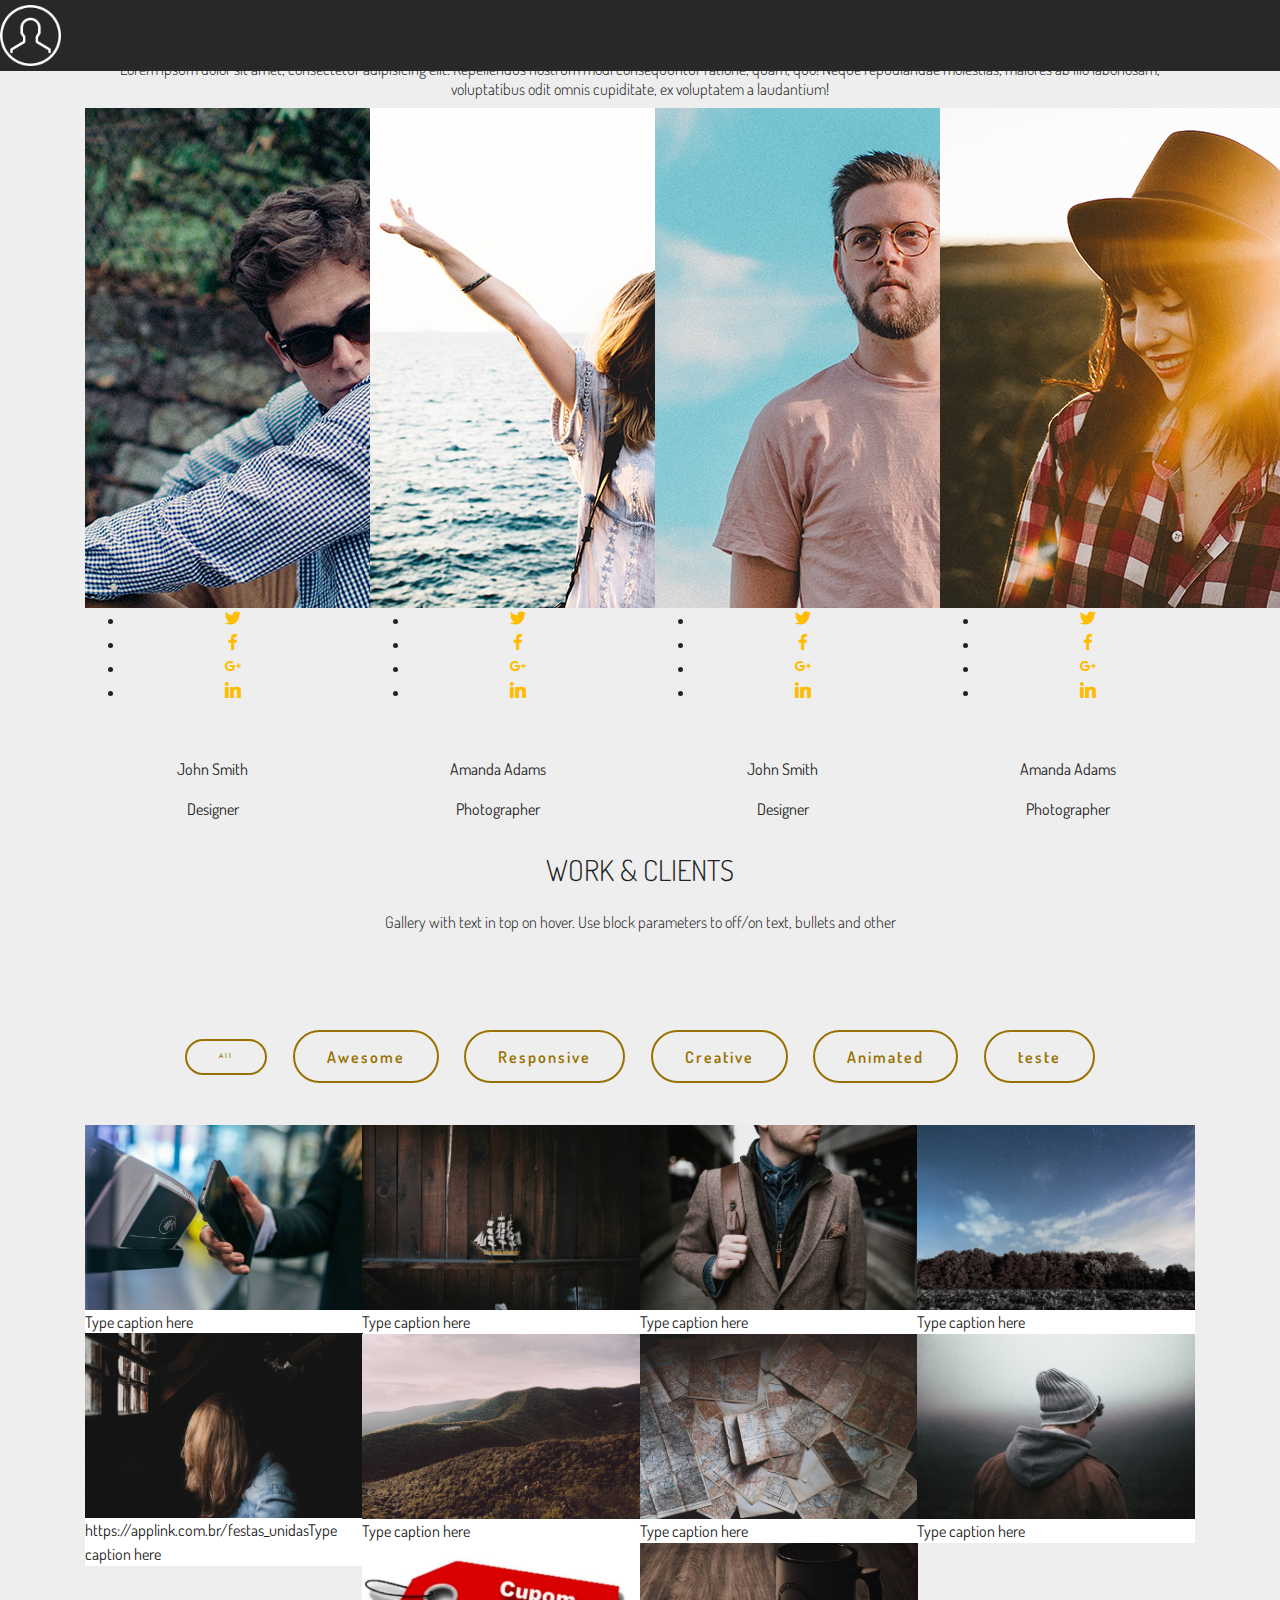
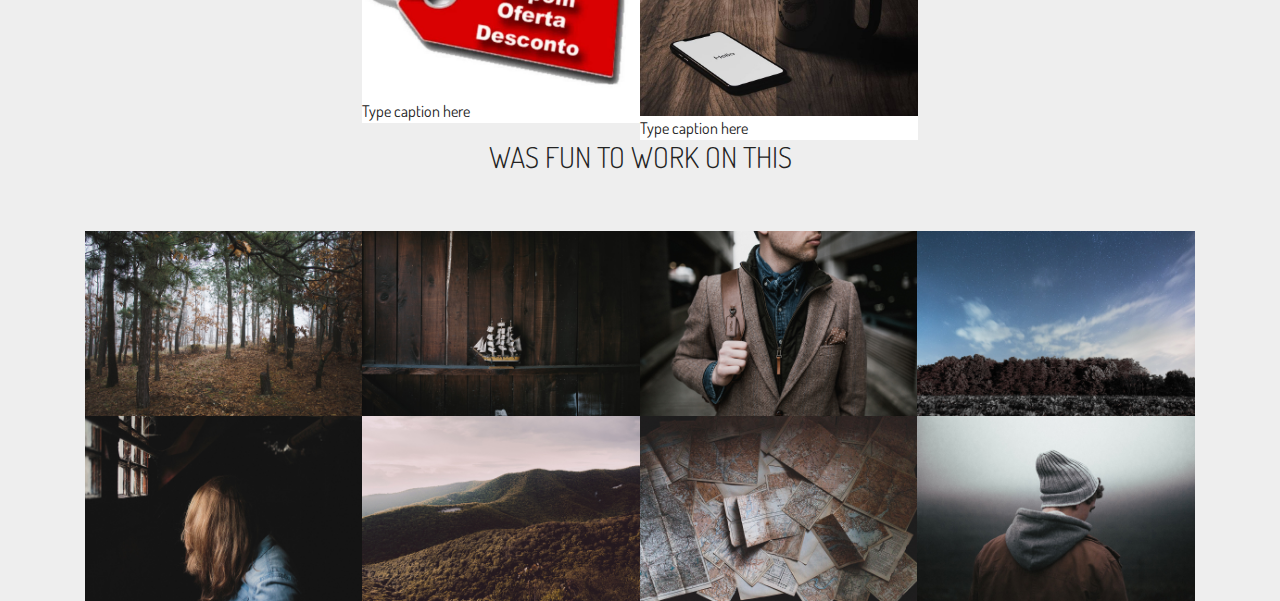
<file: index.html>
<!DOCTYPE html>
<html >
<head>
  <!-- Site made with Mobirise Website Builder v4.5.2, https://mobirise.com -->
  <meta charset="UTF-8">
  <meta http-equiv="X-UA-Compatible" content="IE=edge">
  <meta name="generator" content="Mobirise v4.5.2, mobirise.com">
  <meta name="viewport" content="width=device-width, initial-scale=1, minimum-scale=1">
  <link rel="shortcut icon" href="assets/images/logo2.png" type="image/x-icon">
  <meta name="description" content="">
  <title>Home</title>
  <link rel="stylesheet" href="assets/web/assets/mobirise-icons/mobirise-icons.css">
  <link rel="stylesheet" href="assets/tether/tether.min.css">
  <link rel="stylesheet" href="assets/soundcloud-plugin/style.css">
  <link rel="stylesheet" href="assets/bootstrap/css/bootstrap.min.css">
  <link rel="stylesheet" href="assets/bootstrap/css/bootstrap-grid.min.css">
  <link rel="stylesheet" href="assets/bootstrap/css/bootstrap-reboot.min.css">
  <link rel="stylesheet" href="assets/dropdown/css/style.css">
  <link rel="stylesheet" href="assets/socicon/css/styles.css">
  <link rel="stylesheet" href="assets/animatecss/animate.min.css">
  <link rel="stylesheet" href="assets/theme/css/style.css">
  <link rel="stylesheet" href="assets/gallery/style.css">
  <link rel="stylesheet" href="assets/mobirise/css/mbr-additional.css" type="text/css">
  
  
  
</head>
<body>
<section class="menu cid-qDHT4RXLRJ" once="menu" id="menu1-0" data-rv-view="321">

    

    <nav class="navbar navbar-dropdown navbar-fixed-top collapsed">
        <div class="navbar-brand">
            <span class="navbar-logo">
                <a href="https://mobirise.com">
                    <img src="assets/images/logo2.png" alt="Mobirise" media-simple="true" style="height: 3.8rem;">
                </a>
            </span>
            
        </div>
        
      <div class="collapse navbar-collapse" id="navbarSupportedContent">
            <ul class="navbar-nav nav-dropdown" data-app-modern-menu="true">
                <li class="nav-item">
                    <a class="nav-link link text-white display-4" href="https://mobirise.com">PORTFOLIO</a>
                </li>
                <li class="nav-item">
                    <a class="nav-link link text-white display-4" href="https://mobirise.com">WORKING PROCESS</a>
                </li>
                <li class="nav-item">
                    <a class="nav-link link text-white display-4" href="https://mobirise.com">ACHIEVEMENTS</a>
                </li>
            </ul>
            <div class="navbar-buttons mbr-section-btn">
                <a class="btn btn-md btn-white display-4" href="https://mobirise.com">CONTACT ME</a>
            </div>
      </div>
    </nav>
</section>

<section class="features4 cid-qDHVMnx20l" id="features4-5" data-rv-view="323">
    
    
    
    <div class="container align-center">
        <h2 class="mbr-fonts-style mbr-section-title display-2">WHO HELP ME</h2>
        <div class="underline">
             <div class="line"></div>
         </div>
        <h3 class="pt-3 mbr-section-subtitle mbr-fonts-style mbr-light display-5">Lorem ipsum dolor sit amet, consectetur adipisicing elit. Repellendus nostrum modi consequuntur ratione, quam, quo! Neque repudiandae molestias, maiores ab illo laboriosam, voluptatibus odit omnis cupiditate, ex voluptatem a laudantium!</h3>
        <div class="row media-row">
            

            

            

            
        <div class="team-item col-lg-3 col-md-6  flip-card">
                <div class="item-image">
                    <img src="assets/images/face1.jpg" media-simple="true">
                    <ul class="item-social">
                        <li class="social-1">
                            <a href="#">
                                <span class="socicon-twitter socicon mbr-iconfont mbr-iconfont-social" media-simple="true"></span>
                            </a>
                        </li>
                        <li class="social-2">
                            <a href="#">
                                <span class="socicon-facebook socicon mbr-iconfont mbr-iconfont-social" media-simple="true"></span>
                            </a>
                        </li>
                        <li class="social-3">
                            <a href="#">
                                <span class="socicon-googleplus socicon mbr-iconfont mbr-iconfont-social" media-simple="true"></span>
                            </a>
                        </li>
                        <li class="social-4">
                            <a href="#">
                                <span class="socicon-linkedin socicon mbr-iconfont mbr-iconfont-social" media-simple="true"></span>
                            </a>
                        </li>
                        
                        
                    </ul>
                </div>
                <div class="item-caption py-3">
                    <div class="item-name px-2">
                        <p class="mbr-fonts-style display-5">John Smith</p>
                    </div>
                    <div class="item-role px-2">
                        <p>Designer</p>
                    </div>
                </div>
            </div><div class="team-item col-lg-3 col-md-6  flip-card">
                <div class="item-image">
                    <img src="assets/images/face2.jpg" media-simple="true">
                    <ul class="item-social">
                        <li class="social-1">
                            <a href="#">
                                <span class="socicon-twitter socicon mbr-iconfont mbr-iconfont-social" media-simple="true"></span>
                            </a>
                        </li>
                        <li class="social-2">
                            <a href="#">
                                <span class="socicon-facebook socicon mbr-iconfont mbr-iconfont-social" media-simple="true"></span>
                            </a>
                        </li>
                        <li class="social-3">
                            <a href="#">
                                <span class="socicon-googleplus socicon mbr-iconfont mbr-iconfont-social" media-simple="true"></span>
                            </a>
                        </li>
                        <li class="social-4">
                            <a href="#">
                                <span class="socicon-linkedin socicon mbr-iconfont mbr-iconfont-social" media-simple="true"></span>
                            </a>
                        </li>
                        
                        
                    </ul>
                </div>
                <div class="item-caption py-3">
                    <div class="item-name px-2">
                        <p class="mbr-fonts-style display-5">Amanda Adams</p>
                    </div>
                    <div class="item-role px-2">
                        <p>Photographer</p>
                    </div>
                </div>
            </div><div class="team-item col-lg-3 col-md-6  flip-card">
                <div class="item-image">
                    <img src="assets/images/face3.jpg" media-simple="true">
                    <ul class="item-social">
                        <li class="social-1">
                            <a href="#">
                                <span class="socicon-twitter socicon mbr-iconfont mbr-iconfont-social" media-simple="true"></span>
                            </a>
                        </li>
                        <li class="social-2">
                            <a href="#">
                                <span class="socicon-facebook socicon mbr-iconfont mbr-iconfont-social" media-simple="true"></span>
                            </a>
                        </li>
                        <li class="social-3">
                            <a href="#">
                                <span class="socicon-googleplus socicon mbr-iconfont mbr-iconfont-social" media-simple="true"></span>
                            </a>
                        </li>
                        <li class="social-4">
                            <a href="#">
                                <span class="socicon-linkedin socicon mbr-iconfont mbr-iconfont-social" media-simple="true"></span>
                            </a>
                        </li>
                        
                        
                    </ul>
                </div>
                <div class="item-caption py-3">
                    <div class="item-name px-2">
                        <p class="mbr-fonts-style display-5">John Smith</p>
                    </div>
                    <div class="item-role px-2">
                        <p>Designer</p>
                    </div>
                </div>
            </div><div class="team-item col-lg-3 col-md-6  flip-card">
                <div class="item-image">
                    <img src="assets/images/face4.jpg" media-simple="true">
                    <ul class="item-social">
                        <li class="social-1">
                            <a href="#">
                                <span class="socicon-twitter socicon mbr-iconfont mbr-iconfont-social" media-simple="true"></span>
                            </a>
                        </li>
                        <li class="social-2">
                            <a href="#">
                                <span class="socicon-facebook socicon mbr-iconfont mbr-iconfont-social" media-simple="true"></span>
                            </a>
                        </li>
                        <li class="social-3">
                            <a href="#">
                                <span class="socicon-googleplus socicon mbr-iconfont mbr-iconfont-social" media-simple="true"></span>
                            </a>
                        </li>
                        <li class="social-4">
                            <a href="#">
                                <span class="socicon-linkedin socicon mbr-iconfont mbr-iconfont-social" media-simple="true"></span>
                            </a>
                        </li>
                        
                        
                    </ul>
                </div>
                <div class="item-caption py-3">
                    <div class="item-name px-2">
                        <p class="mbr-fonts-style display-5">Amanda Adams</p>
                    </div>
                    <div class="item-role px-2">
                        <p>Photographer</p>
                    </div>
                </div>
            </div></div>    
    </div>
</section>

<section class="mbr-gallery mbr-slider-carousel cid-qDHTgumkS4" id="gallery1-2" data-rv-view="335">

    
    <div class="container">
        <div class="row justify-content-center">
            <div class="col-sm-10">
                <h2 class="mbr-section-title mbr-fonts-styl align-center display-2">WORK &amp; CLIENTS</h2>
                <div class="underline align-center">
                    <div class="line"></div>
                </div>
                <h3 class="mbr-section-subtitle mbr-light mbr-fonts-style pt-3 align-center display-5">Gallery with text in top on hover. Use block parameters to off/on text, bullets and other</h3>
            </div>
        </div>
    </div>
    <div class="container">
        <div class="pt-5"><!-- Filter --><div class="mbr-gallery-filter container gallery-filter-active"><ul buttons="0"><li class="mbr-gallery-filter-all"><a class="btn btn-md btn-primary-outline active display-4" href="">All</a></li></ul></div><!-- Gallery --><div class="mbr-gallery-row"><div class="mbr-gallery-layout-default"><div><div><div class="mbr-gallery-item mbr-gallery-item--p0" data-video-url="false" data-tags="Awesome"><div href="#lb-gallery1-2" data-slide-to="0" data-toggle="modal"><img src="assets/images/mbr-1620x1080-800x533.jpg" alt=""><span class="icon-focus"></span><span class="mbr-gallery-title mbr-fonts-style display-7">Type caption here</span></div></div><div class="mbr-gallery-item mbr-gallery-item--p0" data-video-url="false" data-tags="Responsive"><div href="#lb-gallery1-2" data-slide-to="1" data-toggle="modal"><img src="assets/images/gallery01.jpg" alt=""><span class="icon-focus"></span><span class="mbr-gallery-title mbr-fonts-style display-7">Type caption here</span></div></div><div class="mbr-gallery-item mbr-gallery-item--p0" data-video-url="false" data-tags="Creative"><div href="#lb-gallery1-2" data-slide-to="2" data-toggle="modal"><img src="assets/images/gallery02.jpg" alt=""><span class="icon-focus"></span><span class="mbr-gallery-title mbr-fonts-style display-7">Type caption here</span></div></div><div class="mbr-gallery-item mbr-gallery-item--p0" data-video-url="false" data-tags="Animated"><div href="#lb-gallery1-2" data-slide-to="3" data-toggle="modal"><img src="assets/images/gallery03.jpg" alt=""><span class="icon-focus"></span><span class="mbr-gallery-title mbr-fonts-style display-7">Type caption here</span></div></div><div class="mbr-gallery-item mbr-gallery-item--p0" data-video-url="false" data-tags="Awesome"><div href="#lb-gallery1-2" data-slide-to="4" data-toggle="modal"><img src="assets/images/gallery04.jpg" alt=""><span class="icon-focus"></span><span class="mbr-gallery-title mbr-fonts-style display-7">https://applink.com.br/festas_unidasType caption here</span></div></div><div class="mbr-gallery-item mbr-gallery-item--p0" data-video-url="false" data-tags="Awesome"><div href="#lb-gallery1-2" data-slide-to="5" data-toggle="modal"><img src="assets/images/gallery05.jpg" alt=""><span class="icon-focus"></span><span class="mbr-gallery-title mbr-fonts-style display-7">Type caption here</span></div></div><div class="mbr-gallery-item mbr-gallery-item--p0" data-video-url="false" data-tags="Responsive"><div href="#lb-gallery1-2" data-slide-to="6" data-toggle="modal"><img src="assets/images/gallery06.jpg" alt=""><span class="icon-focus"></span><span class="mbr-gallery-title mbr-fonts-style display-7">Type caption here</span></div></div><div class="mbr-gallery-item mbr-gallery-item--p0" data-video-url="false" data-tags="Animated"><div href="#lb-gallery1-2" data-slide-to="7" data-toggle="modal"><img src="assets/images/gallery07.jpg" alt=""><span class="icon-focus"></span><span class="mbr-gallery-title mbr-fonts-style display-7">Type caption here</span></div></div><div class="mbr-gallery-item mbr-gallery-item--p0" data-video-url="false" data-tags="teste"><div href="#lb-gallery1-2" data-slide-to="8" data-toggle="modal"><img src="assets/images/maxresdefault-1280x720-800x450.jpg" alt=""><span class="icon-focus"></span><span class="mbr-gallery-title mbr-fonts-style display-7">Type caption here</span></div></div><div class="mbr-gallery-item mbr-gallery-item--p0" data-video-url="false" data-tags="Creative"><div href="#lb-gallery1-2" data-slide-to="9" data-toggle="modal"><img src="assets/images/mbr-1728x1080-800x500.jpg" alt=""><span class="icon-focus"></span><span class="mbr-gallery-title mbr-fonts-style display-7">Type caption here</span></div></div></div></div><div class="clearfix"></div></div></div><!-- Lightbox --><div data-app-prevent-settings="" class="mbr-slider modal fade carousel slide" tabindex="-1" data-keyboard="true" data-interval="false" id="lb-gallery1-2"><div class="modal-dialog"><div class="modal-content"><div class="modal-body"><ol class="carousel-indicators"><li data-app-prevent-settings="" data-target="#lb-gallery1-2" data-slide-to="0"></li><li data-app-prevent-settings="" data-target="#lb-gallery1-2" data-slide-to="1"></li><li data-app-prevent-settings="" data-target="#lb-gallery1-2" data-slide-to="2"></li><li data-app-prevent-settings="" data-target="#lb-gallery1-2" data-slide-to="3"></li><li data-app-prevent-settings="" data-target="#lb-gallery1-2" data-slide-to="4"></li><li data-app-prevent-settings="" data-target="#lb-gallery1-2" data-slide-to="5"></li><li data-app-prevent-settings="" data-target="#lb-gallery1-2" data-slide-to="6"></li><li data-app-prevent-settings="" data-target="#lb-gallery1-2" data-slide-to="7"></li><li data-app-prevent-settings="" data-target="#lb-gallery1-2" class=" active" data-slide-to="8"></li><li data-app-prevent-settings="" data-target="#lb-gallery1-2" data-slide-to="9"></li></ol><div class="carousel-inner"><div class="carousel-item"><img src="assets/images/mbr-1620x1080.jpg" alt=""></div><div class="carousel-item"><img src="assets/images/gallery01.jpg" alt=""></div><div class="carousel-item"><img src="assets/images/gallery02.jpg" alt=""></div><div class="carousel-item"><img src="assets/images/gallery03.jpg" alt=""></div><div class="carousel-item"><img src="assets/images/gallery04.jpg" alt=""></div><div class="carousel-item"><img src="assets/images/gallery05.jpg" alt=""></div><div class="carousel-item"><img src="assets/images/gallery06.jpg" alt=""></div><div class="carousel-item"><img src="assets/images/gallery07.jpg" alt=""></div><div class="carousel-item active"><img src="assets/images/maxresdefault-1280x720.jpg" alt=""></div><div class="carousel-item"><img src="assets/images/mbr-1728x1080.jpg" alt=""></div></div><a class="carousel-control carousel-control-prev" role="button" data-slide="prev" href="#lb-gallery1-2"><span class="mbri-left mbr-iconfont" aria-hidden="true"></span><span class="sr-only">Previous</span></a><a class="carousel-control carousel-control-next" role="button" data-slide="next" href="#lb-gallery1-2"><span class="mbri-right mbr-iconfont" aria-hidden="true"></span><span class="sr-only">Next</span></a><a class="close" href="#" role="button" data-dismiss="modal"><span class="sr-only">Close</span></a></div></div></div></div></div>
    </div>
</section>

<section class="mbr-gallery mbr-slider-carousel cid-qDHUY7UlEa" id="gallery3-3" data-rv-view="378">

    
    <div class="container">
        <div class="row justify-content-center">
            <div class="col-sm-10">
                <h2 class="mbr-section-title mbr-fonts-styl align-center display-2">WAS FUN TO WORK ON THIS</h2>
                <div class="underline align-center">
                    <div class="line"></div>
                </div>
                
            </div>
        </div>
    </div>
    
    <div class="container">
        <div class="pt-5"><!-- Filter --><!-- Gallery --><div class="mbr-gallery-row"><div class="mbr-gallery-layout-default"><div><div><div class="mbr-gallery-item mbr-gallery-item--p0" data-video-url="false" data-tags="Awesome"><div href="#lb-gallery3-3" data-slide-to="0" data-toggle="modal"><img src="assets/images/gallery00.jpg" alt=""><span class="icon-focus"></span></div></div><div class="mbr-gallery-item mbr-gallery-item--p0" data-video-url="false" data-tags="Responsive"><div href="#lb-gallery3-3" data-slide-to="1" data-toggle="modal"><img src="assets/images/gallery01.jpg" alt=""><span class="icon-focus"></span></div></div><div class="mbr-gallery-item mbr-gallery-item--p0" data-video-url="false" data-tags="Creative"><div href="#lb-gallery3-3" data-slide-to="2" data-toggle="modal"><img src="assets/images/gallery02.jpg" alt=""><span class="icon-focus"></span></div></div><div class="mbr-gallery-item mbr-gallery-item--p0" data-video-url="false" data-tags="Animated"><div href="#lb-gallery3-3" data-slide-to="3" data-toggle="modal"><img src="assets/images/gallery03.jpg" alt=""><span class="icon-focus"></span></div></div><div class="mbr-gallery-item mbr-gallery-item--p0" data-video-url="false" data-tags="Awesome"><div href="#lb-gallery3-3" data-slide-to="4" data-toggle="modal"><img src="assets/images/gallery04.jpg" alt=""><span class="icon-focus"></span></div></div><div class="mbr-gallery-item mbr-gallery-item--p0" data-video-url="false" data-tags="Awesome"><div href="#lb-gallery3-3" data-slide-to="5" data-toggle="modal"><img src="assets/images/gallery05.jpg" alt=""><span class="icon-focus"></span></div></div><div class="mbr-gallery-item mbr-gallery-item--p0" data-video-url="false" data-tags="Responsive"><div href="#lb-gallery3-3" data-slide-to="6" data-toggle="modal"><img src="assets/images/gallery06.jpg" alt=""><span class="icon-focus"></span></div></div><div class="mbr-gallery-item mbr-gallery-item--p0" data-video-url="false" data-tags="Animated"><div href="#lb-gallery3-3" data-slide-to="7" data-toggle="modal"><img src="assets/images/gallery07.jpg" alt=""><span class="icon-focus"></span></div></div></div></div><div class="clearfix"></div></div></div><!-- Lightbox --><div data-app-prevent-settings="" class="mbr-slider modal fade carousel slide" tabindex="-1" data-keyboard="true" data-interval="false" id="lb-gallery3-3"><div class="modal-dialog"><div class="modal-content"><div class="modal-body"><div class="carousel-inner"><div class="carousel-item active"><img src="assets/images/gallery00.jpg" alt=""></div><div class="carousel-item"><img src="assets/images/gallery01.jpg" alt=""></div><div class="carousel-item"><img src="assets/images/gallery02.jpg" alt=""></div><div class="carousel-item"><img src="assets/images/gallery03.jpg" alt=""></div><div class="carousel-item"><img src="assets/images/gallery04.jpg" alt=""></div><div class="carousel-item"><img src="assets/images/gallery05.jpg" alt=""></div><div class="carousel-item"><img src="assets/images/gallery06.jpg" alt=""></div><div class="carousel-item"><img src="assets/images/gallery07.jpg" alt=""></div></div><a class="carousel-control carousel-control-prev" role="button" data-slide="prev" href="#lb-gallery3-3"><span class="mbri-left mbr-iconfont" aria-hidden="true"></span><span class="sr-only">Previous</span></a><a class="carousel-control carousel-control-next" role="button" data-slide="next" href="#lb-gallery3-3"><span class="mbri-right mbr-iconfont" aria-hidden="true"></span><span class="sr-only">Next</span></a><a class="close" href="#" role="button" data-dismiss="modal"><span class="sr-only">Close</span></a></div></div></div></div></div>
    </div>

</section>


  <script src="assets/web/assets/jquery/jquery.min.js"></script>
  <script src="assets/popper/popper.min.js"></script>
  <script src="assets/tether/tether.min.js"></script>
  <script src="assets/bootstrap/js/bootstrap.min.js"></script>
  <script src="assets/touchswipe/jquery.touch-swipe.min.js"></script>
  <script src="assets/dropdown/js/script.min.js"></script>
  <script src="assets/smoothscroll/smooth-scroll.js"></script>
  <script src="assets/viewportchecker/jquery.viewportchecker.js"></script>
  <script src="assets/mbr-flip-card/mbr-flip-card.js"></script>
  <script src="assets/masonry/masonry.pkgd.min.js"></script>
  <script src="assets/imagesloaded/imagesloaded.pkgd.min.js"></script>
  <script src="assets/bootstrapcarouselswipe/bootstrap-carousel-swipe.js"></script>
  <script src="assets/theme/js/script.js"></script>
  <script src="assets/gallery/player.min.js"></script>
  <script src="assets/gallery/script.js"></script>
  
  
 <div id="scrollToTop" class="scrollToTop mbr-arrow-up"><a style="text-align: center;"><i></i></a></div>
    <input name="animation" type="hidden">
  </body>
</html>
</file>
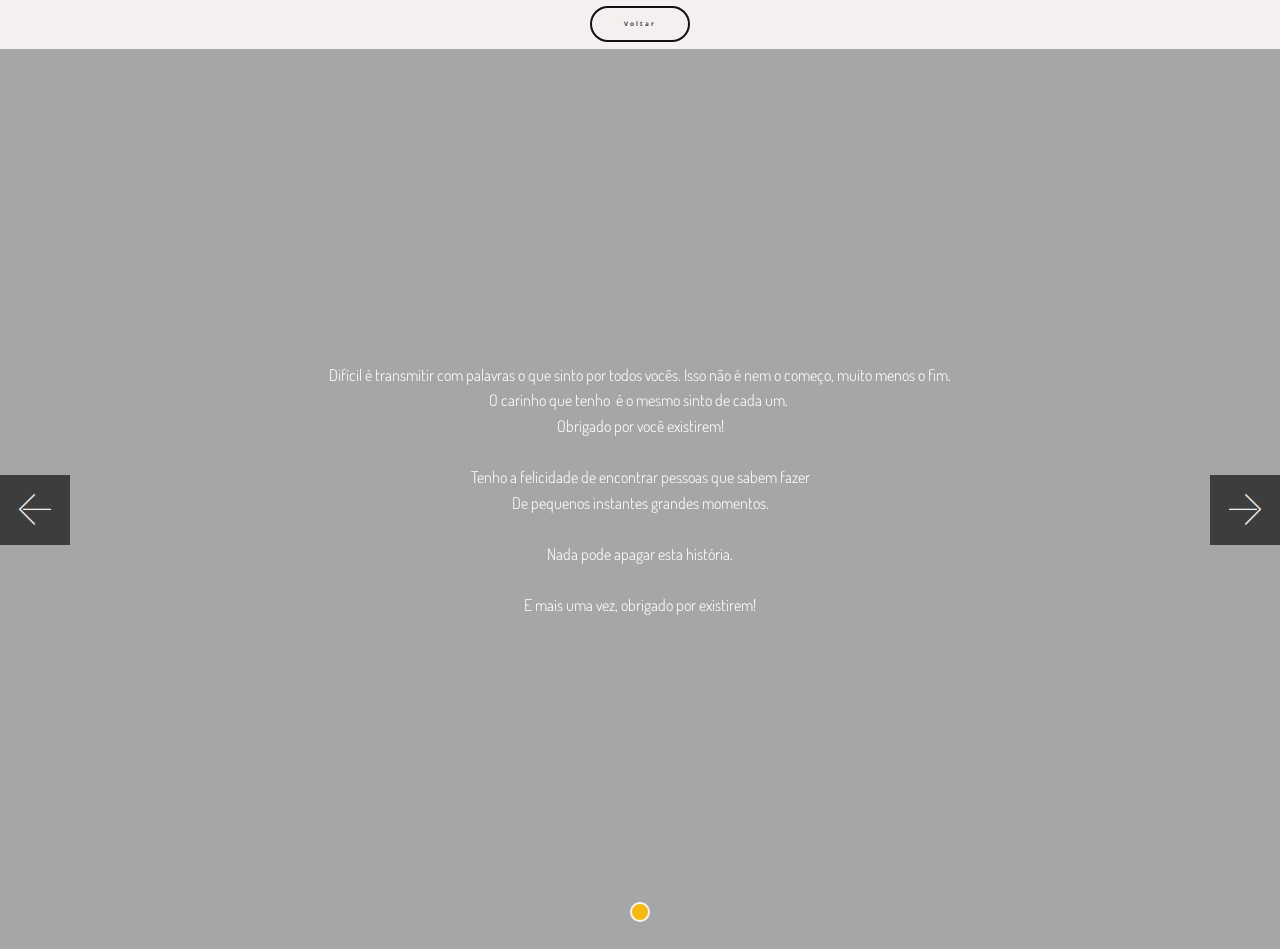
<file: Agradecimentos.html>
<!DOCTYPE html>
<html >
<head>
  <!-- Site made with Mobirise Website Builder v4.6.7, https://mobirise.com -->
  <meta charset="UTF-8">
  <meta http-equiv="X-UA-Compatible" content="IE=edge">
  <meta name="generator" content="Mobirise v4.6.7, mobirise.com">
  <meta name="viewport" content="width=device-width, initial-scale=1, minimum-scale=1">
  <link rel="shortcut icon" href="assets/images/20140414-194911-128x128-1.png" type="image/x-icon">
  <meta name="description" content="Agradecimentos">
  <title>Agradecimento</title>
  <link rel="stylesheet" href="assets/web/assets/mobirise-icons/mobirise-icons.css">
  <link rel="stylesheet" href="assets/tether/tether.min.css">
  <link rel="stylesheet" href="assets/soundcloud-plugin/style.css">
  <link rel="stylesheet" href="assets/bootstrap/css/bootstrap.min.css">
  <link rel="stylesheet" href="assets/bootstrap/css/bootstrap-grid.min.css">
  <link rel="stylesheet" href="assets/bootstrap/css/bootstrap-reboot.min.css">
  <link rel="stylesheet" href="assets/animatecss/animate.min.css">
  <link rel="stylesheet" href="assets/theme/css/style.css">
  <link rel="stylesheet" href="assets/mobirise/css/mbr-additional.css" type="text/css">
  
  
  
</head>
<body>
  <section class="mbr-section content8 cid-qDKvX4NwmH" id="content3-23">

    

    <div class="container">
        <div class="media-container-row title">
            <div class="col-12 col-md-8">
                <div class="mbr-section-btn align-center"><a class="btn btn-danger-outline display-4" href="menu.html">Voltar</a></div>
            </div>
        </div>
    </div>
</section>

<section class="carousel slide cid-qDKrQrZhuC" data-interval="false" id="slider1-20">
    
    <div class="full-screen"><div class="mbr-slider slide carousel" data-pause="true" data-keyboard="false" data-ride="carousel" data-interval="5000"><ol class="carousel-indicators"><li data-app-prevent-settings="" data-target="#slider1-20" class=" active" data-slide-to="0"></li></ol><div class="carousel-inner" role="listbox"><div class="carousel-item slider-fullscreen-image active" data-bg-video-slide="https://www.youtube.com/watch?v=nj2VBWyOyGw&amp;list=PL-h39BB_YGOyn3ZnflcIFwJsLsm6N25sD&amp;index=9"><div class="mbr-overlay" style="opacity: 0.3;"></div><div class="container container-slide"><div class="image_wrapper"><img src="assets/images/2.jpg" style="opacity: 0;"><div class="carousel-caption justify-content-center"><div class="col-10 align-center"><p class="lead mbr-text mbr-fonts-style display-5">Difícil é transmitir com palavras o que sinto por todos vocês. Isso não é nem o começo, muito menos o fim.<br>O carinho que tenho &nbsp;é o mesmo sinto de cada um.&nbsp;<br>Obrigado por você existirem!
<br>
<br>Tenho a felicidade de encontrar pessoas que sabem fazer 
<br>De pequenos instantes grandes momentos.
<br><br>Nada pode apagar esta história.
<br><br>E mais uma vez, obrigado por existirem!</p></div></div></div></div></div></div><a data-app-prevent-settings="" class="carousel-control carousel-control-prev" role="button" data-slide="prev" href="#slider1-20"><span aria-hidden="true" class="mbri-left mbr-iconfont"></span><span class="sr-only">Previous</span></a><a data-app-prevent-settings="" class="carousel-control carousel-control-next" role="button" data-slide="next" href="#slider1-20"><span aria-hidden="true" class="mbri-right mbr-iconfont"></span><span class="sr-only">Next</span></a></div></div>
</section>


  <script src="assets/web/assets/jquery/jquery.min.js"></script>
  <script src="assets/popper/popper.min.js"></script>
  <script src="assets/tether/tether.min.js"></script>
  <script src="assets/bootstrap/js/bootstrap.min.js"></script>
  <script src="assets/bootstrapcarouselswipe/bootstrap-carousel-swipe.js"></script>
  <script src="assets/smoothscroll/smooth-scroll.js"></script>
  <script src="assets/ytplayer/jquery.mb.ytplayer.min.js"></script>
  <script src="assets/vimeoplayer/jquery.mb.vimeo_player.js"></script>
  <script src="assets/viewportchecker/jquery.viewportchecker.js"></script>
  <script src="assets/theme/js/script.js"></script>
  <script src="assets/slidervideo/script.js"></script>
  
  
 <div id="scrollToTop" class="scrollToTop mbr-arrow-up"><a style="text-align: center;"><i></i></a></div>
    <input name="animation" type="hidden">
  </body>
</html>
</file>
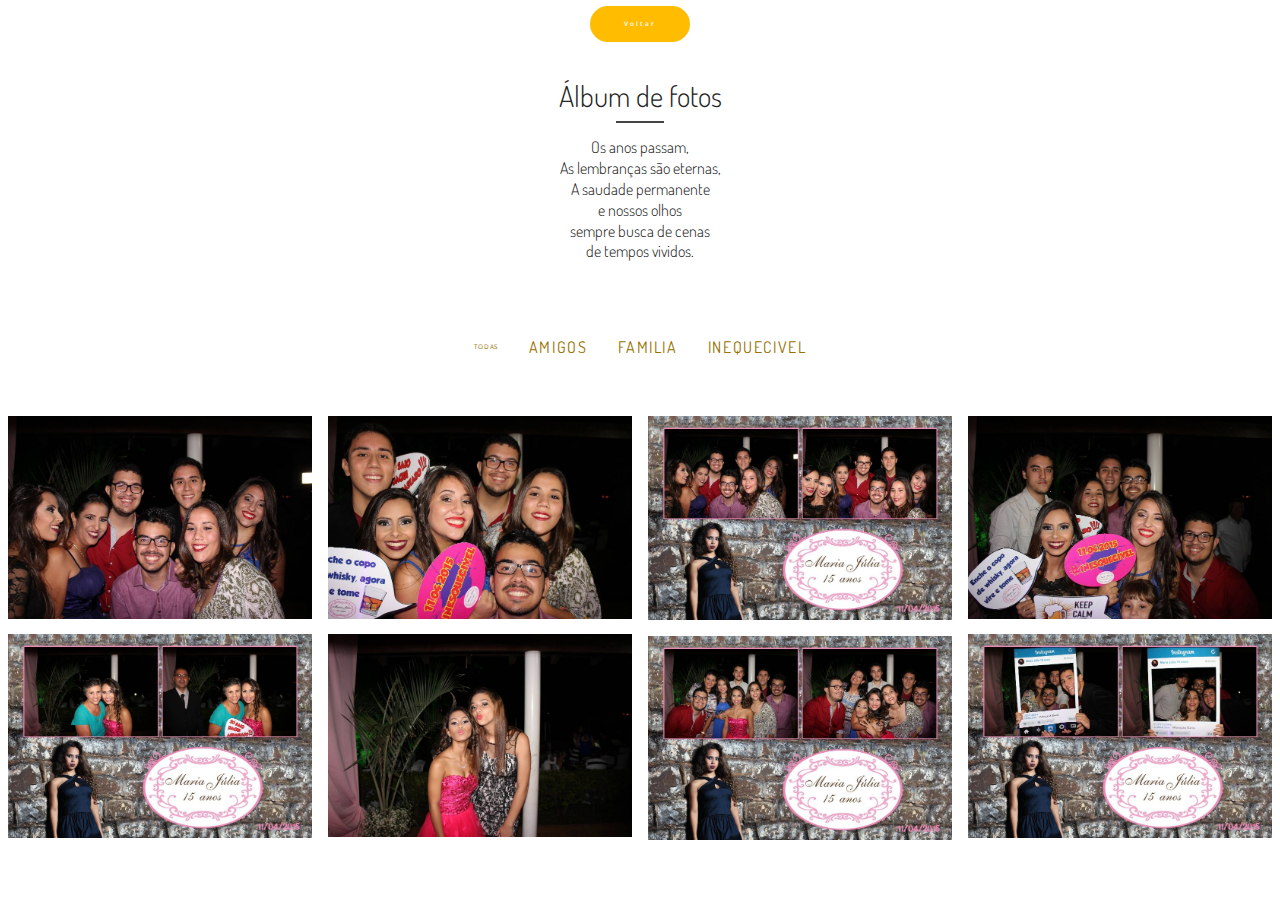
<file: album de fotos.html>
<!DOCTYPE html>
<html >
<head>
  <!-- Site made with Mobirise Website Builder v4.6.7, https://mobirise.com -->
  <meta charset="UTF-8">
  <meta http-equiv="X-UA-Compatible" content="IE=edge">
  <meta name="generator" content="Mobirise v4.6.7, mobirise.com">
  <meta name="viewport" content="width=device-width, initial-scale=1, minimum-scale=1">
  <link rel="shortcut icon" href="assets/images/20140414-194911-128x128-1.png" type="image/x-icon">
  <meta name="description" content="Album de fotos">
  <title>Album de fotos</title>
  <link rel="stylesheet" href="assets/web/assets/mobirise-icons/mobirise-icons.css">
  <link rel="stylesheet" href="assets/tether/tether.min.css">
  <link rel="stylesheet" href="assets/soundcloud-plugin/style.css">
  <link rel="stylesheet" href="assets/bootstrap/css/bootstrap.min.css">
  <link rel="stylesheet" href="assets/bootstrap/css/bootstrap-grid.min.css">
  <link rel="stylesheet" href="assets/bootstrap/css/bootstrap-reboot.min.css">
  <link rel="stylesheet" href="assets/animatecss/animate.min.css">
  <link rel="stylesheet" href="assets/theme/css/style.css">
  <link rel="stylesheet" href="assets/gallery/style.css">
  <link rel="stylesheet" href="assets/mobirise/css/mbr-additional.css" type="text/css">
  
  
  
</head>
<body>
  <section class="mbr-section content8 cid-qDMizAaEYy" id="content3-26">

    

    <div class="container">
        <div class="media-container-row title">
            <div class="col-12 col-md-8">
                <div class="mbr-section-btn align-center"><a class="btn btn-primary display-4" href="menu.html">Voltar</a></div>
            </div>
        </div>
    </div>
</section>

<section class="mbr-gallery mbr-slider-carousel cid-qDJIVKUJgS" id="gallery1-e">

    
    <div class="container">
        <div class="row justify-content-center">
            <div class="col-sm-10">
                <h2 class="mbr-section-title mbr-fonts-styl align-center display-2">Álbum de fotos</h2>
                <div class="underline align-center">
                    <div class="line"></div>
                </div>
                <h3 class="mbr-section-subtitle mbr-light mbr-fonts-style pt-3 align-center display-5">Os anos passam,
<div>As lembranças são eternas,
</div><div>A saudade permanente 
</div><div>e nossos olhos
</div><div>sempre busca de cenas 
</div><div>de tempos vividos.</div></h3>
            </div>
        </div>
      </div>
    <div>
        <div class="pt-5"><!-- Filter --><div class="mbr-gallery-filter container gallery-filter-active"><ul buttons="0"><li class="mbr-gallery-filter-all"><a class="btn btn-md btn-primary-outline active display-4" href="">Todas</a></li></ul></div><!-- Gallery --><div class="mbr-gallery-row"><div class="mbr-gallery-layout-default"><div><div><div class="mbr-gallery-item mbr-gallery-item--p1" data-video-url="false" data-tags="Amigos"><div href="#lb-gallery1-e" data-slide-to="0" data-toggle="modal"><img src="assets/images/2015-4-11-76967a-2000x1333-800x533.jpg" alt=""><span class="icon-focus"></span><span class="mbr-gallery-title mbr-fonts-style display-7">Type caption here</span></div></div><div class="mbr-gallery-item mbr-gallery-item--p1" data-video-url="false" data-tags="Amigos"><div href="#lb-gallery1-e" data-slide-to="1" data-toggle="modal"><img src="assets/images/2015-4-11-77039b-2000x1333-800x533.jpg" alt=""><span class="icon-focus"></span><span class="mbr-gallery-title mbr-fonts-style display-7">Type caption here</span></div></div><div class="mbr-gallery-item mbr-gallery-item--p1" data-video-url="false" data-tags="Amigos"><div href="#lb-gallery1-e" data-slide-to="2" data-toggle="modal"><img src="assets/images/2015-4-11-76967-1844x1240-800x537.jpg" alt=""><span class="icon-focus"></span><span class="mbr-gallery-title mbr-fonts-style display-7">Type caption here</span></div></div><div class="mbr-gallery-item mbr-gallery-item--p1" data-video-url="false" data-tags="Amigos"><div href="#lb-gallery1-e" data-slide-to="3" data-toggle="modal"><img src="assets/images/2015-4-11-77091a-2000x1333-800x533.jpg" alt=""><span class="icon-focus"></span><span class="mbr-gallery-title mbr-fonts-style display-7">Type caption here</span></div></div><div class="mbr-gallery-item mbr-gallery-item--p1" data-video-url="false" data-tags="Familia"><div href="#lb-gallery1-e" data-slide-to="4" data-toggle="modal"><img src="assets/images/2015-4-11-78679-1844x1240-800x537.jpg" alt=""><span class="icon-focus"></span><span class="mbr-gallery-title mbr-fonts-style display-7">Type caption here</span></div></div><div class="mbr-gallery-item mbr-gallery-item--p1" data-video-url="false" data-tags="Familia"><div href="#lb-gallery1-e" data-slide-to="5" data-toggle="modal"><img src="assets/images/2015-4-11-77847b-2000x1333-800x533.jpg" alt=""><span class="icon-focus"></span><span class="mbr-gallery-title mbr-fonts-style display-7">Type caption here</span></div></div><div class="mbr-gallery-item mbr-gallery-item--p1" data-video-url="false" data-tags="Familia"><div href="#lb-gallery1-e" data-slide-to="6" data-toggle="modal"><img src="assets/images/2015-4-11-81448-1844x1240-800x537.jpg" alt=""><span class="icon-focus"></span><span class="mbr-gallery-title mbr-fonts-style display-7">Type caption here</span></div></div><div class="mbr-gallery-item mbr-gallery-item--p1" data-video-url="false" data-tags="Inequecivel"><div href="#lb-gallery1-e" data-slide-to="7" data-toggle="modal"><img src="assets/images/2015-4-11-81054-1844x1240-800x537.jpg" alt=""><span class="icon-focus"></span><span class="mbr-gallery-title mbr-fonts-style display-7">Type caption here</span></div></div></div></div><div class="clearfix"></div></div></div><!-- Lightbox --><div data-app-prevent-settings="" class="mbr-slider modal fade carousel slide" tabindex="-1" data-keyboard="true" data-interval="false" id="lb-gallery1-e"><div class="modal-dialog"><div class="modal-content"><div class="modal-body"><ol class="carousel-indicators"><li data-app-prevent-settings="" data-target="#lb-gallery1-e" data-slide-to="0"></li><li data-app-prevent-settings="" data-target="#lb-gallery1-e" data-slide-to="1"></li><li data-app-prevent-settings="" data-target="#lb-gallery1-e" data-slide-to="2"></li><li data-app-prevent-settings="" data-target="#lb-gallery1-e" data-slide-to="3"></li><li data-app-prevent-settings="" data-target="#lb-gallery1-e" data-slide-to="4"></li><li data-app-prevent-settings="" data-target="#lb-gallery1-e" data-slide-to="5"></li><li data-app-prevent-settings="" data-target="#lb-gallery1-e" data-slide-to="6"></li><li data-app-prevent-settings="" data-target="#lb-gallery1-e" class=" active" data-slide-to="7"></li></ol><div class="carousel-inner"><div class="carousel-item"><img src="assets/images/2015-4-11-76967a-2000x1333.jpg" alt=""></div><div class="carousel-item"><img src="assets/images/2015-4-11-77039b-2000x1333.jpg" alt=""></div><div class="carousel-item"><img src="assets/images/2015-4-11-76967-1844x1240.jpg" alt=""></div><div class="carousel-item"><img src="assets/images/2015-4-11-77091a-2000x1333.jpg" alt=""></div><div class="carousel-item"><img src="assets/images/2015-4-11-78679-1844x1240.jpg" alt=""></div><div class="carousel-item"><img src="assets/images/2015-4-11-77847b-2000x1333.jpg" alt=""></div><div class="carousel-item"><img src="assets/images/2015-4-11-81448-1844x1240.jpg" alt=""></div><div class="carousel-item active"><img src="assets/images/2015-4-11-81054-1844x1240.jpg" alt=""></div></div><a class="carousel-control carousel-control-prev" role="button" data-slide="prev" href="#lb-gallery1-e"><span class="mbri-left mbr-iconfont" aria-hidden="true"></span><span class="sr-only">Previous</span></a><a class="carousel-control carousel-control-next" role="button" data-slide="next" href="#lb-gallery1-e"><span class="mbri-right mbr-iconfont" aria-hidden="true"></span><span class="sr-only">Next</span></a><a class="close" href="#" role="button" data-dismiss="modal"><span class="sr-only">Close</span></a></div></div></div></div></div>
    </div>
</section>


  <script src="assets/web/assets/jquery/jquery.min.js"></script>
  <script src="assets/popper/popper.min.js"></script>
  <script src="assets/tether/tether.min.js"></script>
  <script src="assets/bootstrap/js/bootstrap.min.js"></script>
  <script src="assets/smoothscroll/smooth-scroll.js"></script>
  <script src="assets/viewportchecker/jquery.viewportchecker.js"></script>
  <script src="assets/masonry/masonry.pkgd.min.js"></script>
  <script src="assets/imagesloaded/imagesloaded.pkgd.min.js"></script>
  <script src="assets/bootstrapcarouselswipe/bootstrap-carousel-swipe.js"></script>
  <script src="assets/theme/js/script.js"></script>
  <script src="assets/gallery/player.min.js"></script>
  <script src="assets/gallery/script.js"></script>
  
  
 <div id="scrollToTop" class="scrollToTop mbr-arrow-up"><a style="text-align: center;"><i></i></a></div>
    <input name="animation" type="hidden">
  </body>
</html>
</file>
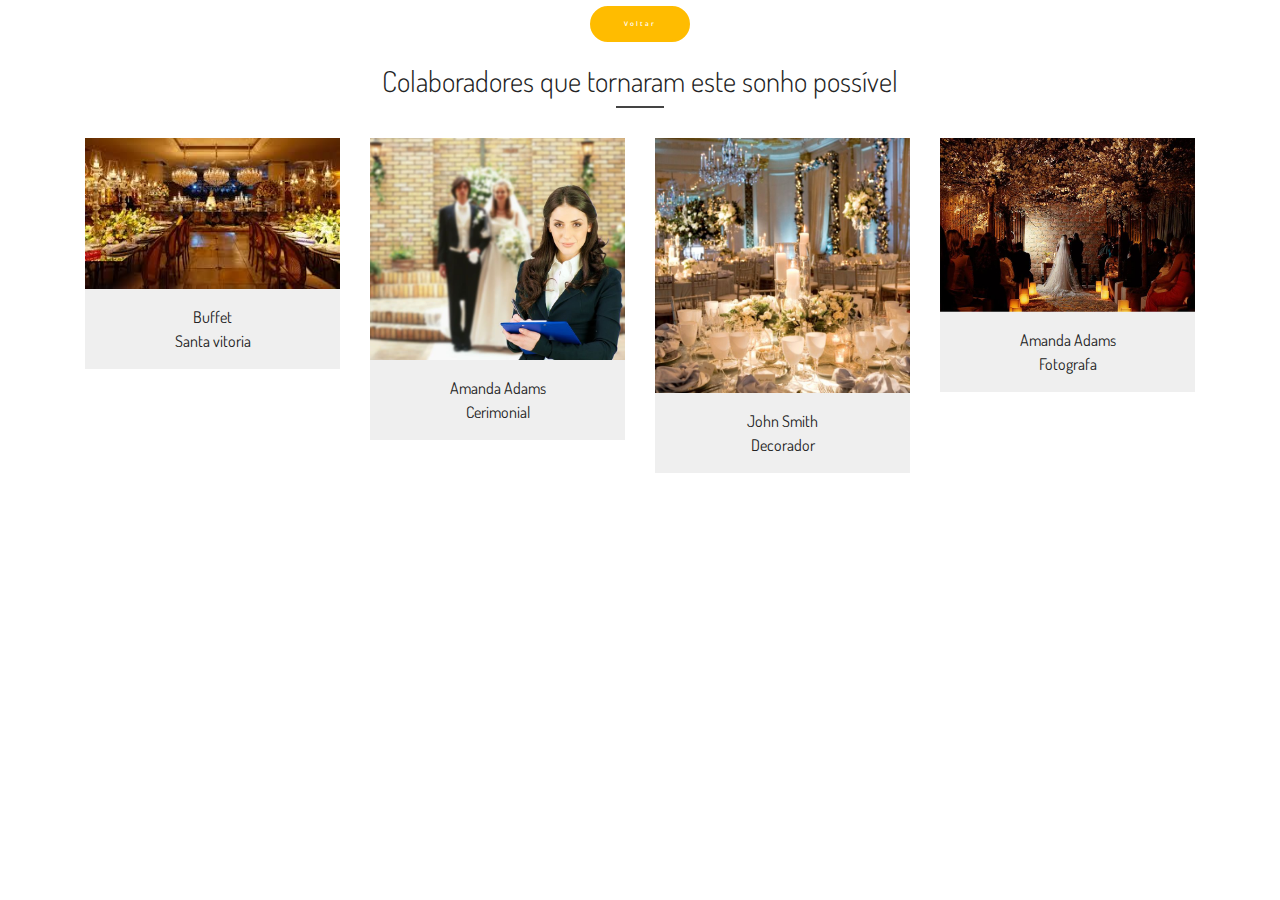
<file: empresas.html>
<!DOCTYPE html>
<html >
<head>
  <!-- Site made with Mobirise Website Builder v4.6.7, https://mobirise.com -->
  <meta charset="UTF-8">
  <meta http-equiv="X-UA-Compatible" content="IE=edge">
  <meta name="generator" content="Mobirise v4.6.7, mobirise.com">
  <meta name="viewport" content="width=device-width, initial-scale=1, minimum-scale=1">
  <link rel="shortcut icon" href="assets/images/20140414-194911-128x128-1.png" type="image/x-icon">
  <meta name="description" content="Empresas">
  <title>Empresas</title>
  <link rel="stylesheet" href="assets/icons-mind/style.css">
  <link rel="stylesheet" href="assets/tether/tether.min.css">
  <link rel="stylesheet" href="assets/bootstrap/css/bootstrap.min.css">
  <link rel="stylesheet" href="assets/bootstrap/css/bootstrap-grid.min.css">
  <link rel="stylesheet" href="assets/bootstrap/css/bootstrap-reboot.min.css">
  <link rel="stylesheet" href="assets/soundcloud-plugin/style.css">
  <link rel="stylesheet" href="assets/animatecss/animate.min.css">
  <link rel="stylesheet" href="assets/socicon/css/styles.css">
  <link rel="stylesheet" href="assets/theme/css/style.css">
  <link rel="stylesheet" href="assets/mobirise/css/mbr-additional.css" type="text/css">
  
  
  
</head>
<body>
  <section class="mbr-section content8 cid-qDKrvrLVy4" id="content3-1z">

    

    <div class="container">
        <div class="media-container-row title">
            <div class="col-12 col-md-8">
                <div class="mbr-section-btn align-center"><a class="btn btn-primary display-4" href="menu.html">Voltar</a></div>
            </div>
        </div>
    </div>
</section>

<section class="features4 cid-qDKprNrT9O" id="features4-1y">
    
    
    
    <div class="container align-center">
        <h2 class="mbr-fonts-style mbr-section-title display-2">Colaboradores que tornaram este sonho possível</h2>
        <div class="underline">
             <div class="line"></div>
         </div>
        
        <div class="row media-row">
            

            

            

            
        <div class="team-item col-lg-3 col-md-6  flip-card">
                <div class="item-image">
                    <img src="assets/images/images-4-292x172.jpg" alt="" title="">
                    <ul class="item-social">
                        <li class="social-1">
                            <a href="#">
                                <span class="socicon-twitter socicon mbr-iconfont mbr-iconfont-social"></span>
                            </a>
                        </li>
                        <li class="social-2">
                            <a href="#">
                                <span class="socicon-facebook socicon mbr-iconfont mbr-iconfont-social"></span>
                            </a>
                        </li>
                        <li class="social-3">
                            <a href="#">
                                <span class="mbr-iconfont mbr-iconfont-social imind-old-telephone"></span>
                            </a>
                        </li>
                        
                        
                        
                    </ul>
                </div>
                <div class="item-caption py-3">
                    <div class="item-name px-2">
                        <p class="mbr-fonts-style display-5">Buffet</p>
                    </div>
                    <div class="item-role px-2">
                        <p>Santa vitoria</p>
                    </div>
                </div>
            </div><div class="team-item col-lg-3 col-md-6  flip-card">
                <div class="item-image">
                    <img src="assets/images/cerimonialista-para-casamentos-749x650.jpg" alt="" title="">
                    <ul class="item-social">
                        <li class="social-1">
                            <a href="#">
                                <span class="socicon-twitter socicon mbr-iconfont mbr-iconfont-social"></span>
                            </a>
                        </li>
                        <li class="social-2">
                            <a href="#">
                                <span class="socicon-facebook socicon mbr-iconfont mbr-iconfont-social"></span>
                            </a>
                        </li>
                        <li class="social-3">
                            <a href="#">
                                <span class="socicon-googleplus socicon mbr-iconfont mbr-iconfont-social"></span>
                            </a>
                        </li>
                        
                        
                        
                    </ul>
                </div>
                <div class="item-caption py-3">
                    <div class="item-name px-2">
                        <p class="mbr-fonts-style display-5">Amanda Adams</p>
                    </div>
                    <div class="item-role px-2">
                        <p>Cerimonial</p>
                    </div>
                </div>
            </div><div class="team-item col-lg-3 col-md-6  flip-card">
                <div class="item-image">
                    <img src="assets/images/fabulous-table-arrangement-ideas-for-wedding-top-5-wedding-table-decor-ideas-630x630.jpg" alt="" title="">
                    <ul class="item-social">
                        <li class="social-1">
                            <a href="#">
                                <span class="socicon-twitter socicon mbr-iconfont mbr-iconfont-social"></span>
                            </a>
                        </li>
                        <li class="social-2">
                            <a href="#">
                                <span class="socicon-facebook socicon mbr-iconfont mbr-iconfont-social"></span>
                            </a>
                        </li>
                        <li class="social-3">
                            <a href="#">
                                <span class="socicon-googleplus socicon mbr-iconfont mbr-iconfont-social"></span>
                            </a>
                        </li>
                        
                        
                        
                    </ul>
                </div>
                <div class="item-caption py-3">
                    <div class="item-name px-2">
                        <p class="mbr-fonts-style display-5">John Smith</p>
                    </div>
                    <div class="item-role px-2">
                        <p>Decorador</p>
                    </div>
                </div>
            </div><div class="team-item col-lg-3 col-md-6  flip-card">
                <div class="item-image">
                    <img src="assets/images/casamento-1-960x655.jpg" alt="" title="">
                    <ul class="item-social">
                        <li class="social-1">
                            <a href="#">
                                <span class="mbr-iconfont mbr-iconfont-social socicon-twitter socicon" style="color: rgb(255, 255, 255);"></span>
                            </a>
                        </li>
                        <li class="social-2">
                            <a href="#">
                                <span class="socicon-facebook socicon mbr-iconfont mbr-iconfont-social"></span>
                            </a>
                        </li>
                        <li class="social-3">
                            <a href="#">
                                <span class="socicon-googleplus socicon mbr-iconfont mbr-iconfont-social"></span>
                            </a>
                        </li>
                        
                        
                        
                    </ul>
                </div>
                <div class="item-caption py-3">
                    <div class="item-name px-2">
                        <p class="mbr-fonts-style display-5">Amanda Adams</p>
                    </div>
                    <div class="item-role px-2">
                        <p>Fotografa</p>
                    </div>
                </div>
            </div></div>    
    </div>
</section>


  <script src="assets/web/assets/jquery/jquery.min.js"></script>
  <script src="assets/popper/popper.min.js"></script>
  <script src="assets/tether/tether.min.js"></script>
  <script src="assets/bootstrap/js/bootstrap.min.js"></script>
  <script src="assets/smoothscroll/smooth-scroll.js"></script>
  <script src="assets/viewportchecker/jquery.viewportchecker.js"></script>
  <script src="assets/mbr-flip-card/mbr-flip-card.js"></script>
  <script src="assets/theme/js/script.js"></script>
  
  
 <div id="scrollToTop" class="scrollToTop mbr-arrow-up"><a style="text-align: center;"><i></i></a></div>
    <input name="animation" type="hidden">
  </body>
</html>
</file>
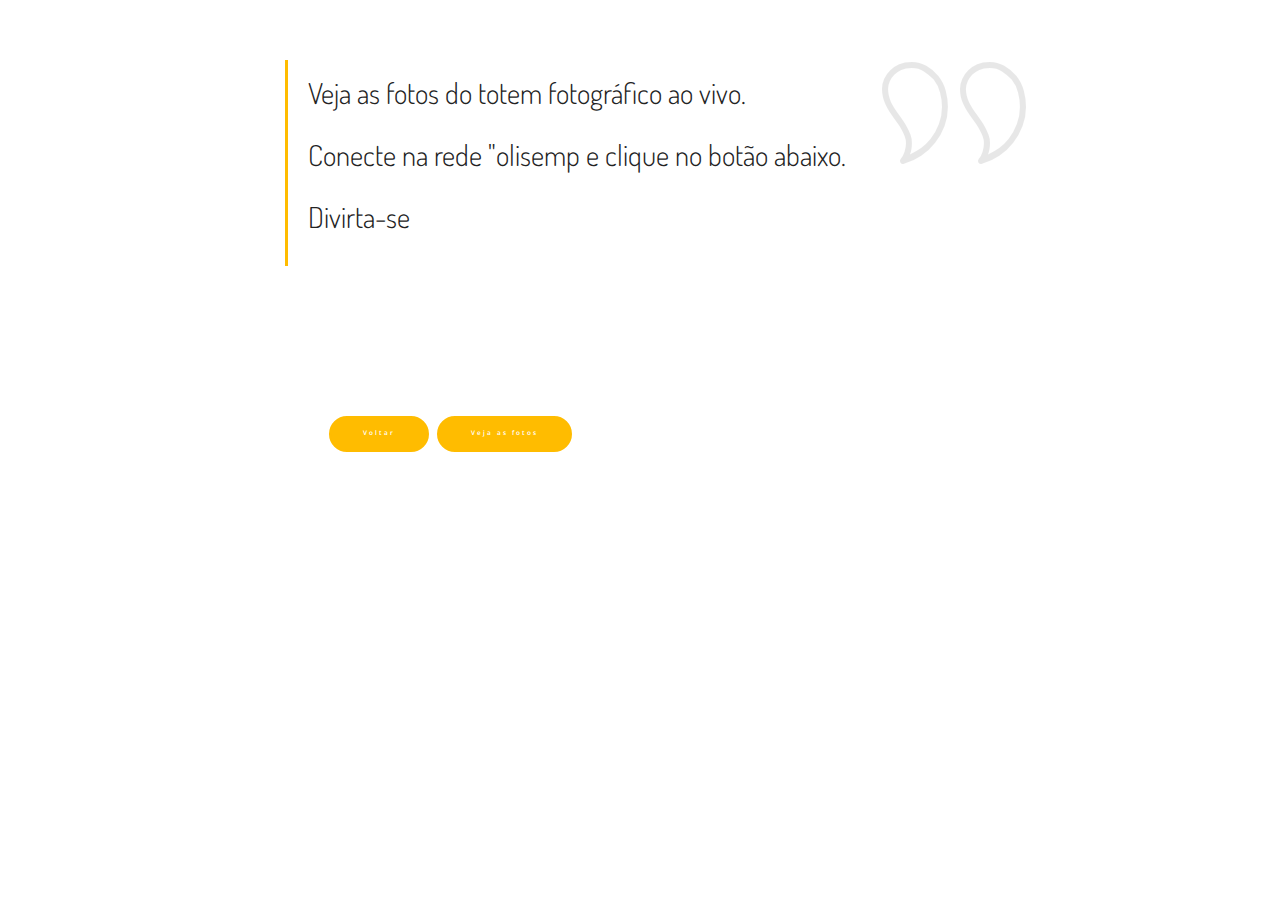
<file: imagefast.html>
<!DOCTYPE html>
<html >
<head>
  <!-- Site made with Mobirise Website Builder v4.6.7, https://mobirise.com -->
  <meta charset="UTF-8">
  <meta http-equiv="X-UA-Compatible" content="IE=edge">
  <meta name="generator" content="Mobirise v4.6.7, mobirise.com">
  <meta name="viewport" content="width=device-width, initial-scale=1, minimum-scale=1">
  <link rel="shortcut icon" href="assets/images/20140414-194911-128x128-1.png" type="image/x-icon">
  <meta name="description" content="imagefast">
  <title>Image Fast</title>
  <link rel="stylesheet" href="assets/web/assets/mobirise-icons/mobirise-icons.css">
  <link rel="stylesheet" href="assets/tether/tether.min.css">
  <link rel="stylesheet" href="assets/bootstrap/css/bootstrap.min.css">
  <link rel="stylesheet" href="assets/bootstrap/css/bootstrap-grid.min.css">
  <link rel="stylesheet" href="assets/bootstrap/css/bootstrap-reboot.min.css">
  <link rel="stylesheet" href="assets/soundcloud-plugin/style.css">
  <link rel="stylesheet" href="assets/animatecss/animate.min.css">
  <link rel="stylesheet" href="assets/theme/css/style.css">
  <link rel="stylesheet" href="assets/mobirise/css/mbr-additional.css" type="text/css">
  
  
  
</head>
<body>
  <section class="mbr-section article content1 cid-qDUMaYj1yD" id="content1-29">

     

    <div class="container">
        <div class="media-container-row">
            <div class="mbr-text col-12 col-md-8 mbr-fonts-style display-2">
                <blockquote><p>Veja as fotos do totem fotográfico ao vivo.</p><p>Conecte na rede "olisemp e clique no botão abaixo.</p><p>Divirta-se</p></blockquote>
                <span class="mbr-iconfont inactive mbri-quote-right right-top"></span>
            </div>
        </div>
    </div>
</section>

<section class="header6 cid-qDUKgg2NpW" id="header6-28">

    

    

    <div class="container">
        <div class="row">
            <div class="mbr-white col-md-8">
                
                
                <div class="pt-3 mbr-section-btn"><a class="btn-primary btn btn-md display-4" type="submit" href="menu.html">Voltar</a> <a class="btn-primary btn btn-md display-4" type="submit" href="http://192.168.0.175:5723/index.html" target="_blank">Veja as fotos</a></div>
            </div>
        </div>
    </div>
    
</section>


  <script src="assets/web/assets/jquery/jquery.min.js"></script>
  <script src="assets/popper/popper.min.js"></script>
  <script src="assets/tether/tether.min.js"></script>
  <script src="assets/bootstrap/js/bootstrap.min.js"></script>
  <script src="assets/smoothscroll/smooth-scroll.js"></script>
  <script src="assets/viewportchecker/jquery.viewportchecker.js"></script>
  <script src="assets/theme/js/script.js"></script>
  
  
 <div id="scrollToTop" class="scrollToTop mbr-arrow-up"><a style="text-align: center;"><i></i></a></div>
    <input name="animation" type="hidden">
  </body>
</html>
</file>
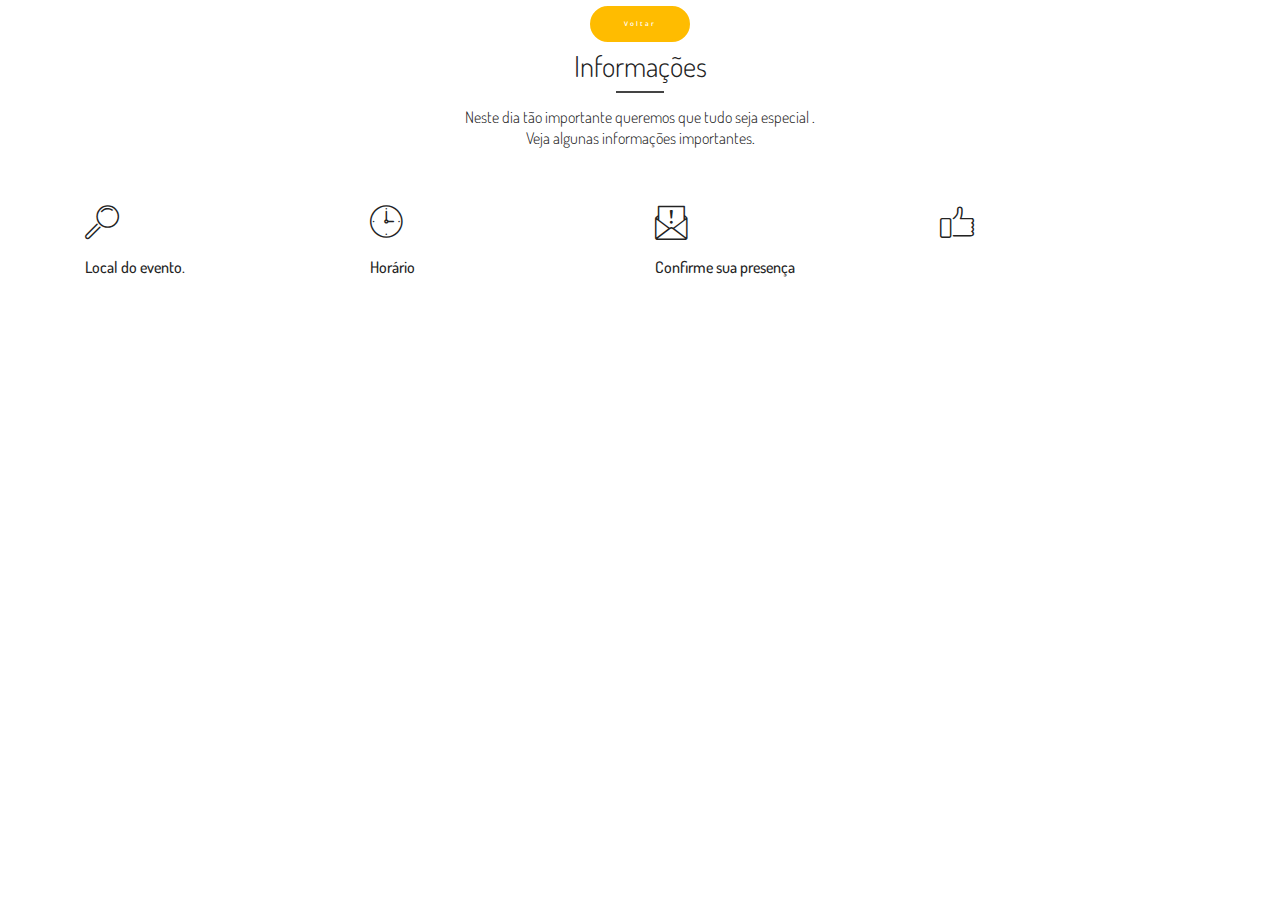
<file: informacao.html>
<!DOCTYPE html>
<html >
<head>
  <!-- Site made with Mobirise Website Builder v4.6.7, https://mobirise.com -->
  <meta charset="UTF-8">
  <meta http-equiv="X-UA-Compatible" content="IE=edge">
  <meta name="generator" content="Mobirise v4.6.7, mobirise.com">
  <meta name="viewport" content="width=device-width, initial-scale=1, minimum-scale=1">
  <link rel="shortcut icon" href="assets/images/20140414-194911-128x128-1.png" type="image/x-icon">
  <meta name="description" content="informação">
  <title>informação</title>
  <link rel="stylesheet" href="assets/icon54-v4/style.css">
  <link rel="stylesheet" href="assets/web/assets/mobirise-icons/mobirise-icons.css">
  <link rel="stylesheet" href="assets/tether/tether.min.css">
  <link rel="stylesheet" href="assets/bootstrap/css/bootstrap.min.css">
  <link rel="stylesheet" href="assets/bootstrap/css/bootstrap-grid.min.css">
  <link rel="stylesheet" href="assets/bootstrap/css/bootstrap-reboot.min.css">
  <link rel="stylesheet" href="assets/soundcloud-plugin/style.css">
  <link rel="stylesheet" href="assets/animatecss/animate.min.css">
  <link rel="stylesheet" href="assets/theme/css/style.css">
  <link rel="stylesheet" href="assets/mobirise/css/mbr-additional.css" type="text/css">
  
  
  
</head>
<body>
  <section class="mbr-section content8 cid-qDKwTOlT7T" id="content3-24">

    

    <div class="container">
        <div class="media-container-row title">
            <div class="col-12 col-md-8">
                <div class="mbr-section-btn align-center"><a class="btn btn-primary display-4" href="menu.html">Voltar</a></div>
            </div>
        </div>
    </div>
</section>

<section class="cid-qDU1qmgN4I" id="features1-27">

    

    
    <div class="container">
        <h2 class="mbr-fonts-style mbr-section-title align-center display-2">Informações</h2>
         <div class="underline align-center">
             <div class="line"></div>
         </div>

        <h3 class="mbr-fonts-style mbr-section-subtitle align-center mbr-light pt-3 display-5">Neste dia tão importante queremos que tudo seja especial .<br> Veja algunas informações importantes.</h3>

        <div class="row justify-content-center pt-5">
            <div class="col-md-6 row-item col-lg-3">
                <div class="card-img pb-3 align-left">
                    <span class="mbr-iconfont mbri-search"></span>
                </div>
                <h4 class="mbr-fonts-style mbr-card-title display-5">Local do evento.</h4>

                <p class="mbr-text mbr-fonts-style display-7"></p>
            </div>

            <div class="col-md-6 row-item col-lg-3">
                <div class="card-img pb-3 align-left">
                    <span class="mbr-iconfont mbri-clock"></span>
                </div>
                <h4 class="mbr-fonts-style mbr-card-title display-5">Horário</h4>

                <p class="mbr-text mbr-fonts-style display-7">&nbsp;</p>
            </div>

            <div class="col-md-6 row-item col-lg-3">
                <div class="card-img pb-3 align-left">
                    <span class="mbr-iconfont icon54-v4-invitation-1"></span>
                </div>
                <h4 class="mbr-fonts-style mbr-card-title display-5">Confirme sua presença</h4>
                <p class="mbr-text mbr-fonts-style display-7"></p>
            </div>

            <div class="col-md-6 row-item col-lg-3">
                <div class="card-img pb-3 align-left">
                    <span class="mbr-iconfont mbri-like"></span>
                </div>
                <h4 class="mbr-fonts-style mbr-card-title display-5"></h4>
                <p class="mbr-text mbr-fonts-style display-7"></p>
            </div>
        </div>
    </div>
</section>


  <script src="assets/web/assets/jquery/jquery.min.js"></script>
  <script src="assets/tether/tether.min.js"></script>
  <script src="assets/popper/popper.min.js"></script>
  <script src="assets/bootstrap/js/bootstrap.min.js"></script>
  <script src="assets/viewportchecker/jquery.viewportchecker.js"></script>
  <script src="assets/smoothscroll/smooth-scroll.js"></script>
  <script src="assets/theme/js/script.js"></script>
  
  
 <div id="scrollToTop" class="scrollToTop mbr-arrow-up"><a style="text-align: center;"><i></i></a></div>
    <input name="animation" type="hidden">
  </body>
</html>
</file>
<file: mensagemdospais.html>
<!DOCTYPE html>
<html >
<head>
  <!-- Site made with Mobirise Website Builder v4.5.2, https://mobirise.com -->
  <meta charset="UTF-8">
  <meta http-equiv="X-UA-Compatible" content="IE=edge">
  <meta name="generator" content="Mobirise v4.5.2, mobirise.com">
  <meta name="viewport" content="width=device-width, initial-scale=1, minimum-scale=1">
  <link rel="shortcut icon" href="assets/images/logo.png" type="image/x-icon">
  <meta name="description" content="mensagem dos pais">
  <title>mensagem dos pais</title>
  <link rel="stylesheet" href="assets/web/assets/mobirise-icons/mobirise-icons.css">
  <link rel="stylesheet" href="assets/tether/tether.min.css">
  <link rel="stylesheet" href="assets/soundcloud-plugin/style.css">
  <link rel="stylesheet" href="assets/bootstrap/css/bootstrap.min.css">
  <link rel="stylesheet" href="assets/bootstrap/css/bootstrap-grid.min.css">
  <link rel="stylesheet" href="assets/bootstrap/css/bootstrap-reboot.min.css">
  <link rel="stylesheet" href="assets/animatecss/animate.min.css">
  <link rel="stylesheet" href="assets/theme/css/style.css">
  <link rel="stylesheet" href="assets/mobirise/css/mbr-additional.css" type="text/css">
  
  
  
</head>
<body>
<section class="mbr-section content8 cid-qDKwTOlT7T" id="content3-24" data-rv-view="143">

    

    <div class="container">
        <div class="media-container-row title">
            <div class="col-12 col-md-8">
                <div class="mbr-section-btn align-center"><a class="btn btn-primary display-4" href="principal.html">Voltar</a></div>
            </div>
        </div>
    </div>
</section>

<section class="carousel slide cid-qDJRz69L2H" data-interval="false" id="slider1-t" data-rv-view="144">
    
    <div class="full-screen"><div class="mbr-slider slide carousel" data-pause="true" data-keyboard="false" data-ride="false" data-interval="false"><ol class="carousel-indicators"><li data-app-prevent-settings="" data-target="#slider1-t" class=" active" data-slide-to="0"></li></ol><div class="carousel-inner" role="listbox"><div class="carousel-item slider-fullscreen-image active" data-bg-video-slide="https://www.youtube.com/watch?v=N79HuElTu_I"><div class="mbr-overlay" style="opacity: 0.3;"></div><div class="container container-slide"><div class="image_wrapper"><img src="assets/images/2.jpg" style="opacity: 0;"><div class="carousel-caption justify-content-center"><div class="col-10 align-left"></div></div></div></div></div></div><a data-app-prevent-settings="" class="carousel-control carousel-control-prev" role="button" data-slide="prev" href="#slider1-t"><span aria-hidden="true" class="mbri-left mbr-iconfont"></span><span class="sr-only">Previous</span></a><a data-app-prevent-settings="" class="carousel-control carousel-control-next" role="button" data-slide="next" href="#slider1-t"><span aria-hidden="true" class="mbri-right mbr-iconfont"></span><span class="sr-only">Next</span></a></div></div>
</section>


  <script src="assets/web/assets/jquery/jquery.min.js"></script>
  <script src="assets/popper/popper.min.js"></script>
  <script src="assets/tether/tether.min.js"></script>
  <script src="assets/bootstrap/js/bootstrap.min.js"></script>
  <script src="assets/bootstrapcarouselswipe/bootstrap-carousel-swipe.js"></script>
  <script src="assets/smoothscroll/smooth-scroll.js"></script>
  <script src="assets/ytplayer/jquery.mb.ytplayer.min.js"></script>
  <script src="assets/vimeoplayer/jquery.mb.vimeo_player.js"></script>
  <script src="assets/viewportchecker/jquery.viewportchecker.js"></script>
  <script src="assets/theme/js/script.js"></script>
  <script src="assets/slidervideo/script.js"></script>
  
  
 <div id="scrollToTop" class="scrollToTop mbr-arrow-up"><a style="text-align: center;"><i></i></a></div>
    <input name="animation" type="hidden">
  </body>
</html>
</file>
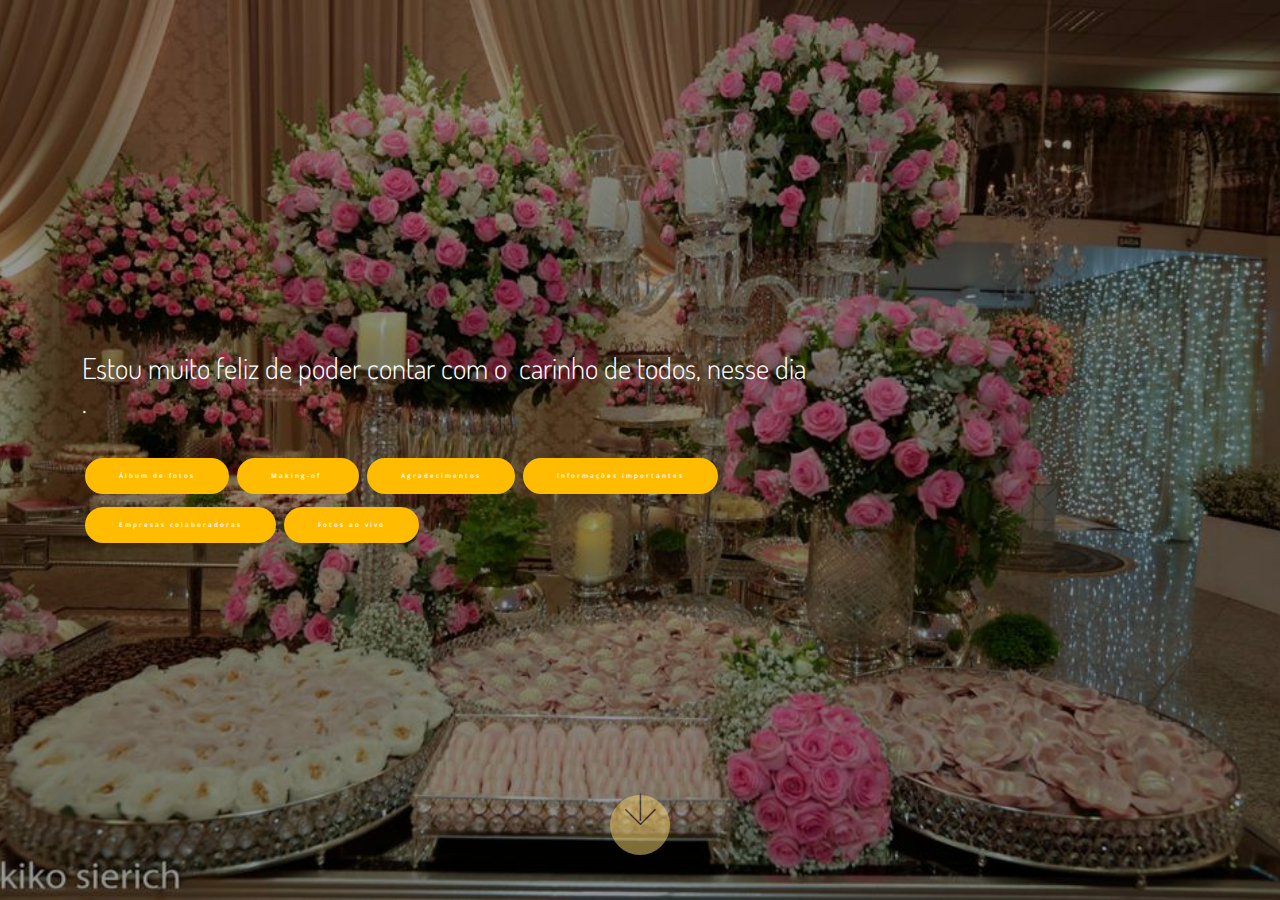
<file: menu.html>
<!DOCTYPE html>
<html >
<head>
  <!-- Site made with Mobirise Website Builder v4.6.7, https://mobirise.com -->
  <meta charset="UTF-8">
  <meta http-equiv="X-UA-Compatible" content="IE=edge">
  <meta name="generator" content="Mobirise v4.6.7, mobirise.com">
  <meta name="viewport" content="width=device-width, initial-scale=1, minimum-scale=1">
  <link rel="shortcut icon" href="assets/images/20140414-194911-128x128-1.png" type="image/x-icon">
  <meta name="description" content="Menu">
  <title>menu</title>
  <link rel="stylesheet" href="assets/web/assets/mobirise-icons/mobirise-icons.css">
  <link rel="stylesheet" href="assets/tether/tether.min.css">
  <link rel="stylesheet" href="assets/bootstrap/css/bootstrap.min.css">
  <link rel="stylesheet" href="assets/bootstrap/css/bootstrap-grid.min.css">
  <link rel="stylesheet" href="assets/bootstrap/css/bootstrap-reboot.min.css">
  <link rel="stylesheet" href="assets/soundcloud-plugin/style.css">
  <link rel="stylesheet" href="assets/animatecss/animate.min.css">
  <link rel="stylesheet" href="assets/theme/css/style.css">
  <link rel="stylesheet" href="assets/mobirise/css/mbr-additional.css" type="text/css">
  
  
  
</head>
<body>
  <section class="header6 cid-qDJLudAzVT mbr-fullscreen" id="header6-k">

    

    <div class="mbr-overlay" style="opacity: 0.4; background-color: rgb(0, 0, 0);">
    </div>

    <div class="container">
        <div class="row">
            <div class="mbr-white col-md-8">
                <h1 class="mbr-section-title mbr-white mbr-fonts-style display-2">Estou muito feliz de poder contar com o &nbsp;carinho de todos, nesse dia .</h1>
                <p class="mbr-section-subtitle mbr-fonts-style display-5"></p>
                <div class="pt-3 mbr-section-btn"><a class="btn btn-md btn-primary display-4" type="submit" href="album de fotos.html">Álbum de fotos</a>  <a class="btn btn-md btn-primary display-4" type="submit" href="page3.html">Making-of&nbsp;</a> <a class="btn btn-md btn-primary display-4" type="submit" href="Agradecimentos.html">Agradecimentos</a> <a class="btn btn-md btn-primary display-4" type="submit" href="informacao.html">Informações importantes</a> <a class="btn btn-md btn-primary display-4" type="submit" href="empresas.html">Empresas colaboradoras</a> <a class="btn btn-md btn-primary display-4" type="submit" href="imagefast.html">Fotos ao vivo</a></div>
            </div>
        </div>
    </div>
    <div class="mbr-arrow hidden-sm-down" aria-hidden="true">
        <a href="#next">
            <i class="mbri-down mbr-iconfont"></i>
        </a>
    </div>
</section>


  <script src="assets/web/assets/jquery/jquery.min.js"></script>
  <script src="assets/popper/popper.min.js"></script>
  <script src="assets/tether/tether.min.js"></script>
  <script src="assets/bootstrap/js/bootstrap.min.js"></script>
  <script src="assets/smoothscroll/smooth-scroll.js"></script>
  <script src="assets/viewportchecker/jquery.viewportchecker.js"></script>
  <script src="assets/theme/js/script.js"></script>
  
  
 <div id="scrollToTop" class="scrollToTop mbr-arrow-up"><a style="text-align: center;"><i></i></a></div>
    <input name="animation" type="hidden">
  </body>
</html>
</file>
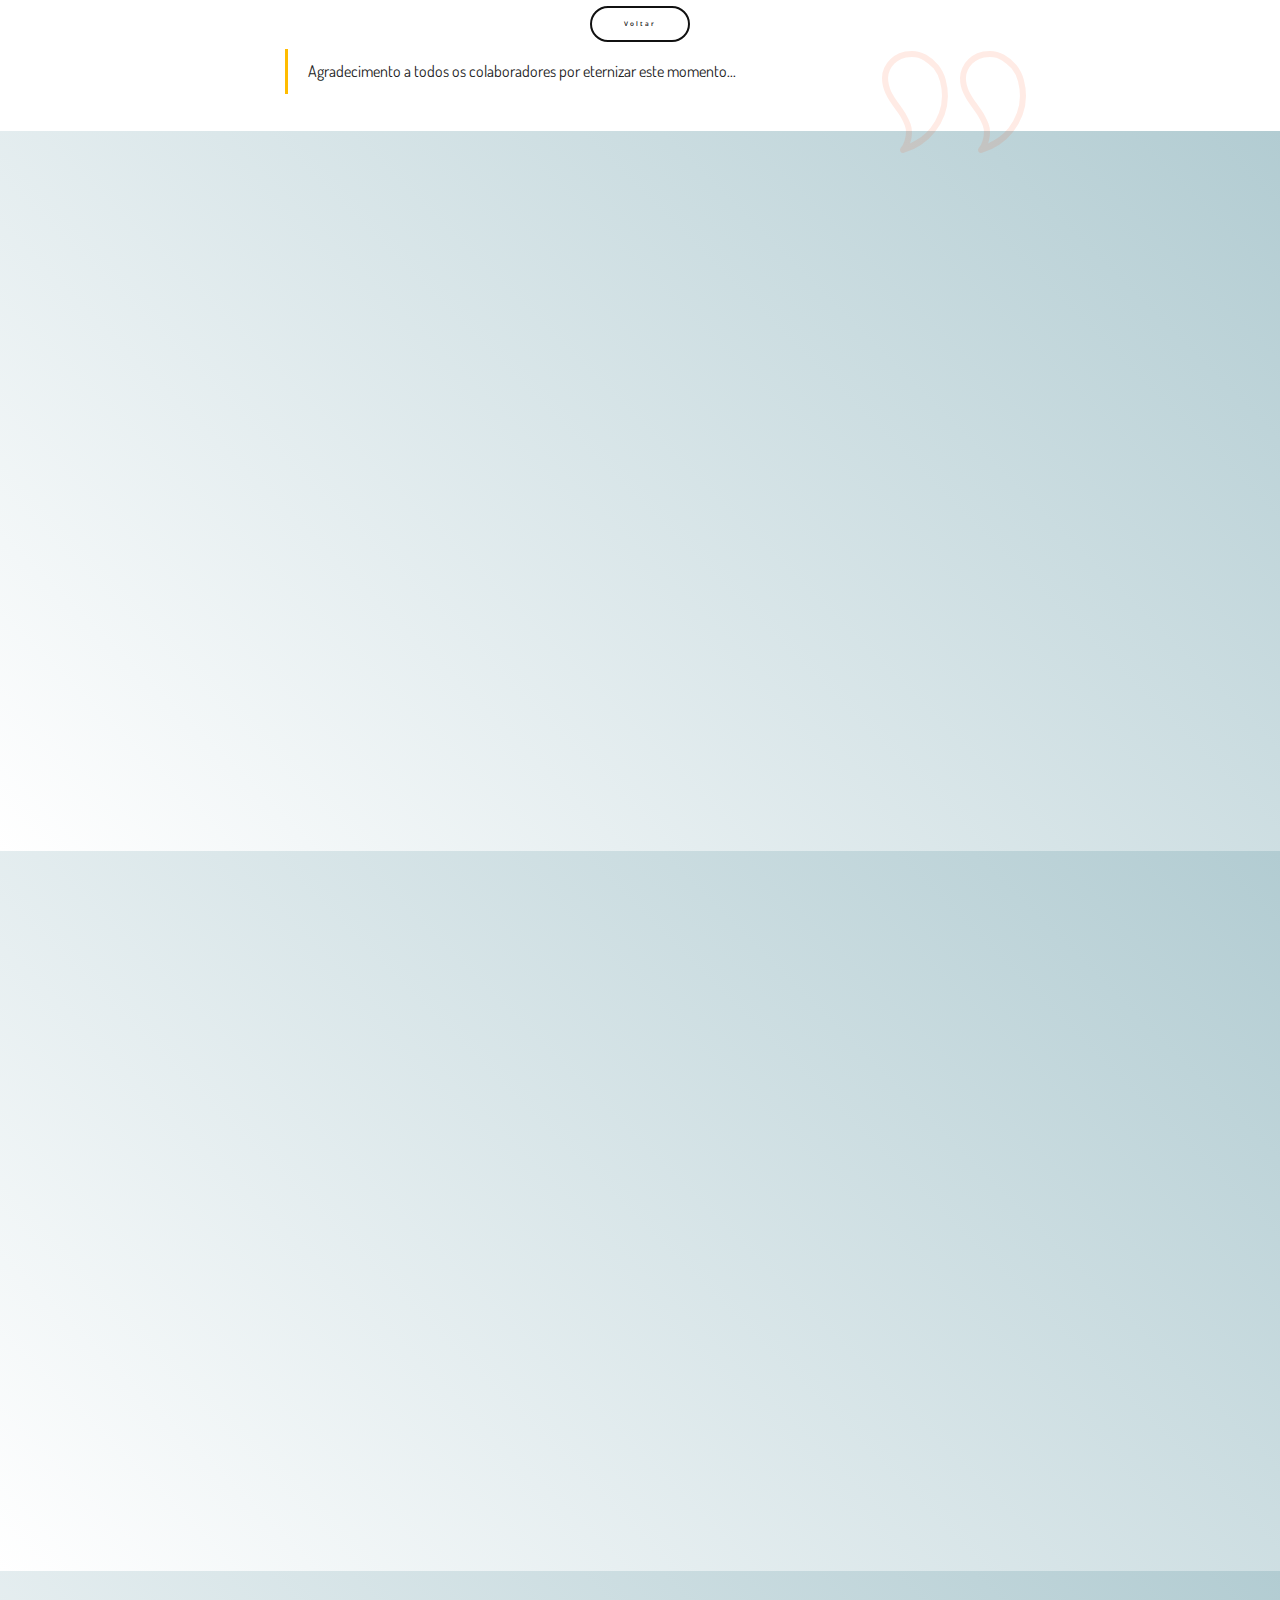
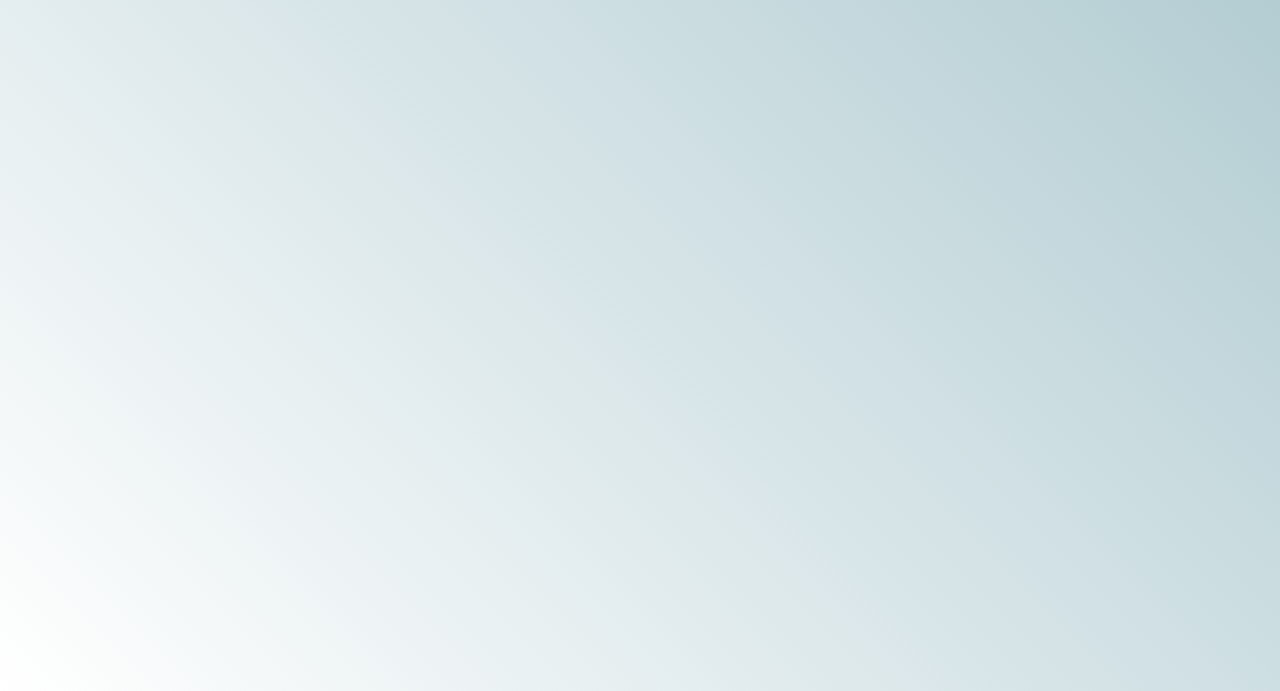
<file: page3.html>
<!DOCTYPE html>
<html >
<head>
  <!-- Site made with Mobirise Website Builder v4.6.7, https://mobirise.com -->
  <meta charset="UTF-8">
  <meta http-equiv="X-UA-Compatible" content="IE=edge">
  <meta name="generator" content="Mobirise v4.6.7, mobirise.com">
  <meta name="viewport" content="width=device-width, initial-scale=1, minimum-scale=1">
  <link rel="shortcut icon" href="assets/images/20140414-194911-128x128-1.png" type="image/x-icon">
  <meta name="description" content="Album de fotos">
  <title>Making-of</title>
  <link rel="stylesheet" href="assets/web/assets/mobirise-icons/mobirise-icons.css">
  <link rel="stylesheet" href="assets/tether/tether.min.css">
  <link rel="stylesheet" href="assets/bootstrap/css/bootstrap.min.css">
  <link rel="stylesheet" href="assets/bootstrap/css/bootstrap-grid.min.css">
  <link rel="stylesheet" href="assets/bootstrap/css/bootstrap-reboot.min.css">
  <link rel="stylesheet" href="assets/soundcloud-plugin/style.css">
  <link rel="stylesheet" href="assets/animatecss/animate.min.css">
  <link rel="stylesheet" href="assets/theme/css/style.css">
  <link rel="stylesheet" href="assets/mobirise/css/mbr-additional.css" type="text/css">
  
  
  
</head>
<body>
  <section class="mbr-section content8 cid-qDKzc9bNdC" id="content3-25">

    

    <div class="container">
        <div class="media-container-row title">
            <div class="col-12 col-md-8">
                <div class="mbr-section-btn align-center"><a class="btn btn-danger-outline display-4" href="menu.html">Voltar</a></div>
            </div>
        </div>
    </div>
</section>

<section class="mbr-section article content1 cid-qDJQdw8Gmt" id="content1-p">

     

    <div class="container">
        <div class="media-container-row">
            <div class="mbr-text col-12 col-md-8 mbr-fonts-style display-5">
                <blockquote>Agradecimento a todos os colaboradores por eternizar este momento...</blockquote>
                <span class="mbr-iconfont inactive mbri-quote-right right-top"></span>
            </div>
        </div>
    </div>
</section>

<section class="cid-qDJOjkUDT2" id="video1-m">

    
    
    <figure class="mbr-figure align-center">
        <div class="video-block" style="width: 20%;">
            <div><iframe class="mbr-embedded-video" src="https://www.youtube.com/embed/N79HuElTu_I?rel=0&amp;amp;showinfo=0&amp;autoplay=1&amp;loop=0" width="1280" height="720" frameborder="0" allowfullscreen></iframe></div>
        </div>
    </figure>
</section>

<section class="cid-qDJOkgz8Xs" id="video1-n">

    
    
    <figure class="mbr-figure align-center">
        <div class="video-block" style="width: 20%;">
            <div><iframe class="mbr-embedded-video" src="https://www.youtube.com/embed/hjx4hsdeln0?rel=0&amp;amp;showinfo=0&amp;autoplay=0&amp;loop=0" width="1280" height="720" frameborder="0" allowfullscreen></iframe></div>
        </div>
    </figure>
</section>

<section class="cid-qDJOl6G5tG" id="video1-o">

    
    
    <figure class="mbr-figure align-center">
        <div class="video-block" style="width: 27%;">
            <div><iframe class="mbr-embedded-video" src="https://www.youtube.com/embed/SfLynkUIkKk?rel=0&amp;amp;showinfo=0&amp;autoplay=0&amp;loop=0" width="1280" height="720" frameborder="0" allowfullscreen></iframe></div>
        </div>
    </figure>
</section>


  <script src="assets/web/assets/jquery/jquery.min.js"></script>
  <script src="assets/popper/popper.min.js"></script>
  <script src="assets/tether/tether.min.js"></script>
  <script src="assets/bootstrap/js/bootstrap.min.js"></script>
  <script src="assets/smoothscroll/smooth-scroll.js"></script>
  <script src="assets/viewportchecker/jquery.viewportchecker.js"></script>
  <script src="assets/theme/js/script.js"></script>
  
  
 <div id="scrollToTop" class="scrollToTop mbr-arrow-up"><a style="text-align: center;"><i></i></a></div>
    <input name="animation" type="hidden">
  </body>
</html>
</file>
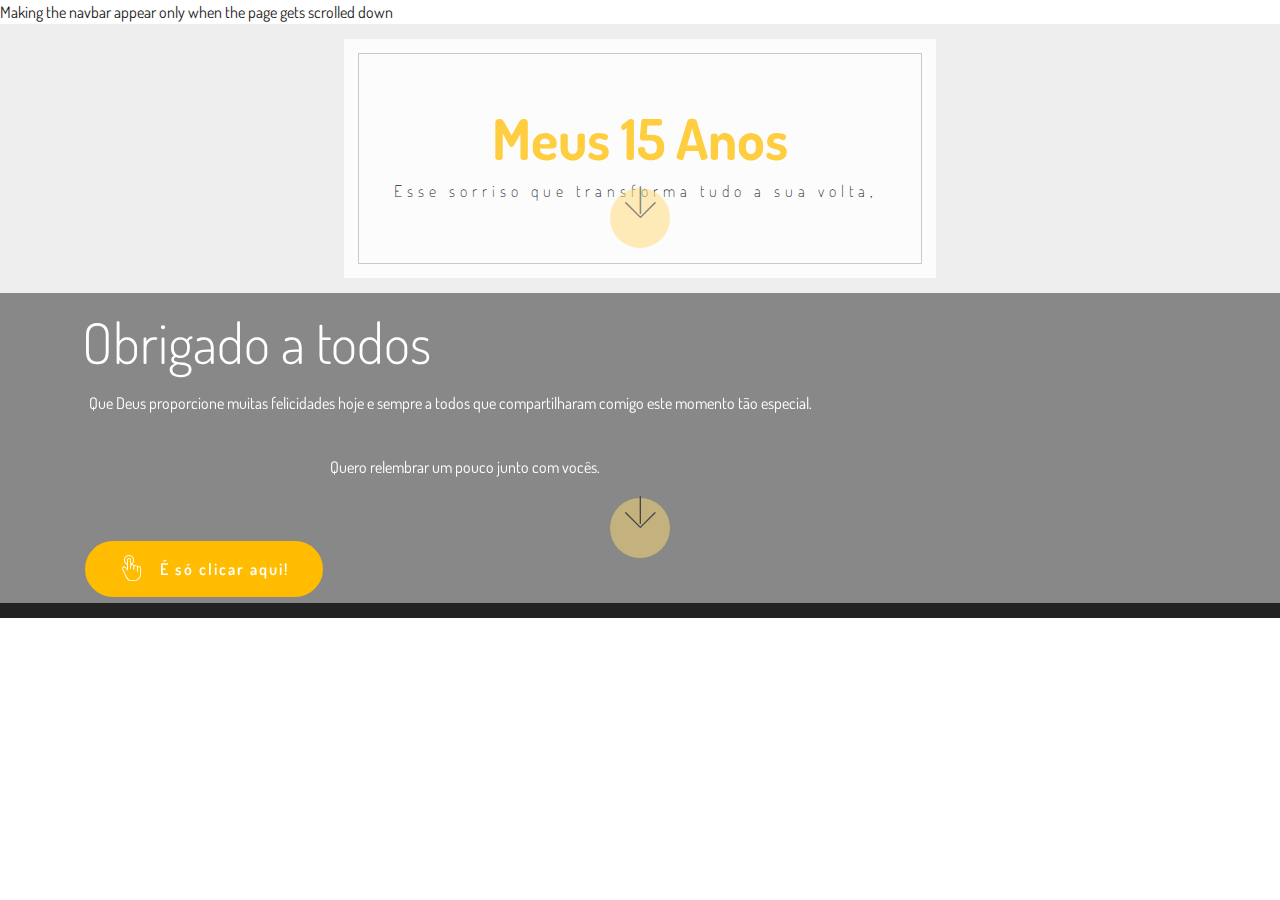
<file: principal.html>
<!DOCTYPE html>
<html >
<head>
  <!-- Site made with Mobirise Website Builder v4.6.7, https://mobirise.com -->
  <meta charset="UTF-8">
  <meta http-equiv="X-UA-Compatible" content="IE=edge">
  <meta name="generator" content="Mobirise v4.6.7, mobirise.com">
  <meta name="viewport" content="width=device-width, initial-scale=1, minimum-scale=1">
  <link rel="shortcut icon" href="assets/images/20140414-194911-128x128-1.png" type="image/x-icon">
  <meta name="description" content="Principal">
  <title>Principal</title>
  <link rel="stylesheet" href="assets/icons-mind/style.css">
  <link rel="stylesheet" href="assets/web/assets/mobirise-icons/mobirise-icons.css">
  <link rel="stylesheet" href="assets/tether/tether.min.css">
  <link rel="stylesheet" href="assets/soundcloud-plugin/style.css">
  <link rel="stylesheet" href="assets/bootstrap/css/bootstrap.min.css">
  <link rel="stylesheet" href="assets/bootstrap/css/bootstrap-grid.min.css">
  <link rel="stylesheet" href="assets/bootstrap/css/bootstrap-reboot.min.css">
  <link rel="stylesheet" href="assets/socicon/css/styles.css">
  <link rel="stylesheet" href="assets/animatecss/animate.min.css">
  <link rel="stylesheet" href="assets/theme/css/style.css">
  <link rel="stylesheet" href="assets/mobirise/css/mbr-additional.css" type="text/css">
  
  
  Making the navbar appear only when the page gets scrolled down
</head>
<body>
  <section class="cid-qDJBnWLGBy" data-bg-video="tube https://www.youtube.com/watch?v=2oeqSfBDE1E" id="header1-3">

    

    <div class="mbr-overlay" style="opacity: 0.2; background-color: rgb(239, 239, 239);">
    </div>
    <div class="container text-center" data-stellar-background-ratio=".5">
      <div class="row slider-wrapper">
        <div class="col-md-12">
            <div class="slider-text  slider-text-two">
              <h2 class="mbr-section-title mbr-fonts-style mbr-bold align-center display-1">Meus 15 Anos</h2>
              <h4 class="mbr-text mbr-fonts-style align-center display-7">Esse sorriso que transforma tudo a sua volta,&nbsp;</h4><h4>
            </h4></div>
        </div>
      </div>
    </div>
    <div class="mbr-arrow hidden-sm-down" aria-hidden="true">
        <a href="#next">
            <i class="mbri-down mbr-iconfont"></i>
        </a>
    </div>
</section>

<section class="header6 cid-qDJGdilcj3" data-bg-video="https://vimeo.com/97716355" id="header6-7">

    

    <div class="mbr-overlay" style="opacity: 0.6; background-color: rgb(68, 68, 68);">
    </div>

    <div class="container">
        <div class="row">
            <div class="mbr-white col-md-8">
                <h1 class="mbr-section-title mbr-white mbr-fonts-style display-1">Obrigado a todos</h1>
                <p class="mbr-section-subtitle mbr-fonts-style display-5"></p><p>Que Deus proporcione muitas felicidades hoje e sempre a todos que compartilharam comigo este momento tão especial.<br><br></p><p>&nbsp; &nbsp; &nbsp; &nbsp; &nbsp; &nbsp;Quero relembrar um pouco junto com vocês.&nbsp;<br><br></p><p></p>
                <div class="pt-3 mbr-section-btn"><a class="btn-primary btn btn-md display-5" type="submit" href="menu.html#header6-k"><span class="imind-hand-touch mbr-iconfont mbr-iconfont-btn"></span>É só clicar aqui!</a></div>
            </div>
        </div>
    </div>
    <div class="mbr-arrow hidden-sm-down" aria-hidden="true">
        <a href="#next">
            <i class="mbri-down mbr-iconfont"></i>
        </a>
    </div>
</section>

<section class="cid-qDJFQzYg60" id="footer2-6">

    

    
       <div class="container-fluid text-center">
           <div class="row justify-content-center">
             
             
    </div>
       </div>

</section>


  <script src="assets/web/assets/jquery/jquery.min.js"></script>
  <script src="assets/tether/tether.min.js"></script>
  <script src="assets/popper/popper.min.js"></script>
  <script src="assets/bootstrap/js/bootstrap.min.js"></script>
  <script src="assets/smoothscroll/smooth-scroll.js"></script>
  <script src="assets/vimeoplayer/jquery.mb.vimeo_player.js"></script>
  <script src="assets/ytplayer/jquery.mb.ytplayer.min.js"></script>
  <script src="assets/viewportchecker/jquery.viewportchecker.js"></script>
  <script src="assets/sociallikes/social-likes.js"></script>
  <script src="assets/theme/js/script.js"></script>
  
  
 <div id="scrollToTop" class="scrollToTop mbr-arrow-up"><a style="text-align: center;"><i></i></a></div>
    <input name="animation" type="hidden">
  </body>
</html>
</file>
<file: assets/web/assets/mobirise-icons/mobirise-icons.css>
@font-face {
  font-family: 'MobiriseIcons';
  src:  url('mobirise-icons.eot?spat4u');
  src:  url('mobirise-icons.eot?spat4u#iefix') format('embedded-opentype'),
    url('mobirise-icons.ttf?spat4u') format('truetype'),
    url('mobirise-icons.woff?spat4u') format('woff'),
    url('mobirise-icons.svg?spat4u#MobiriseIcons') format('svg');
  font-weight: normal;
  font-style: normal;
}

[class^="mbri-"], [class*=" mbri-"] {
  /* use !important to prevent issues with browser extensions that change fonts */
  font-family: MobiriseIcons !important;
  speak: none;
  font-style: normal;
  font-weight: normal;
  font-variant: normal;
  text-transform: none;
  line-height: 1;

  /* Better Font Rendering =========== */
  -webkit-font-smoothing: antialiased;
  -moz-osx-font-smoothing: grayscale;
}

.mbri-add-submenu:before {
  content: "\e900";
}
.mbri-alert:before {
  content: "\e901";
}
.mbri-align-center:before {
  content: "\e902";
}
.mbri-align-justify:before {
  content: "\e903";
}
.mbri-align-left:before {
  content: "\e904";
}
.mbri-align-right:before {
  content: "\e905";
}
.mbri-android:before {
  content: "\e906";
}
.mbri-apple:before {
  content: "\e907";
}
.mbri-arrow-down:before {
  content: "\e908";
}
.mbri-arrow-next:before {
  content: "\e909";
}
.mbri-arrow-prev:before {
  content: "\e90a";
}
.mbri-arrow-up:before {
  content: "\e90b";
}
.mbri-bold:before {
  content: "\e90c";
}
.mbri-bookmark:before {
  content: "\e90d";
}
.mbri-bootstrap:before {
  content: "\e90e";
}
.mbri-briefcase:before {
  content: "\e90f";
}
.mbri-browse:before {
  content: "\e910";
}
.mbri-bulleted-list:before {
  content: "\e911";
}
.mbri-calendar:before {
  content: "\e912";
}
.mbri-camera:before {
  content: "\e913";
}
.mbri-cart-add:before {
  content: "\e914";
}
.mbri-cart-full:before {
  content: "\e915";
}
.mbri-cash:before {
  content: "\e916";
}
.mbri-change-style:before {
  content: "\e917";
}
.mbri-chat:before {
  content: "\e918";
}
.mbri-clock:before {
  content: "\e919";
}
.mbri-close:before {
  content: "\e91a";
}
.mbri-cloud:before {
  content: "\e91b";
}
.mbri-code:before {
  content: "\e91c";
}
.mbri-contact-form:before {
  content: "\e91d";
}
.mbri-credit-card:before {
  content: "\e91e";
}
.mbri-cursor-click:before {
  content: "\e91f";
}
.mbri-cust-feedback:before {
  content: "\e920";
}
.mbri-database:before {
  content: "\e921";
}
.mbri-delivery:before {
  content: "\e922";
}
.mbri-desktop:before {
  content: "\e923";
}
.mbri-devices:before {
  content: "\e924";
}
.mbri-down:before {
  content: "\e925";
}
.mbri-download:before {
  content: "\e989";
}
.mbri-drag-n-drop:before {
  content: "\e927";
}
.mbri-drag-n-drop2:before {
  content: "\e928";
}
.mbri-edit:before {
  content: "\e929";
}
.mbri-edit2:before {
  content: "\e92a";
}
.mbri-error:before {
  content: "\e92b";
}
.mbri-extension:before {
  content: "\e92c";
}
.mbri-features:before {
  content: "\e92d";
}
.mbri-file:before {
  content: "\e92e";
}
.mbri-flag:before {
  content: "\e92f";
}
.mbri-folder:before {
  content: "\e930";
}
.mbri-gift:before {
  content: "\e931";
}
.mbri-github:before {
  content: "\e932";
}
.mbri-globe:before {
  content: "\e933";
}
.mbri-globe-2:before {
  content: "\e934";
}
.mbri-growing-chart:before {
  content: "\e935";
}
.mbri-hearth:before {
  content: "\e936";
}
.mbri-help:before {
  content: "\e937";
}
.mbri-home:before {
  content: "\e938";
}
.mbri-hot-cup:before {
  content: "\e939";
}
.mbri-idea:before {
  content: "\e93a";
}
.mbri-image-gallery:before {
  content: "\e93b";
}
.mbri-image-slider:before {
  content: "\e93c";
}
.mbri-info:before {
  content: "\e93d";
}
.mbri-italic:before {
  content: "\e93e";
}
.mbri-key:before {
  content: "\e93f";
}
.mbri-laptop:before {
  content: "\e940";
}
.mbri-layers:before {
  content: "\e941";
}
.mbri-left-right:before {
  content: "\e942";
}
.mbri-left:before {
  content: "\e943";
}
.mbri-letter:before {
  content: "\e944";
}
.mbri-like:before {
  content: "\e945";
}
.mbri-link:before {
  content: "\e946";
}
.mbri-lock:before {
  content: "\e947";
}
.mbri-login:before {
  content: "\e948";
}
.mbri-logout:before {
  content: "\e949";
}
.mbri-magic-stick:before {
  content: "\e94a";
}
.mbri-map-pin:before {
  content: "\e94b";
}
.mbri-menu:before {
  content: "\e94c";
}
.mbri-mobile:before {
  content: "\e94d";
}
.mbri-mobile2:before {
  content: "\e94e";
}
.mbri-mobirise:before {
  content: "\e94f";
}
.mbri-more-horizontal:before {
  content: "\e950";
}
.mbri-more-vertical:before {
  content: "\e951";
}
.mbri-music:before {
  content: "\e952";
}
.mbri-new-file:before {
  content: "\e953";
}
.mbri-numbered-list:before {
  content: "\e954";
}
.mbri-opened-folder:before {
  content: "\e955";
}
.mbri-pages:before {
  content: "\e956";
}
.mbri-paper-plane:before {
  content: "\e957";
}
.mbri-paperclip:before {
  content: "\e958";
}
.mbri-photo:before {
  content: "\e959";
}
.mbri-photos:before {
  content: "\e95a";
}
.mbri-pin:before {
  content: "\e95b";
}
.mbri-play:before {
  content: "\e95c";
}
.mbri-plus:before {
  content: "\e95d";
}
.mbri-preview:before {
  content: "\e95e";
}
.mbri-print:before {
  content: "\e95f";
}
.mbri-protect:before {
  content: "\e960";
}
.mbri-question:before {
  content: "\e961";
}
.mbri-quote-left:before {
  content: "\e962";
}
.mbri-quote-right:before {
  content: "\e963";
}
.mbri-refresh:before {
  content: "\e964";
}
.mbri-responsive:before {
  content: "\e965";
}
.mbri-right:before {
  content: "\e966";
}
.mbri-rocket:before {
  content: "\e967";
}
.mbri-sad-face:before {
  content: "\e968";
}
.mbri-sale:before {
  content: "\e969";
}
.mbri-save:before {
  content: "\e96a";
}
.mbri-search:before {
  content: "\e96b";
}
.mbri-setting:before {
  content: "\e96c";
}
.mbri-setting2:before {
  content: "\e96d";
}
.mbri-setting3:before {
  content: "\e96e";
}
.mbri-share:before {
  content: "\e96f";
}
.mbri-shopping-bag:before {
  content: "\e970";
}
.mbri-shopping-basket:before {
  content: "\e971";
}
.mbri-shopping-cart:before {
  content: "\e972";
}
.mbri-sites:before {
  content: "\e973";
}
.mbri-smile-face:before {
  content: "\e974";
}
.mbri-speed:before {
  content: "\e975";
}
.mbri-star:before {
  content: "\e976";
}
.mbri-success:before {
  content: "\e977";
}
.mbri-sun:before {
  content: "\e978";
}
.mbri-sun2:before {
  content: "\e979";
}
.mbri-tablet:before {
  content: "\e97a";
}
.mbri-tablet-vertical:before {
  content: "\e97b";
}
.mbri-target:before {
  content: "\e97c";
}
.mbri-timer:before {
  content: "\e97d";
}
.mbri-to-ftp:before {
  content: "\e97e";
}
.mbri-to-local-drive:before {
  content: "\e97f";
}
.mbri-touch-swipe:before {
  content: "\e980";
}
.mbri-touch:before {
  content: "\e981";
}
.mbri-trash:before {
  content: "\e982";
}
.mbri-underline:before {
  content: "\e983";
}
.mbri-unlink:before {
  content: "\e984";
}
.mbri-unlock:before {
  content: "\e985";
}
.mbri-up-down:before {
  content: "\e986";
}
.mbri-up:before {
  content: "\e987";
}
.mbri-update:before {
  content: "\e988";
}
.mbri-upload:before {
 content: "\e926"; 
}
.mbri-user:before {
  content: "\e98a";
}
.mbri-user2:before {
  content: "\e98b";
}
.mbri-users:before {
  content: "\e98c";
}
.mbri-video:before {
  content: "\e98d";
}
.mbri-video-play:before {
  content: "\e98e";
}
.mbri-watch:before {
  content: "\e98f";
}
.mbri-website-theme:before {
  content: "\e990";
}
.mbri-wifi:before {
  content: "\e991";
}
.mbri-windows:before {
  content: "\e992";
}
.mbri-zoom-out:before {
  content: "\e993";
}
.mbri-redo:before {
  content: "\e994";
}
.mbri-undo:before {
  content: "\e995";
}
</file>
<file: assets/soundcloud-plugin/style.css>
.addons-container {
  position: relative;
  margin-left: auto;
  margin-right: auto;
  padding-right: 15px;
  padding-left: 15px; }
  @media (min-width: 576px) {
    .addons-container {
      padding-right: 15px;
      padding-left: 15px; } }
  @media (min-width: 768px) {
    .addons-container {
      padding-right: 15px;
      padding-left: 15px; } }
  @media (min-width: 992px) {
    .addons-container {
      padding-right: 15px;
      padding-left: 15px; } }
  @media (min-width: 1200px) {
    .addons-container {
      padding-right: 15px;
      padding-left: 15px; } }
  @media (min-width: 576px) {
    .addons-container {
      width: 540px;
      max-width: 100%; } }
  @media (min-width: 768px) {
    .addons-container {
      width: 720px;
      max-width: 100%; } }
  @media (min-width: 992px) {
    .addons-container {
      width: 960px;
      max-width: 100%; } }
  @media (min-width: 1200px) {
    .addons-container {
      width: 1140px;
      max-width: 100%; } }

.addons-container-inner{
    position: relative;
    width: 100%;
    min-height: 1px;
    padding-right: 15px;
    padding-left: 15px;
}
@media (min-width: 567px) {
    .addons-container-inner{
        -ms-flex: 0 0 66.666667%;
        flex: 0 0 66.666667%;
        max-width: 66.666667%;
    }
}
.addons-row{
    display: flex;
    justify-content:center;
}
</file>
<file: assets/dropdown/css/style.css>
.navbar-dropdown {
  left: 0;
  padding: 0;
  position: absolute;
  right: 0;
  top: 0;
  transition: all 0.45s ease;
  z-index: 1030;
  background: #282828; }
  .navbar-dropdown .navbar-logo {
    margin-right: 0.8rem;
    transition: margin 0.3s ease-in-out;
    vertical-align: middle; }
    .navbar-dropdown .navbar-logo img {
      height: 3.125rem;
      transition: all 0.3s ease-in-out; }
    .navbar-dropdown .navbar-logo.mbr-iconfont {
      font-size: 3.125rem;
      line-height: 3.125rem; }
  .navbar-dropdown .navbar-caption {
    font-weight: 700;
    white-space: normal;
    vertical-align: -4px;
    line-height: 3.125rem !important; }
    .navbar-dropdown .navbar-caption, .navbar-dropdown .navbar-caption:hover {
      color: inherit;
      text-decoration: none; }
  .navbar-dropdown .mbr-iconfont + .navbar-caption {
    vertical-align: -1px; }
  .navbar-dropdown.navbar-fixed-top {
    position: fixed; }
  .navbar-dropdown .navbar-brand span {
    vertical-align: -4px; }
  .navbar-dropdown.bg-color.transparent {
    background: none; }
  .navbar-dropdown.navbar-short .navbar-brand {
    padding: 0.625rem 0; }
    .navbar-dropdown.navbar-short .navbar-brand span {
      vertical-align: -1px; }
  .navbar-dropdown.navbar-short .navbar-caption {
    line-height: 2.375rem !important;
    vertical-align: -2px; }
  .navbar-dropdown.navbar-short .navbar-logo {
    margin-right: 0.5rem; }
    .navbar-dropdown.navbar-short .navbar-logo img {
      height: 2.375rem; }
    .navbar-dropdown.navbar-short .navbar-logo.mbr-iconfont {
      font-size: 2.375rem;
      line-height: 2.375rem; }
  .navbar-dropdown.navbar-short .mbr-table-cell {
    height: 3.625rem; }
  .navbar-dropdown .navbar-close {
    left: 0.6875rem;
    position: fixed;
    top: 0.75rem;
    z-index: 1000; }
  .navbar-dropdown .hamburger-icon {
    content: "";
    display: inline-block;
    vertical-align: middle;
    width: 16px;
    -webkit-box-shadow: 0 -6px 0 1px #282828,0 0 0 1px #282828,0 6px 0 1px #282828;
    -moz-box-shadow: 0 -6px 0 1px #282828,0 0 0 1px #282828,0 6px 0 1px #282828;
    box-shadow: 0 -6px 0 1px #282828,0 0 0 1px #282828,0 6px 0 1px #282828; }

.dropdown-menu .dropdown-toggle[data-toggle="dropdown-submenu"]::after {
  border-bottom: 0.35em solid transparent;
  border-left: 0.35em solid;
  border-right: 0;
  border-top: 0.35em solid transparent;
  margin-left: 0.3rem; }

.dropdown-menu .dropdown-item:focus {
  outline: 0; }

.nav-dropdown {
  font-size: 0.75rem;
  font-weight: 500;
  height: auto !important; }
  .nav-dropdown .nav-btn {
    padding-left: 1rem; }
  .nav-dropdown .link {
    margin: .667em 1.667em;
    font-weight: 500;
    padding: 0;
    transition: color .2s ease-in-out; }
    .nav-dropdown .link.dropdown-toggle {
      margin-right: 2.583em; }
      .nav-dropdown .link.dropdown-toggle::after {
        margin-left: .25rem;
        border-top: 0.35em solid;
        border-right: 0.35em solid transparent;
        border-left: 0.35em solid transparent;
        border-bottom: 0; }
      .nav-dropdown .link.dropdown-toggle[aria-expanded="true"] {
        margin: 0;
        padding: 0.667em 3.263em  0.667em 1.667em; }
  .nav-dropdown .link::after,
  .nav-dropdown .dropdown-item::after {
    color: inherit; }
  .nav-dropdown .btn {
    font-size: 0.75rem;
    font-weight: 700;
    letter-spacing: 0;
    margin-bottom: 0;
    padding-left: 1.25rem;
    padding-right: 1.25rem; }
  .nav-dropdown .dropdown-menu {
    border-radius: 0;
    border: 0;
    left: 0;
    margin: 0;
    padding-bottom: 1.25rem;
    padding-top: 1.25rem;
    position: relative; }
  .nav-dropdown .dropdown-submenu {
    margin-left: 0.125rem;
    top: 0; }
  .nav-dropdown .dropdown-item {
    font-weight: 500;
    line-height: 2;
    padding: 0.3846em 4.615em 0.3846em 1.5385em;
    position: relative;
    transition: color .2s ease-in-out, background-color .2s ease-in-out; }
    .nav-dropdown .dropdown-item::after {
      margin-top: -0.3077em;
      position: absolute;
      right: 1.1538em;
      top: 50%; }
    .nav-dropdown .dropdown-item:focus, .nav-dropdown .dropdown-item:hover {
      background: none; }

@media (max-width: 767px) {
  .nav-dropdown.navbar-toggleable-sm {
    bottom: 0;
    display: none;
    left: 0;
    overflow-x: hidden;
    position: fixed;
    top: 0;
    transform: translateX(-100%);
    -ms-transform: translateX(-100%);
    -webkit-transform: translateX(-100%);
    width: 18.75rem;
    z-index: 999; } }
.nav-dropdown.navbar-toggleable-xl {
  bottom: 0;
  display: none;
  left: 0;
  overflow-x: hidden;
  position: fixed;
  top: 0;
  transform: translateX(-100%);
  -ms-transform: translateX(-100%);
  -webkit-transform: translateX(-100%);
  width: 18.75rem;
  z-index: 999; }

.nav-dropdown-sm {
  display: block !important;
  overflow-x: hidden;
  overflow: auto;
  padding-top: 3.875rem; }
  .nav-dropdown-sm::after {
    content: "";
    display: block;
    height: 3rem;
    width: 100%; }
  .nav-dropdown-sm.collapse.in ~ .navbar-close {
    display: block !important; }
  .nav-dropdown-sm.collapsing, .nav-dropdown-sm.collapse.in {
    transform: translateX(0);
    -ms-transform: translateX(0);
    -webkit-transform: translateX(0);
    transition: all 0.25s ease-out;
    -webkit-transition: all 0.25s ease-out;
    background: #282828; }
  .nav-dropdown-sm.collapsing[aria-expanded="false"] {
    transform: translateX(-100%);
    -ms-transform: translateX(-100%);
    -webkit-transform: translateX(-100%); }
  .nav-dropdown-sm .nav-item {
    display: block;
    margin-left: 0 !important;
    padding-left: 0; }
  .nav-dropdown-sm .link,
  .nav-dropdown-sm .dropdown-item {
    border-top: 1px dotted rgba(255, 255, 255, 0.1);
    font-size: 0.8125rem;
    line-height: 1.6;
    margin: 0 !important;
    padding: 0.875rem 2.4rem 0.875rem 1.5625rem !important;
    position: relative;
    white-space: normal; }
    .nav-dropdown-sm .link:focus, .nav-dropdown-sm .link:hover,
    .nav-dropdown-sm .dropdown-item:focus,
    .nav-dropdown-sm .dropdown-item:hover {
      background: rgba(0, 0, 0, 0.2) !important;
      color: #c0a375; }
  .nav-dropdown-sm .nav-btn {
    position: relative;
    padding: 1.5625rem 1.5625rem 0 1.5625rem; }
    .nav-dropdown-sm .nav-btn::before {
      border-top: 1px dotted rgba(255, 255, 255, 0.1);
      content: "";
      left: 0;
      position: absolute;
      top: 0;
      width: 100%; }
    .nav-dropdown-sm .nav-btn + .nav-btn {
      padding-top: 0.625rem; }
      .nav-dropdown-sm .nav-btn + .nav-btn::before {
        display: none; }
  .nav-dropdown-sm .btn {
    padding: 0.625rem 0; }
  .nav-dropdown-sm .dropdown-toggle[data-toggle="dropdown-submenu"]::after {
    margin-left: .25rem;
    border-top: 0.35em solid;
    border-right: 0.35em solid transparent;
    border-left: 0.35em solid transparent;
    border-bottom: 0; }
  .nav-dropdown-sm .dropdown-toggle[data-toggle="dropdown-submenu"][aria-expanded="true"]::after {
    border-top: 0;
    border-right: 0.35em solid transparent;
    border-left: 0.35em solid transparent;
    border-bottom: 0.35em solid; }
  .nav-dropdown-sm .dropdown-menu {
    margin: 0;
    padding: 0;
    position: relative;
    top: 0;
    left: 0;
    width: 100%;
    border: 0;
    float: none;
    border-radius: 0;
    background: none; }
  .nav-dropdown-sm .dropdown-submenu {
    left: 100%;
    margin-left: 0.125rem;
    margin-top: -1.25rem;
    top: 0; }

.navbar-toggleable-sm .nav-dropdown .dropdown-menu {
  position: absolute; }

.navbar-toggleable-sm .nav-dropdown .dropdown-submenu {
  left: 100%;
  margin-left: 0.125rem;
  margin-top: -1.25rem;
  top: 0; }

.navbar-toggleable-sm.opened .nav-dropdown .dropdown-menu {
  position: relative; }

.navbar-toggleable-sm.opened .nav-dropdown .dropdown-submenu {
  left: 0;
  margin-left: 00rem;
  margin-top: 0rem;
  top: 0; }

.is-builder .nav-dropdown.collapsing {
  transition: none !important; }

/*# sourceMappingURL=style.css.map */
</file>
<file: assets/socicon/css/styles.css>
@charset "UTF-8";

@font-face {
  font-family: "socicon";
  src:url("../fonts/socicon.eot");
  src:url("../fonts/socicon.eot?#iefix") format("embedded-opentype"),
    url("../fonts/socicon.woff") format("woff"),
    url("../fonts/socicon.ttf") format("truetype"),
    url("../fonts/socicon.svg#socicon") format("svg");
  font-weight: normal;
  font-style: normal;

}

[data-icon]:before {
  font-family: "socicon" !important;
  content: attr(data-icon);
  font-style: normal !important;
  font-weight: normal !important;
  font-variant: normal !important;
  text-transform: none !important;
  speak: none;
  line-height: 1;
  -webkit-font-smoothing: antialiased;
  -moz-osx-font-smoothing: grayscale;
}

[class^="socicon-"]:before,
[class*=" socicon-"]:before {
  font-family: "socicon" !important;
  font-style: normal !important;
  font-weight: normal !important;
  font-variant: normal !important;
  text-transform: none !important;
  speak: none;
  line-height: 1;
  -webkit-font-smoothing: antialiased;
  -moz-osx-font-smoothing: grayscale;
}

.socicon-modelmayhem:before {
  content: "\e000";
}
.socicon-mixcloud:before {
  content: "\e001";
}
.socicon-drupal:before {
  content: "\e002";
}
.socicon-swarm:before {
  content: "\e003";
}
.socicon-istock:before {
  content: "\e004";
}
.socicon-yammer:before {
  content: "\e005";
}
.socicon-ello:before {
  content: "\e006";
}
.socicon-stackoverflow:before {
  content: "\e007";
}
.socicon-persona:before {
  content: "\e008";
}
.socicon-triplej:before {
  content: "\e009";
}
.socicon-houzz:before {
  content: "\e00a";
}
.socicon-rss:before {
  content: "\e00b";
}
.socicon-paypal:before {
  content: "\e00c";
}
.socicon-odnoklassniki:before {
  content: "\e00d";
}
.socicon-airbnb:before {
  content: "\e00e";
}
.socicon-periscope:before {
  content: "\e00f";
}
.socicon-outlook:before {
  content: "\e010";
}
.socicon-coderwall:before {
  content: "\e011";
}
.socicon-tripadvisor:before {
  content: "\e012";
}
.socicon-appnet:before {
  content: "\e013";
}
.socicon-goodreads:before {
  content: "\e014";
}
.socicon-tripit:before {
  content: "\e015";
}
.socicon-lanyrd:before {
  content: "\e016";
}
.socicon-slideshare:before {
  content: "\e017";
}
.socicon-buffer:before {
  content: "\e018";
}
.socicon-disqus:before {
  content: "\e019";
}
.socicon-vkontakte:before {
  content: "\e01a";
}
.socicon-whatsapp:before {
  content: "\e01b";
}
.socicon-patreon:before {
  content: "\e01c";
}
.socicon-storehouse:before {
  content: "\e01d";
}
.socicon-pocket:before {
  content: "\e01e";
}
.socicon-mail:before {
  content: "\e01f";
}
.socicon-blogger:before {
  content: "\e020";
}
.socicon-technorati:before {
  content: "\e021";
}
.socicon-reddit:before {
  content: "\e022";
}
.socicon-dribbble:before {
  content: "\e023";
}
.socicon-stumbleupon:before {
  content: "\e024";
}
.socicon-digg:before {
  content: "\e025";
}
.socicon-envato:before {
  content: "\e026";
}
.socicon-behance:before {
  content: "\e027";
}
.socicon-delicious:before {
  content: "\e028";
}
.socicon-deviantart:before {
  content: "\e029";
}
.socicon-forrst:before {
  content: "\e02a";
}
.socicon-play:before {
  content: "\e02b";
}
.socicon-zerply:before {
  content: "\e02c";
}
.socicon-wikipedia:before {
  content: "\e02d";
}
.socicon-apple:before {
  content: "\e02e";
}
.socicon-flattr:before {
  content: "\e02f";
}
.socicon-github:before {
  content: "\e030";
}
.socicon-renren:before {
  content: "\e031";
}
.socicon-friendfeed:before {
  content: "\e032";
}
.socicon-newsvine:before {
  content: "\e033";
}
.socicon-identica:before {
  content: "\e034";
}
.socicon-bebo:before {
  content: "\e035";
}
.socicon-zynga:before {
  content: "\e036";
}
.socicon-steam:before {
  content: "\e037";
}
.socicon-xbox:before {
  content: "\e038";
}
.socicon-windows:before {
  content: "\e039";
}
.socicon-qq:before {
  content: "\e03a";
}
.socicon-douban:before {
  content: "\e03b";
}
.socicon-meetup:before {
  content: "\e03c";
}
.socicon-playstation:before {
  content: "\e03d";
}
.socicon-android:before {
  content: "\e03e";
}
.socicon-snapchat:before {
  content: "\e03f";
}
.socicon-twitter:before {
  content: "\e040";
}
.socicon-facebook:before {
  content: "\e041";
}
.socicon-googleplus:before {
  content: "\e042";
}
.socicon-pinterest:before {
  content: "\e043";
}
.socicon-foursquare:before {
  content: "\e044";
}
.socicon-yahoo:before {
  content: "\e045";
}
.socicon-skype:before {
  content: "\e046";
}
.socicon-yelp:before {
  content: "\e047";
}
.socicon-feedburner:before {
  content: "\e048";
}
.socicon-linkedin:before {
  content: "\e049";
}
.socicon-viadeo:before {
  content: "\e04a";
}
.socicon-xing:before {
  content: "\e04b";
}
.socicon-myspace:before {
  content: "\e04c";
}
.socicon-soundcloud:before {
  content: "\e04d";
}
.socicon-spotify:before {
  content: "\e04e";
}
.socicon-grooveshark:before {
  content: "\e04f";
}
.socicon-lastfm:before {
  content: "\e050";
}
.socicon-youtube:before {
  content: "\e051";
}
.socicon-vimeo:before {
  content: "\e052";
}
.socicon-dailymotion:before {
  content: "\e053";
}
.socicon-vine:before {
  content: "\e054";
}
.socicon-flickr:before {
  content: "\e055";
}
.socicon-500px:before {
  content: "\e056";
}
.socicon-wordpress:before {
  content: "\e058";
}
.socicon-tumblr:before {
  content: "\e059";
}
.socicon-twitch:before {
  content: "\e05a";
}
.socicon-8tracks:before {
  content: "\e05b";
}
.socicon-amazon:before {
  content: "\e05c";
}
.socicon-icq:before {
  content: "\e05d";
}
.socicon-smugmug:before {
  content: "\e05e";
}
.socicon-ravelry:before {
  content: "\e05f";
}
.socicon-weibo:before {
  content: "\e060";
}
.socicon-baidu:before {
  content: "\e061";
}
.socicon-angellist:before {
  content: "\e062";
}
.socicon-ebay:before {
  content: "\e063";
}
.socicon-imdb:before {
  content: "\e064";
}
.socicon-stayfriends:before {
  content: "\e065";
}
.socicon-residentadvisor:before {
  content: "\e066";
}
.socicon-google:before {
  content: "\e067";
}
.socicon-yandex:before {
  content: "\e068";
}
.socicon-sharethis:before {
  content: "\e069";
}
.socicon-bandcamp:before {
  content: "\e06a";
}
.socicon-itunes:before {
  content: "\e06b";
}
.socicon-deezer:before {
  content: "\e06c";
}
.socicon-telegram:before {
  content: "\e06e";
}
.socicon-openid:before {
  content: "\e06f";
}
.socicon-amplement:before {
  content: "\e070";
}
.socicon-viber:before {
  content: "\e071";
}
.socicon-zomato:before {
  content: "\e072";
}
.socicon-draugiem:before {
  content: "\e074";
}
.socicon-endomodo:before {
  content: "\e075";
}
.socicon-filmweb:before {
  content: "\e076";
}
.socicon-stackexchange:before {
  content: "\e077";
}
.socicon-wykop:before {
  content: "\e078";
}
.socicon-teamspeak:before {
  content: "\e079";
}
.socicon-teamviewer:before {
  content: "\e07a";
}
.socicon-ventrilo:before {
  content: "\e07b";
}
.socicon-younow:before {
  content: "\e07c";
}
.socicon-raidcall:before {
  content: "\e07d";
}
.socicon-mumble:before {
  content: "\e07e";
}
.socicon-medium:before {
  content: "\e06d";
}
.socicon-bebee:before {
  content: "\e07f";
}
.socicon-hitbox:before {
  content: "\e080";
}
.socicon-reverbnation:before {
  content: "\e081";
}
.socicon-formulr:before {
  content: "\e082";
}
.socicon-instagram:before {
  content: "\e057";
}
.socicon-battlenet:before {
  content: "\e083";
}
.socicon-chrome:before {
  content: "\e084";
}
.socicon-discord:before {
  content: "\e086";
}
.socicon-issuu:before {
  content: "\e087";
}
.socicon-macos:before {
  content: "\e088";
}
.socicon-firefox:before {
  content: "\e089";
}
.socicon-opera:before {
  content: "\e08d";
}
.socicon-keybase:before {
  content: "\e090";
}
.socicon-alliance:before {
  content: "\e091";
}
.socicon-livejournal:before {
  content: "\e092";
}
.socicon-googlephotos:before {
  content: "\e093";
}
.socicon-horde:before {
  content: "\e094";
}
.socicon-etsy:before {
  content: "\e095";
}
.socicon-zapier:before {
  content: "\e096";
}
.socicon-google-scholar:before {
  content: "\e097";
}
.socicon-researchgate:before {
  content: "\e098";
}
.socicon-wechat:before {
  content: "\e099";
}
.socicon-strava:before {
  content: "\e09a";
}
.socicon-line:before {
  content: "\e09b";
}
.socicon-lyft:before {
  content: "\e09c";
}
.socicon-uber:before {
  content: "\e09d";
}
.socicon-songkick:before {
  content: "\e09e";
}
.socicon-viewbug:before {
  content: "\e09f";
}
.socicon-googlegroups:before {
  content: "\e0a0";
}
.socicon-quora:before {
  content: "\e073";
}
.socicon-diablo:before {
  content: "\e085";
}
.socicon-blizzard:before {
  content: "\e0a1";
}
.socicon-hearthstone:before {
  content: "\e08b";
}
.socicon-heroes:before {
  content: "\e08a";
}
.socicon-overwatch:before {
  content: "\e08c";
}
.socicon-warcraft:before {
  content: "\e08e";
}
.socicon-starcraft:before {
  content: "\e08f";
}
.socicon-beam:before {
  content: "\e0a2";
}
.socicon-curse:before {
  content: "\e0a3";
}
.socicon-player:before {
  content: "\e0a4";
}
.socicon-streamjar:before {
  content: "\e0a5";
}
.socicon-nintendo:before {
  content: "\e0a6";
}
.socicon-hellocoton:before {
  content: "\e0a7";
}
</file>
<file: assets/theme/css/style.css>
.engine {
	position: absolute;
	text-indent: -2400px;
	text-align: center;
	padding: 0;
	top: 0;
	left: -2400px;
}/*!
 * Mobirise v4 theme (https://mobirise.com/)
 * Copyright 2017 Mobirise
 */
section {
  background-color: #eeeeee; }

section,
.container,
.container-fluid {
  position: relative;
  word-wrap: break-word; }

a.mbr-iconfont:hover {
  text-decoration: none; }

.article .lead p, .article .lead ul, .article .lead ol, .article .lead pre, .article .lead blockquote {
  margin-bottom: 0; }

a {
  font-style: normal;
  font-weight: 400;
  cursor: pointer; }
  a, a:hover {
    text-decoration: none; }

figure {
  margin-bottom: 0; }

body {
  color: #232323; }

h1, h2, h3, h4, h5, h6,
.h1, .h2, .h3, .h4, .h5, .h6,
.display-1, .display-2, .display-3, .display-4 {
  line-height: 1;
  word-break: break-word;
  word-wrap: break-word; }

b, strong {
  font-weight: bold; }

blockquote {
  padding: 10px 0 10px 20px;
  position: relative;
  border-left: 2px solid;
  border-color: #ff3366; }

input:-webkit-autofill, input:-webkit-autofill:hover, input:-webkit-autofill:focus, input:-webkit-autofill:active {
  transition-delay: 9999s;
  transition-property: background-color, color; }

textarea[type="hidden"] {
  display: none; }

body {
  position: relative; }

section {
  background-position: 50% 50%;
  background-repeat: no-repeat;
  background-size: cover; }
  section .mbr-background-video,
  section .mbr-background-video-preview {
    position: absolute;
    bottom: 0;
    left: 0;
    right: 0;
    top: 0; }

.hidden {
  visibility: hidden; }

.mbr-z-index20 {
  z-index: 20; }

/*! Base colors */
.mbr-white {
  color: #ffffff; }

.mbr-black {
  color: #000000; }

.mbr-bg-white {
  background-color: #ffffff; }

.mbr-bg-black {
  background-color: #000000; }

/*! Text-aligns */
.align-left {
  text-align: left; }

.align-center {
  text-align: center; }

.align-right {
  text-align: right; }

@media (max-width: 767px) {
  .align-left, .align-center, .align-right, .mbr-section-btn, .mbr-section-title {
    text-align: center; } }
/*! Font-weight  */
.mbr-light {
  font-weight: 300; }

.mbr-regular {
  font-weight: 400; }

.mbr-semibold {
  font-weight: 500; }

.mbr-bold {
  font-weight: 700; }

/*! Media  */
.media-size-item {
  -webkit-flex: 1 1 auto;
  -moz-flex: 1 1 auto;
  -ms-flex: 1 1 auto;
  -o-flex: 1 1 auto;
  flex: 1 1 auto; }

.media-content {
  -webkit-flex-basis: 100%;
  flex-basis: 100%; }

.media-container-row {
  display: -ms-flexbox;
  display: -webkit-flex;
  display: flex;
  -webkit-flex-direction: row;
  -ms-flex-direction: row;
  flex-direction: row;
  -webkit-flex-wrap: wrap;
  -ms-flex-wrap: wrap;
  flex-wrap: wrap;
  -webkit-justify-content: center;
  -ms-flex-pack: center;
  justify-content: center;
  -webkit-align-content: center;
  -ms-flex-line-pack: center;
  align-content: center;
  -webkit-align-items: start;
  -ms-flex-align: start;
  align-items: start; }
  .media-container-row .media-size-item {
    width: 400px; }

.media-container-column {
  display: -ms-flexbox;
  display: -webkit-flex;
  display: flex;
  -webkit-flex-direction: column;
  -ms-flex-direction: column;
  flex-direction: column;
  -webkit-flex-wrap: wrap;
  -ms-flex-wrap: wrap;
  flex-wrap: wrap;
  -webkit-justify-content: center;
  -ms-flex-pack: center;
  justify-content: center;
  -webkit-align-content: center;
  -ms-flex-line-pack: center;
  align-content: center;
  -webkit-align-items: stretch;
  -ms-flex-align: stretch;
  align-items: stretch; }
  .media-container-column > * {
    width: 100%; }

@media (min-width: 992px) {
  .media-container-row {
    -webkit-flex-wrap: nowrap;
    -ms-flex-wrap: nowrap;
    flex-wrap: nowrap; } }
figure {
  overflow: hidden; }

figure[mbr-media-size] {
  transition: width 0.1s; }

.mbr-figure img, .mbr-figure iframe {
  display: block;
  width: 100%; }

.card {
  background-color: transparent;
  border: none; }

.card-img {
  text-align: center;
  flex-shrink: 0; }

.media {
  max-width: 100%;
  margin: 0 auto; }

.mbr-figure {
  -ms-flex-item-align: center;
  -ms-grid-row-align: center;
  -webkit-align-self: center;
  align-self: center; }

.media-container > div {
  max-width: 100%; }

.mbr-figure img, .card-img img {
  width: 100%; }

@media (max-width: 991px) {
  .media-size-item {
    width: auto !important; }

  .media {
    width: auto; }

  .mbr-figure {
    width: 100% !important; } }
/*! Buttons */
.mbr-section-btn {
  margin-left: -.25rem;
  margin-right: -.25rem;
  font-size: 0; }

nav .mbr-section-btn {
  margin-left: 0rem;
  margin-right: 0rem; }

/*! Btn icon margin */
.btn .mbr-iconfont, .btn.btn-sm .mbr-iconfont {
  cursor: pointer;
  margin-right: 0.5rem; }

.btn.btn-md .mbr-iconfont, .btn.btn-md .mbr-iconfont {
  margin-right: 0.8rem; }

.mbr-regular {
  font-weight: 400; }

.mbr-semibold {
  font-weight: 500; }

.mbr-bold {
  font-weight: 700; }

[type="submit"] {
  -webkit-appearance: none; }

/*! Full-screen */
.mbr-fullscreen .mbr-overlay {
  min-height: 100vh; }

.mbr-fullscreen {
  display: flex;
  display: -webkit-flex;
  display: -moz-flex;
  display: -ms-flex;
  display: -o-flex;
  align-items: center;
  -webkit-align-items: center;
  min-height: 100vh;
  padding-top: 3rem;
  padding-bottom: 3rem; }

/*! Map */
.map {
  height: 25rem;
  position: relative; }
  .map iframe {
    width: 100%;
    height: 100%; }

/* Form */
.form-asterisk {
  font-family: initial;
  position: absolute;
  top: -2px;
  font-weight: normal; }

/*! Scroll to top arrow */
.mbr-arrow-up {
  bottom: 25px;
  right: 90px;
  position: fixed;
  text-align: right;
  z-index: 5000;
  color: #ffffff;
  font-size: 32px;
  transform: rotate(180deg);
  -webkit-transform: rotate(180deg); }

.mbr-arrow-up a {
  background: rgba(0, 0, 0, 0.2);
  border-radius: 3px;
  color: #fff;
  display: inline-block;
  height: 60px;
  width: 60px;
  outline-style: none !important;
  position: relative;
  text-decoration: none;
  transition: all .3s ease-in-out;
  cursor: pointer;
  text-align: center; }
  .mbr-arrow-up a:hover {
    background-color: rgba(0, 0, 0, 0.4); }
  .mbr-arrow-up a i {
    line-height: 60px; }

.mbr-arrow-up-icon {
  display: block;
  color: #fff; }

.mbr-arrow-up-icon::before {
  content: "\203a";
  display: inline-block;
  font-family: serif;
  font-size: 32px;
  line-height: 1;
  font-style: normal;
  position: relative;
  top: 6px;
  left: -4px;
  -webkit-transform: rotate(-90deg);
  transform: rotate(-90deg); }

/*! Arrow Down */
.mbr-arrow {
  position: absolute;
  bottom: 45px;
  left: 50%;
  width: 60px;
  height: 60px;
  cursor: pointer;
  background-color: rgba(80, 80, 80, 0.5);
  border-radius: 50%;
  -webkit-transform: translateX(-50%);
  transform: translateX(-50%); }
  .mbr-arrow > a {
    display: inline-block;
    text-decoration: none;
    outline-style: none;
    -webkit-animation: arrowdown 1.7s ease-in-out infinite;
    animation: arrowdown 1.7s ease-in-out infinite; }
    .mbr-arrow > a > i {
      position: absolute;
      top: -2px;
      left: 15px;
      font-size: 2rem; }

@keyframes arrowdown {
  0% {
    transform: translateY(0px);
    -webkit-transform: translateY(0px); }
  50% {
    transform: translateY(-5px);
    -webkit-transform: translateY(-5px); }
  100% {
    transform: translateY(0px);
    -webkit-transform: translateY(0px); } }
@-webkit-keyframes arrowdown {
  0% {
    transform: translateY(0px);
    -webkit-transform: translateY(0px); }
  50% {
    transform: translateY(-5px);
    -webkit-transform: translateY(-5px); }
  100% {
    transform: translateY(0px);
    -webkit-transform: translateY(0px); } }
@media (max-width: 500px) {
  .mbr-arrow-up {
    left: 50%;
    right: auto;
    transform: translateX(-50%) rotate(180deg);
    -webkit-transform: translateX(-50%) rotate(180deg); } }
/*Gradients animation*/
@keyframes gradient-animation {
  from {
    background-position: 0% 100%;
    animation-timing-function: ease-in-out; }
  to {
    background-position: 100% 0%;
    animation-timing-function: ease-in-out; } }
@-webkit-keyframes gradient-animation {
  from {
    background-position: 0% 100%;
    animation-timing-function: ease-in-out; }
  to {
    background-position: 100% 0%;
    animation-timing-function: ease-in-out; } }
.bg-gradient {
  background-size: 200% 200%;
  animation: gradient-animation 5s infinite alternate;
  -webkit-animation: gradient-animation 5s infinite alternate; }

.menu .navbar-brand {
  display: -webkit-flex;
  display: flex; }
  .menu .navbar-brand span {
    display: flex;
    display: -webkit-flex; }
  .menu .navbar-brand .navbar-caption-wrap {
    display: -webkit-flex; }
  .menu .navbar-brand .navbar-logo img {
    display: -webkit-flex; }
@media (min-width: 768px) and (max-width: 991px) {
  .menu .navbar-toggleable-sm .navbar-nav {
    display: -webkit-box;
    display: -webkit-flex;
    display: -ms-flexbox; } }
@media (min-width: 992px) {
  .menu .navbar-nav.nav-dropdown {
    display: -webkit-flex; }
  .menu .navbar-toggleable-sm .navbar-collapse {
    display: -webkit-flex !important; } }

/*# sourceMappingURL=style.css.map */
</file>
<file: assets/gallery/style.css>
/*-------

   Gallery

-------*/
.mbr-gallery .mbr-gallery-item {
  position: relative;
  display: inline-block;
  width: 25%;
  cursor: pointer; }

@media (max-width: 768px) {
  .mbr-gallery .mbr-gallery-item {
    width: 50%; } }
@media (max-width: 400px) {
  .mbr-gallery .mbr-gallery-item {
    width: 100%; } }
.mbr-gallery .icon-focus,
.mbr-gallery .icon-video {
  position: absolute;
  top: calc(50% - 32px);
  left: calc(50% - 24px);
  font-family: 'MobiriseIcons' !important;
  font-size: 3rem !important;
  color: #fff;
  opacity: 0;
  transition: .2s opacity ease-in-out;
  z-index: 5; }

.mbr-gallery .icon-focus::before {
  content: '\e96b'; }

.mbr-gallery .icon-video::before {
  content: '\e95c'; }

.mbr-gallery .mbr-gallery-item > div:hover .icon-focus,
.mbr-gallery .mbr-gallery-item > div:hover .icon-video {
  opacity: 1; }

.mbr-gallery .mbr-gallery-item img {
  width: 100%;
  opacity: 1;
  -webkit-transition: .2s opacity ease-in-out;
  transition: .2s opacity ease-in-out; }

.mbr-gallery .mbr-gallery-item > div:hover img {
  opacity: 1; }

.mbr-gallery .mbr-gallery-item > div {
  background: #fff;
  display: block;
  outline: none;
  position: relative; }

.mbr-gallery .mbr-gallery-item .icon {
  -webkit-transform: translateX(-50%) translateY(-50%);
  -webkit-transition: .2s opacity ease-in-out;
  color: #000;
  font-size: 30px;
  height: 69px;
  left: 50%;
  opacity: 0;
  position: absolute;
  top: 50%;
  transform: translateX(-50%) translateY(-50%);
  transition: .2s opacity ease-in-out;
  width: 69px; }

.mbr-gallery .mbr-gallery-item .icon::after,
.mbr-gallery .mbr-gallery-item .icon::before {
  content: '';
  display: block;
  position: absolute;
  height: 69px;
  width: 1px;
  margin-left: 34.5px;
  background-color: #fff; }

.mbr-gallery .mbr-gallery-item .icon::after {
  width: 69px;
  height: 1px;
  margin-left: 0;
  margin-top: 34.5px; }

.mbr-gallery .mbr-gallery-item > div:hover .icon {
  opacity: 1; }

.mbr-gallery .mbr-gallery-item > div:hover::before {
  opacity: .9; }

.mbr-gallery .mbr-gallery-item > div:hover .mbr-gallery-title {
  background: transparent !important; }

/* remove spacing */
.mbr-gallery .mbr-gallery-row.no-gutter {
  margin: 0; }

.mbr-gallery .mbr-gallery-row.no-gutter .mbr-gallery-item {
  padding: 0; }

/* container */
.mbr-gallery .container.mbr-gallery-layout-default {
  padding: 93px 0; }

/* fix horizontal scrollbar */
.mbr-gallery .mbr-gallery-layout-article,
.mbr-gallery .mbr-gallery-layout-default {
  overflow: hidden; }

/* lightbox */
.mbr-gallery .modal {
  position: fixed;
  overflow: hidden;
  padding-right: 0 !important; }

.mbr-gallery .modal-content {
  border-radius: 0;
  border: none;
  background: transparent; }

.mbr-gallery .modal-body {
  padding: 0; }

.mbr-gallery .modal-body img {
  width: 100%; }

.mbr-gallery .modal .close {
  position: fixed;
  background: #1b1b1b;
  opacity: .5;
  font-size: 35px;
  font-weight: 300;
  width: 70px;
  height: 70px;
  border-radius: 50%;
  color: #fff;
  top: 2.5rem;
  right: 2.5rem;
  line-height: 70px;
  border: none;
  text-align: center;
  text-shadow: none;
  z-index: 5;
  -webkit-transition: opacity .3s ease;
  -moz-transition: opacity .3s ease;
  -o-transition: opacity .3s ease;
  transition: opacity .3s ease;
  font-family: 'MobiriseIcons'; }
  .mbr-gallery .modal .close::before {
    content: '\e91a'; }

.mbr-gallery .modal .close:hover {
  opacity: 1;
  background: #000;
  color: #fff; }

.mbr-gallery .modal-dialog {
  max-width: 100% !important; }

.mbr-gallery .modal.in .modal-dialog {
  margin: 0 auto; }

/* modal back color opacity */
.modal-backdrop.in {
  opacity: .8;
  filter: alpha(opacity=80); }

@media (max-width: 768px) {
  .mbr-gallery .carousel-control,
  .mbr-gallery .carousel-indicators,
  .mbr-gallery .modal .close {
    position: fixed; } }
/* fix fade in effect */
.mbr-gallery .modal.fade .modal-dialog {
  -webkit-transition: margin-top .3s ease-out;
  -moz-transition: margin-top .3s ease-out;
  -o-transition: margin-top .3s ease-out;
  transition: margin-top .3s ease-out; }

.mbr-gallery .modal.fade .modal-dialog,
.mbr-gallery .modal.in .modal-dialog {
  -webkit-transform: none;
  -ms-transform: none;
  -o-transform: none;
  transform: none; }

/*-------

   Slider

-------*/
.mbr-slider .carousel-inner > .active,
.mbr-slider .carousel-inner > .next,
.mbr-slider .carousel-inner > .prev {
  display: table; }

.mbr-slider .carousel-control {
  position: absolute;
  width: 70px;
  height: 70px;
  top: 50%;
  margin-top: -35px;
  line-height: 70px;
  border-radius: 50%;
  font-size: 35px;
  border: 0;
  opacity: .5;
  text-shadow: none;
  z-index: 5;
  color: #fff;
  -webkit-transition: all .2s ease-in-out 0s;
  -o-transition: all .2s ease-in-out 0s;
  transition: all .2s ease-in-out 0s; }

.mbr-gallery .mbr-slider .carousel-control {
  position: fixed; }

@media (max-width: 991px) {
  .mbr-gallery .mbr-slider .carousel-control {
    bottom: 2.5rem;
    margin-top: 0;
    top: auto;
    z-index: 17; } }
.mbr-gallery .mbr-slider .carousel-inner > .active {
  display: block; }

.mbr-slider .carousel-control.left {
  left: 0;
  margin-left: 2.5rem; }

.mbr-slider .carousel-control.right {
  right: 0;
  margin-right: 2.5rem; }

.mbr-slider .carousel-control .icon-next,
.mbr-slider .carousel-control .icon-prev {
  margin-top: -18px;
  font-size: 40px;
  line-height: 27px; }

.mbr-slider .carousel-control:hover {
  background: #1b1b1b;
  color: #fff;
  opacity: 1; }

.mbr-slider .carousel-indicators {
  position: absolute;
  bottom: 0;
  margin-bottom: 1.5rem !important; }

@media (max-width: 543px) {
  .mbr-slider .carousel-indicators {
    display: none; } }
.carousel-indicators .active,
.carousel-indicators li {
  width: 15px;
  height: 15px;
  margin: 3px;
  background: #1b1b1b;
  border: 0;
  opacity: .5; }

.carousel-indicators .active {
  border: 4px solid #1b1b1b;
  background: #fff; }

.carousel-indicators li {
  max-width: 15px;
  max-height: 15px;
  margin: 3px;
  background: #1b1b1b;
  border: 0;
  border-radius: 50%;
  opacity: .5; }

.carousel-indicators li.active {
  border: 4px solid #1b1b1b;
  background: #fff; }

.container .carousel-indicators {
  margin-bottom: 3px; }

.mbr-gallery .mbr-slider .carousel-indicators {
  position: fixed;
  margin-bottom: 2.5rem !important; }

@media (max-width: 991px) {
  .mbr-gallery .mbr-slider .carousel-indicators {
    margin-bottom: 3.625rem !important;
    padding-left: 2.5rem;
    padding-right: 2.5rem; } }
.mbr-slider .carousel-indicators .active,
.mbr-slider .carousel-indicators li {
  width: 15px;
  height: 15px;
  margin: 3px;
  background: #1b1b1b;
  border: 0;
  opacity: .5; }

.mbr-slider .carousel-indicators .active {
  border: 4px solid #1b1b1b;
  background: #fff; }

@media (max-width: 767px) {
  .mbr-slider .carousel-control {
    top: auto;
    bottom: 20px; }

  .mbr-slider > .container .carousel-control {
    margin-bottom: 0; } }
/* boxed slider */
.mbr-slider > .boxed-slider {
  position: relative;
  padding: 93px 0; }

.mbr-slider > .boxed-slider > div {
  position: relative; }

.mbr-slider > .container img {
  width: 100%; }

.mbr-slider > .container img + .row {
  position: absolute;
  top: 50%;
  left: 0;
  right: 0;
  -webkit-transform: translateY(-50%);
  -moz-transform: translateY(-50%);
  transform: translateY(-50%);
  z-index: 2; }

.mbr-slider .mbr-section {
  padding: 0;
  background-attachment: scroll; }

.mbr-slider .mbr-table-cell {
  padding: 0; }

.mbr-slider > .container .carousel-indicators {
  margin-bottom: 3px; }

/* article slider */
.mbr-slider > .article-slider .mbr-section,
.mbr-slider > .article-slider .mbr-section .mbr-table-cell {
  padding-top: 0;
  padding-bottom: 0; }

.modal-backdrop.show {
  opacity: .7; }

.video-container .mbr-background-video iframe {
  width: 100%;
  height: 100%; }

.mbr-gallery-item__hided {
  position: absolute !important;
  left: 0 !important;
  width: 0 !important;
  height: 0;
  padding: 0 !important; }

.mbr-gallery-item__hided img {
  display: none !important; }

.mbr-gallery-item__hided span {
  display: none !important; }

.mbr-gallery-filter {
  padding-top: 30px;
  padding-bottom: 30px;
  text-align: center; }
  .mbr-gallery-filter li {
    display: inline-block;
    padding: 5px 0;
    transition: all .3s ease-out; }
    .mbr-gallery-filter li .btn {
      cursor: pointer; }
  .mbr-gallery-filter.gallery-filter__bg li {
    color: #fff; }
  .mbr-gallery-filter.gallery-filter__bg .active {
    color: #000;
    background-color: #fff; }
  .mbr-gallery-filter ul {
    display: inline-block;
    width: 100%;
    padding-left: 0;
    margin-bottom: 0;
    list-style: none; }

.mbr-gallery-item > div {
  position: relative; }

.mbr-gallery-item--p1 {
  padding: 0.5rem; }

.mbr-gallery-item--p2 {
  padding: 1rem; }

.mbr-gallery-item--p3 {
  padding: 1.5rem; }

.mbr-gallery-item--p4 {
  padding: 2rem; }

.mbr-gallery-item--p5 {
  padding: 2.5rem; }

.mbr-gallery-item--p6 {
  padding: 3rem; }

.mbr-gallery .mbr-gallery-item--p4 {
  width: 33.333%; }

.mbr-gallery .mbr-gallery-item--p6, .mbr-gallery .mbr-gallery-item--p5 {
  width: 50%; }

@media (max-width: 992px) {
  .mbr-gallery-item--p1 {
    padding: 0.5rem; }

  .mbr-gallery-item--p2 {
    padding: 0.8rem; }

  .mbr-gallery-item--p3 {
    padding: 1rem; }

  .mbr-gallery-item--p4 {
    padding: 1.5rem; }

  .mbr-gallery-item--p5 {
    padding: 1.8rem; }

  .mbr-gallery-item--p6 {
    padding: 2rem; }

  .mbr-gallery .mbr-gallery-item--p2,
  .mbr-gallery .mbr-gallery-item--p3 {
    width: 50%; }

  .mbr-gallery .mbr-gallery-item--p6,
  .mbr-gallery .mbr-gallery-item--p5,
  .mbr-gallery .mbr-gallery-item--p4 {
    width: 100%; } }
@media (max-width: 400px) {
  .mbr-gallery .mbr-gallery-item--p3,
  .mbr-gallery .mbr-gallery-item--p2,
  .mbr-gallery .mbr-gallery-item--p1 {
    width: 100%; } }

/*# sourceMappingURL=style.css.map */
</file>
<file: assets/mobirise/css/mbr-additional.css>
@import url(https://fonts.googleapis.com/css?family=Dosis:200,300,400,500,600,700,800);
@import url(https://fonts.googleapis.com/css?family=Open+Sans:300,300i,400,400i,600,600i,700,700i,800,800i);





body {
  font-family: Dosis;
  font-style: normal;
  line-height: 1.5;
}
.mbr-section-title {
  font-style: normal;
  line-height: 1.2;
}
.mbr-section-subtitle {
  line-height: 1.3;
}
.mbr-text {
  font-style: normal;
  line-height: 1.6;
}
.display-1 {
  font-family: 'Dosis', sans-serif;
  font-size: 3.5rem;
}
.display-1 > .mbr-iconfont {
  font-size: 5.6rem;
}
.display-2 {
  font-family: 'Dosis', sans-serif;
  font-size: 1.8rem;
}
.display-2 > .mbr-iconfont {
  font-size: 2.88rem;
}
.display-4 {
  font-family: 'Open Sans', sans-serif;
  font-size: 0.4rem;
}
.display-4 > .mbr-iconfont {
  font-size: 0.64rem;
}
.display-5 {
  font-family: 'Dosis', sans-serif;
  font-size: 1rem;
}
.display-5 > .mbr-iconfont {
  font-size: 1.6rem;
}
.display-7 {
  font-family: 'Dosis', sans-serif;
  font-size: 1rem;
}
.display-7 > .mbr-iconfont {
  font-size: 1.6rem;
}
/* ---- Fluid typography for mobile devices ---- */
/* 1.4 - font scale ratio ( bootstrap == 1.42857 ) */
/* 100vw - current viewport width */
/* (48 - 20)  48 == 48rem == 768px, 20 == 20rem == 320px(minimal supported viewport) */
/* 0.65 - min scale variable, may vary */
@media (max-width: 768px) {
  .display-1 {
    font-size: 2.8rem;
    font-size: calc( 1.875rem + (3.5 - 1.875) * ((100vw - 20rem) / (48 - 20)));
    line-height: calc( 1.4 * (1.875rem + (3.5 - 1.875) * ((100vw - 20rem) / (48 - 20))));
  }
  .display-2 {
    font-size: 1.44rem;
    font-size: calc( 1.28rem + (1.8 - 1.28) * ((100vw - 20rem) / (48 - 20)));
    line-height: calc( 1.4 * (1.28rem + (1.8 - 1.28) * ((100vw - 20rem) / (48 - 20))));
  }
  .display-4 {
    font-size: 0.32rem;
    font-size: calc( 0.79rem + (0.4 - 0.79) * ((100vw - 20rem) / (48 - 20)));
    line-height: calc( 1.4 * (0.79rem + (0.4 - 0.79) * ((100vw - 20rem) / (48 - 20))));
  }
  .display-5 {
    font-size: 0.8rem;
    font-size: calc( 1rem + (1 - 1) * ((100vw - 20rem) / (48 - 20)));
    line-height: calc( 1.4 * (1rem + (1 - 1) * ((100vw - 20rem) / (48 - 20))));
  }
}
/* Buttons */
.btn {
  color: initial;
  border-radius: 0;
  font-weight: 600;
  border-width: 2px;
  font-style: normal;
  letter-spacing: 2px;
  margin: .4rem .8rem;
  white-space: normal;
  -webkit-transition: all 0.3s ease-in-out;
  -moz-transition: all 0.3s ease-in-out;
  transition: all 0.3s ease-in-out;
  padding: 0.8rem 2rem;
  border-radius: 0px;
  display: inline-flex;
  align-items: center;
  justify-content: center;
  word-break: break-word;
}
.btn-sm {
  font-weight: 600;
  letter-spacing: 2px;
  -webkit-transition: all 0.3s ease-in-out;
  -moz-transition: all 0.3s ease-in-out;
  transition: all 0.3s ease-in-out;
  padding: 0.5rem 1.5rem;
  border-radius: 0px;
}
.btn-md {
  font-weight: 600;
  letter-spacing: 2px;
  margin: .4rem .8rem !important;
  -webkit-transition: all 0.3s ease-in-out;
  -moz-transition: all 0.3s ease-in-out;
  transition: all 0.3s ease-in-out;
  padding: 0.8rem 2rem;
  border-radius: 0px;
}
.btn-lg {
  font-weight: 600;
  letter-spacing: 2px;
  margin: .4rem .8rem !important;
  -webkit-transition: all 0.3s ease-in-out;
  -moz-transition: all 0.3s ease-in-out;
  transition: all 0.3s ease-in-out;
  padding: 0.8rem 2rem;
  border-radius: 0px;
}
.bg-primary {
  background-color: #ffbc00 !important;
}
.bg-success {
  background-color: #36d88a !important;
}
.bg-info {
  background-color: #ff4100 !important;
}
.bg-warning {
  background-color: #c1c1c1 !important;
}
.bg-danger {
  background-color: #444444 !important;
}
.btn-primary,
.btn-primary:active,
.btn-primary.active {
  background-color: #ffbc00 !important;
  border-color: #ffbc00 !important;
  color: #ffffff !important;
}
.btn-primary:hover,
.btn-primary:focus,
.btn-primary.focus {
  color: #ffffff !important;
  background-color: #b38400 !important;
  border-color: #b38400 !important;
}
.btn-primary.disabled,
.btn-primary:disabled {
  color: #ffffff !important;
  background-color: #b38400 !important;
  border-color: #b38400 !important;
}
.btn-secondary,
.btn-secondary:active,
.btn-secondary.active {
  background-color: #3e97d1 !important;
  border-color: #3e97d1 !important;
  color: #ffffff !important;
}
.btn-secondary:hover,
.btn-secondary:focus,
.btn-secondary.focus {
  color: #ffffff !important;
  background-color: #256e9d !important;
  border-color: #256e9d !important;
}
.btn-secondary.disabled,
.btn-secondary:disabled {
  color: #ffffff !important;
  background-color: #256e9d !important;
  border-color: #256e9d !important;
}
.btn-info,
.btn-info:active,
.btn-info.active {
  background-color: #ff4100 !important;
  border-color: #ff4100 !important;
  color: #ffffff !important;
}
.btn-info:hover,
.btn-info:focus,
.btn-info.focus {
  color: #ffffff !important;
  background-color: #b32d00 !important;
  border-color: #b32d00 !important;
}
.btn-info.disabled,
.btn-info:disabled {
  color: #ffffff !important;
  background-color: #b32d00 !important;
  border-color: #b32d00 !important;
}
.btn-success,
.btn-success:active,
.btn-success.active {
  background-color: #36d88a !important;
  border-color: #36d88a !important;
  color: #ffffff !important;
}
.btn-success:hover,
.btn-success:focus,
.btn-success.focus {
  color: #ffffff !important;
  background-color: #1fa263 !important;
  border-color: #1fa263 !important;
}
.btn-success.disabled,
.btn-success:disabled {
  color: #ffffff !important;
  background-color: #1fa263 !important;
  border-color: #1fa263 !important;
}
.btn-warning,
.btn-warning:active,
.btn-warning.active {
  background-color: #c1c1c1 !important;
  border-color: #c1c1c1 !important;
  color: #ffffff !important;
}
.btn-warning:hover,
.btn-warning:focus,
.btn-warning.focus {
  color: #ffffff !important;
  background-color: #9b9b9b !important;
  border-color: #9b9b9b !important;
}
.btn-warning.disabled,
.btn-warning:disabled {
  color: #ffffff !important;
  background-color: #9b9b9b !important;
  border-color: #9b9b9b !important;
}
.btn-danger,
.btn-danger:active,
.btn-danger.active {
  background-color: #444444 !important;
  border-color: #444444 !important;
  color: #ffffff !important;
}
.btn-danger:hover,
.btn-danger:focus,
.btn-danger.focus {
  color: #ffffff !important;
  background-color: #1e1e1e !important;
  border-color: #1e1e1e !important;
}
.btn-danger.disabled,
.btn-danger:disabled {
  color: #ffffff !important;
  background-color: #1e1e1e !important;
  border-color: #1e1e1e !important;
}
.btn-white {
  color: #333333 !important;
}
.btn-white,
.btn-white:active,
.btn-white.active {
  background-color: #ffffff !important;
  border-color: #ffffff !important;
  color: #808080 !important;
}
.btn-white:hover,
.btn-white:focus,
.btn-white.focus {
  color: #808080 !important;
  background-color: #d9d9d9 !important;
  border-color: #d9d9d9 !important;
}
.btn-white.disabled,
.btn-white:disabled {
  color: #808080 !important;
  background-color: #d9d9d9 !important;
  border-color: #d9d9d9 !important;
}
.btn-black,
.btn-black:active,
.btn-black.active {
  background-color: #333333 !important;
  border-color: #333333 !important;
  color: #ffffff !important;
}
.btn-black:hover,
.btn-black:focus,
.btn-black.focus {
  color: #ffffff !important;
  background-color: #0d0d0d !important;
  border-color: #0d0d0d !important;
}
.btn-black.disabled,
.btn-black:disabled {
  color: #ffffff !important;
  background-color: #0d0d0d !important;
  border-color: #0d0d0d !important;
}
.btn-primary-outline,
.btn-primary-outline:active,
.btn-primary-outline.active {
  background: none;
  border-color: #997100;
  color: #997100 !important;
}
.btn-primary-outline:hover,
.btn-primary-outline:focus,
.btn-primary-outline.focus {
  color: #ffffff !important;
  background-color: #ffbc00;
  border-color: #ffbc00;
}
.btn-primary-outline.disabled,
.btn-primary-outline:disabled {
  color: #ffffff !important;
  background-color: #ffbc00 !important;
  border-color: #ffbc00 !important;
}
.btn-secondary-outline,
.btn-secondary-outline:active,
.btn-secondary-outline.active {
  background: none;
  border-color: #215f88;
  color: #215f88 !important;
}
.btn-secondary-outline:hover,
.btn-secondary-outline:focus,
.btn-secondary-outline.focus {
  color: #ffffff !important;
  background-color: #3e97d1;
  border-color: #3e97d1;
}
.btn-secondary-outline.disabled,
.btn-secondary-outline:disabled {
  color: #ffffff !important;
  background-color: #3e97d1 !important;
  border-color: #3e97d1 !important;
}
.btn-info-outline,
.btn-info-outline:active,
.btn-info-outline.active {
  background: none;
  border-color: #992700;
  color: #992700 !important;
}
.btn-info-outline:hover,
.btn-info-outline:focus,
.btn-info-outline.focus {
  color: #ffffff !important;
  background-color: #ff4100;
  border-color: #ff4100;
}
.btn-info-outline.disabled,
.btn-info-outline:disabled {
  color: #ffffff !important;
  background-color: #ff4100 !important;
  border-color: #ff4100 !important;
}
.btn-success-outline,
.btn-success-outline:active,
.btn-success-outline.active {
  background: none;
  border-color: #1b8d56;
  color: #1b8d56 !important;
}
.btn-success-outline:hover,
.btn-success-outline:focus,
.btn-success-outline.focus {
  color: #ffffff !important;
  background-color: #36d88a;
  border-color: #36d88a;
}
.btn-success-outline.disabled,
.btn-success-outline:disabled {
  color: #ffffff !important;
  background-color: #36d88a !important;
  border-color: #36d88a !important;
}
.btn-warning-outline,
.btn-warning-outline:active,
.btn-warning-outline.active {
  background: none;
  border-color: #8e8e8e;
  color: #8e8e8e !important;
}
.btn-warning-outline:hover,
.btn-warning-outline:focus,
.btn-warning-outline.focus {
  color: #ffffff !important;
  background-color: #c1c1c1;
  border-color: #c1c1c1;
}
.btn-warning-outline.disabled,
.btn-warning-outline:disabled {
  color: #ffffff !important;
  background-color: #c1c1c1 !important;
  border-color: #c1c1c1 !important;
}
.btn-danger-outline,
.btn-danger-outline:active,
.btn-danger-outline.active {
  background: none;
  border-color: #111111;
  color: #111111 !important;
}
.btn-danger-outline:hover,
.btn-danger-outline:focus,
.btn-danger-outline.focus {
  color: #ffffff !important;
  background-color: #444444;
  border-color: #444444;
}
.btn-danger-outline.disabled,
.btn-danger-outline:disabled {
  color: #ffffff !important;
  background-color: #444444 !important;
  border-color: #444444 !important;
}
.btn-black-outline,
.btn-black-outline:active,
.btn-black-outline.active {
  background: none;
  border-color: #000000;
  color: #000000 !important;
}
.btn-black-outline:hover,
.btn-black-outline:focus,
.btn-black-outline.focus {
  color: #ffffff !important;
  background-color: #333333;
  border-color: #333333;
}
.btn-black-outline.disabled,
.btn-black-outline:disabled {
  color: #ffffff !important;
  background-color: #333333 !important;
  border-color: #333333 !important;
}
.btn-white-outline,
.btn-white-outline:active,
.btn-white-outline.active {
  background: none;
  border-color: #ffffff;
  color: #ffffff !important;
}
.btn-white-outline:hover,
.btn-white-outline:focus,
.btn-white-outline.focus {
  color: #333333 !important;
  background-color: #ffffff;
  border-color: #ffffff;
}
.text-primary {
  color: #ffbc00 !important;
}
.text-secondary {
  color: #3e97d1 !important;
}
.text-success {
  color: #36d88a !important;
}
.text-info {
  color: #ff4100 !important;
}
.text-warning {
  color: #c1c1c1 !important;
}
.text-danger {
  color: #444444 !important;
}
.text-white {
  color: #ffffff !important;
}
.text-black {
  color: #000000 !important;
}
a.text-primary:hover,
a.text-primary:focus {
  color: #997100 !important;
}
a.text-secondary:hover,
a.text-secondary:focus {
  color: #215f88 !important;
}
a.text-success:hover,
a.text-success:focus {
  color: #1b8d56 !important;
}
a.text-info:hover,
a.text-info:focus {
  color: #992700 !important;
}
a.text-warning:hover,
a.text-warning:focus {
  color: #8e8e8e !important;
}
a.text-danger:hover,
a.text-danger:focus {
  color: #111111 !important;
}
a.text-white:hover,
a.text-white:focus {
  color: #b3b3b3 !important;
}
a.text-black:hover,
a.text-black:focus {
  color: #4d4d4d !important;
}
.alert-success {
  background-color: #70c770;
}
.alert-info {
  background-color: #ff4100;
}
.alert-warning {
  background-color: #c1c1c1;
}
.alert-danger {
  background-color: #444444;
}
.mbr-section-btn a.btn:not(.btn-form) {
  border-radius: 100px;
}
.mbr-section-btn a.btn:not(.btn-form):hover,
.mbr-section-btn a.btn:not(.btn-form):focus {
  box-shadow: none !important;
}
.mbr-section-btn a.btn:not(.btn-form):hover,
.mbr-section-btn a.btn:not(.btn-form):focus {
  box-shadow: 0 10px 40px 0 rgba(0, 0, 0, 0.2) !important;
  -webkit-box-shadow: 0 10px 40px 0 rgba(0, 0, 0, 0.2) !important;
}
.mbr-gallery-filter li a {
  border-radius: 100px !important;
}
.mbr-gallery-filter li.active .btn {
  background-color: #ffbc00;
  border-color: #ffbc00;
  color: #ffffff;
}
.mbr-gallery-filter li.active .btn:focus {
  box-shadow: none;
}
.nav-tabs .nav-link {
  border-radius: 100px !important;
}
.btn-form {
  border-radius: 0;
}
.btn-form:hover {
  cursor: pointer;
}
a,
a:hover {
  color: #ffbc00;
}
.mbr-plan-header.bg-primary .mbr-plan-subtitle,
.mbr-plan-header.bg-primary .mbr-plan-price-desc {
  color: #fff2cc;
}
.mbr-plan-header.bg-success .mbr-plan-subtitle,
.mbr-plan-header.bg-success .mbr-plan-price-desc {
  color: #e1f9ed;
}
.mbr-plan-header.bg-info .mbr-plan-subtitle,
.mbr-plan-header.bg-info .mbr-plan-price-desc {
  color: #ffd9cc;
}
.mbr-plan-header.bg-warning .mbr-plan-subtitle,
.mbr-plan-header.bg-warning .mbr-plan-price-desc {
  color: #ffffff;
}
.mbr-plan-header.bg-danger .mbr-plan-subtitle,
.mbr-plan-header.bg-danger .mbr-plan-price-desc {
  color: #b7b7b7;
}
/* Scroll to top button*/
#scrollToTop a {
  border-radius: 100px;
}
#scrollToTop a {
  background: #ffda73;
  opacity: .5;
}
#scrollToTop a:hover {
  opacity: .7;
}
#scrollToTop a i:before {
  content: '';
  position: absolute;
  height: 40%;
  top: 25%;
  background: #000000;
  width: 2px;
  left: calc(50% - 1px);
}
#scrollToTop a i:after {
  content: '';
  position: absolute;
  display: block;
  border-top: 2px solid #000000;
  border-right: 2px solid #000000;
  width: 40%;
  height: 40%;
  left: 30%;
  bottom: 30%;
  transform: rotate(135deg);
}
/* Others*/
.note-check a[data-value=Rubik] {
  font-style: normal;
}
.mbr-arrow {
  background-color: #ffda73;
  opacity: .5;
  transition: .3s;
}
.mbr-arrow a {
  color: #000000;
}
.mbr-arrow:hover {
  opacity: .7;
}
@media (max-width: 767px) {
  .mbr-arrow {
    display: none;
  }
}
.form-control-label {
  position: relative;
  cursor: pointer;
  margin-bottom: .357em;
  padding: 0;
}
.alert {
  color: #ffffff;
  border-radius: 0;
  border: 0;
  font-size: .875rem;
  line-height: 1.5;
  margin-bottom: 1.875rem;
  padding: 1.25rem;
  position: relative;
}
.alert.alert-form::after {
  background-color: inherit;
  bottom: -7px;
  content: "";
  display: block;
  height: 14px;
  left: 50%;
  margin-left: -7px;
  position: absolute;
  transform: rotate(45deg);
  width: 14px;
}
.form-control {
  background-color: #f5f5f5;
  box-shadow: none;
  color: #565656;
  font-family: 'Dosis', sans-serif;
  font-size: 1rem;
  line-height: 1.43;
  min-height: 3.5em;
  padding: 1.07em .5em;
}
.form-control > .mbr-iconfont {
  font-size: 1.6rem;
}
.form-control,
.form-control:focus {
  border: 1px solid #e8e8e8;
}
.form-active .form-control:invalid {
  border-color: red;
}
.mbr-overlay {
  background-color: #000;
  bottom: 0;
  left: 0;
  opacity: .5;
  position: absolute;
  right: 0;
  top: 0;
  z-index: 0;
}
blockquote {
  font-style: italic;
  padding: 10px 0 10px 20px;
  font-size: 1.09rem;
  position: relative;
  border-color: #ffbc00;
  border-width: 3px;
}
ul,
ol,
pre,
blockquote {
  margin-bottom: 2.3125rem;
}
pre {
  background: #f4f4f4;
  padding: 10px 24px;
  white-space: pre-wrap;
}
.inactive {
  -webkit-user-select: none;
  -moz-user-select: none;
  -ms-user-select: none;
  user-select: none;
  pointer-events: none;
  -webkit-user-drag: none;
  user-drag: none;
}
.mbr-section__comments .row {
  justify-content: center;
}
/* Forms */
.mbr-form .btn {
  margin: .4rem 0;
}
.mbr-form .input-group-btn a.btn {
  border-radius: 100px !important;
}
.mbr-form .input-group-btn a.btn:hover {
  box-shadow: 0 10px 40px 0 rgba(0, 0, 0, 0.2);
}
.mbr-form .input-group-btn button[type="submit"] {
  border-radius: 100px !important;
}
.mbr-form .input-group-btn button[type="submit"]:hover {
  box-shadow: 0 10px 40px 0 rgba(0, 0, 0, 0.2);
}
.form1 .input-group-btn a.btn {
  border-radius: 0 !important;
}
.form1 .input-group-btn button[type="submit"] {
  border-radius: 0 !important;
}
@media (max-width: 767px) {
  .btn {
    font-size: .75rem !important;
  }
  .btn .mbr-iconfont {
    font-size: 1rem !important;
  }
}
/* Social block */
.btn-social {
  font-size: 20px;
  border-radius: 50%;
  padding: 0;
  width: 44px;
  height: 44px;
  line-height: 44px;
  text-align: center;
  position: relative;
  border: 2px solid #c0a375;
  border-color: #ffbc00;
  color: #232323;
  cursor: pointer;
}
.btn-social i {
  top: 0;
  line-height: 44px;
  width: 44px;
}
.btn-social:hover {
  color: #fff;
  background: #ffbc00;
}
.btn-social + .btn {
  margin-left: .1rem;
}
/* Footer */
.mbr-footer-content li::before,
.mbr-footer .mbr-contacts li::before {
  background: #ffbc00;
}
.mbr-footer-content li a:hover,
.mbr-footer .mbr-contacts li a:hover {
  color: #ffbc00;
}
.footer3 input[type="email"],
.footer4 input[type="email"] {
  border-radius: 100px !important;
}
.footer3 .input-group-btn a.btn,
.footer4 .input-group-btn a.btn {
  border-radius: 100px !important;
}
.footer3 .input-group-btn button[type="submit"],
.footer4 .input-group-btn button[type="submit"] {
  border-radius: 100px !important;
}
/* Headers*/
.header13 .form-inline input[type="email"],
.header14 .form-inline input[type="email"] {
  border-radius: 100px;
}
.header13 .form-inline input[type="text"],
.header14 .form-inline input[type="text"] {
  border-radius: 100px;
}
.header13 .form-inline input[type="tel"],
.header14 .form-inline input[type="tel"] {
  border-radius: 100px;
}
.header13 .form-inline a.btn,
.header14 .form-inline a.btn {
  border-radius: 100px;
}
.header13 .form-inline button,
.header14 .form-inline button {
  border-radius: 100px !important;
}
.carousel-item.active,
.carousel-item-next,
.carousel-item-prev {
  display: -webkit-box;
  display: -webkit-flex;
  display: -ms-flexbox;
  display: flex;
}
.note-air-layout .dropup .dropdown-menu,
.note-air-layout .navbar-fixed-bottom .dropdown .dropdown-menu {
  bottom: initial !important;
}
html,
body {
  height: auto;
  min-height: 100vh;
}
.dropup .dropdown-toggle::after {
  display: none;
}
.cid-qDMizAaEYy {
  padding-top: 0px;
  padding-bottom: 0px;
  background-color: #ffffff;
}
.cid-qDJIVKUJgS {
  padding-top: 30px;
  padding-bottom: 30px;
  background-color: #ffffff;
}
.cid-qDJIVKUJgS .mbr-slider .carousel-control {
  background: #1b1b1b;
}
.cid-qDJIVKUJgS .mbr-slider .carousel-control-prev {
  left: 0;
  margin-left: 2.5rem;
}
.cid-qDJIVKUJgS .mbr-slider .carousel-control-next {
  right: 0;
  margin-right: 2.5rem;
}
.cid-qDJIVKUJgS .mbr-slider .modal-body .close {
  background: #1b1b1b;
}
.cid-qDJIVKUJgS .mbr-gallery-item > div::before {
  content: '';
  position: absolute;
  left: 0;
  top: 0;
  width: 100%;
  height: 100%;
  background: #000000;
  opacity: 0;
  -webkit-transition: 0.2s opacity ease-in-out;
  transition: 0.2s opacity ease-in-out;
}
.cid-qDJIVKUJgS .mbr-gallery-item > div:hover::before {
  opacity: 0.3 !important;
}
.cid-qDJIVKUJgS .mbr-gallery-filter-all > a {
  padding: 30px;
  color: #444444;
}
.cid-qDJIVKUJgS .mbr-gallery-filter {
  padding-top: 0;
  padding-bottom: 2rem;
}
.cid-qDJIVKUJgS .mbr-gallery-filter .btn {
  text-transform: uppercase;
  color: #444444;
  font-weight: 400;
  letter-spacing: 0.1em;
  margin: 0px !important;
  border: none;
  padding: 12px 15px 12px 15px;
}
.cid-qDJIVKUJgS .mbr-gallery-filter .btn:hover {
  background: transparent;
  color: #ffbc00;
}
.cid-qDJIVKUJgS .mbr-gallery-filter ul {
  display: block;
}
.cid-qDJIVKUJgS .mbr-gallery-filter ul li {
  position: relative;
}
.cid-qDJIVKUJgS .mbr-gallery-filter li.active .btn {
  color: #ffbc00;
  background: transparent;
}
.cid-qDJIVKUJgS .mbr-gallery-filter li::after {
  bottom: 0.5rem;
  content: "";
  height: 4px;
  left: 50%;
  position: absolute;
  transform: translateX(-50%) scale(0);
  width: 4px;
  transition: all 0.3s ease-in-out;
  background: #ffbc00;
}
.cid-qDJIVKUJgS .mbr-gallery-filter li.active::after,
.cid-qDJIVKUJgS .mbr-gallery-filter li:hover::after {
  transform: translateX(-50%) scale(1);
  background: #ffbc00;
}
.cid-qDJIVKUJgS .mbr-gallery-title {
  transition: all.3s;
  position: absolute;
  visibility: hidden;
  display: block;
  opacity: 0;
  width: 100%;
  top: -2rem;
  right: 0;
  text-align: right;
  padding: 1rem;
  color: #fff;
  background: transparent;
}
.cid-qDJIVKUJgS .mbr-gallery-item > div:hover .mbr-gallery-title {
  top: 0;
  right: 0;
  display: block;
  visibility: visible;
  opacity: 1;
}
.cid-qDJIVKUJgS .mbr-gallery-item > div:hover .icon-focus {
  top: calc(50% - 24px);
}
.cid-qDJIVKUJgS .icon-focus:before {
  content: '\e95e';
}
.cid-qDJIVKUJgS .icon-focus {
  transition: all .3s;
  font-size: 2rem !important;
  top: 50%;
  left: calc(50% - 24px);
  width: 48px;
  padding: 0 8px;
  border-radius: 50%;
  color: #444444 !important;
  background-color: #ffffff;
}
.cid-qDJIVKUJgS .mbr-section-title {
  margin: 0;
}
.cid-qDJIVKUJgS .underline {
  margin-top: -0.5rem;
  margin-bottom: -0.5rem;
}
.cid-qDJIVKUJgS .underline .line {
  width: 3rem;
  height: 2px;
  background: #444444;
  display: inline-block;
}
.cid-qDJBnWLGBy {
  padding-top: 15px;
  padding-bottom: 15px;
}
.cid-qDJBnWLGBy .slider-text-two {
  background: rgba(255, 255, 255, 0.8) none repeat scroll 0 0;
  display: inline-block;
  outline: 1px solid rgba(0, 0, 0, 0.2);
  outline-offset: -15px;
  padding: 65px 50px;
  position: relative;
  text-align: center;
}
.cid-qDJBnWLGBy .mbr-section-title {
  color: #ffcd40;
}
.cid-qDJBnWLGBy .mbr-section-title span {
  color: #ffbc00;
}
.cid-qDJBnWLGBy .mbr-text {
  color: #232323;
  letter-spacing: 5px;
  font-weight: 100;
}
@media screen and (-ms-high-contrast: active), (-ms-high-contrast: none) {
  .cid-qDJBnWLGBy .slider-text-two {
    outline: 15px solid rgba(255, 255, 255, 0.8);
    border: 1px solid rgba(0, 0, 0, 0.2);
  }
}
.cid-qDJGdilcj3 {
  padding-top: 15px;
  padding-bottom: 0px;
}
.cid-qDJGdilcj3 .mbr-text,
.cid-qDJGdilcj3 .mbr-section-text {
  letter-spacing: 0.03rem;
}
.cid-qDJGdilcj3 .mbr-section-title {
  margin-left: -0.2rem;
}
.cid-qDJGdilcj3 .mbr-section-title span {
  color: #ffbc00;
}
.cid-qDJGdilcj3 .btn {
  margin: .4rem 4px !important;
}
@media (max-width: 767px) {
  .cid-qDJGdilcj3 .mbr-section-title {
    margin-left: -0.8rem;
  }
}
.cid-qDJGdilcj3 .mbr-section-subtitle,
.cid-qDJGdilcj3 .mbr-section-btn P {
  text-align: center;
}
.cid-qDJGdilcj3 P {
  text-align: center;
}
.cid-qDJFQzYg60 {
  padding-top: 0px;
  padding-bottom: 15px;
  background-color: #232323;
}
.cid-qDJFQzYg60 a:link {
  text-decoration: none;
}
.cid-qDJFQzYg60 .icon-transition span {
  color: #ffffff;
  display: block;
  height: 3em;
  line-height: 3em;
  border-radius: 50%;
  border: 2px solid #ffffff;
  width: 3em;
  -webkit-transition: all 0.3s ease-out 0s;
  transition: all 0.3s ease-out 0s;
  font-size: 14px;
}
.cid-qDJFQzYg60 .icon-transition span:hover {
  background-color: #ffbc00;
}
.cid-qDJFQzYg60 .inner-text {
  line-height: 3em;
}
.cid-qDJFQzYg60 .social-media {
  display: -webkit-flex;
  justify-content: center;
  align-items: center;
}
.cid-qDJFQzYg60 .social-media ul {
  margin: 0;
  padding: 0;
  margin-bottom: 8px;
}
.cid-qDJFQzYg60 .social-media ul li {
  padding: 4px;
  display: inline-block;
}
.cid-qDJFQzYg60 .content-text,
.cid-qDJFQzYg60 .inner-text {
  color: #c1c1c1;
}
.cid-qDJLudAzVT {
  background-image: url("../../../assets/images/festa15anosemfozdoiguacu-aline-kikosierich25-1000x667.jpg");
}
.cid-qDJLudAzVT .mbr-text,
.cid-qDJLudAzVT .mbr-section-text {
  letter-spacing: 0.03rem;
}
.cid-qDJLudAzVT .mbr-section-title {
  margin-left: -0.2rem;
}
.cid-qDJLudAzVT .mbr-section-title span {
  color: #ffbc00;
}
.cid-qDJLudAzVT .btn {
  margin: .4rem 4px !important;
}
@media (max-width: 767px) {
  .cid-qDJLudAzVT .mbr-section-title {
    margin-left: -0.8rem;
  }
}
.cid-qDKzc9bNdC {
  padding-top: 0px;
  padding-bottom: 0px;
  background-color: #ffffff;
}
.cid-qDJQdw8Gmt {
  padding-top: 0px;
  padding-bottom: 0px;
  background-color: #ffffff;
}
.cid-qDJQdw8Gmt blockquote {
  color: #232323;
  font-size: inherit;
  font-style: normal;
}
.cid-qDJQdw8Gmt .mbr-iconfont {
  z-index: 1;
  position: absolute;
  font-size: 9rem;
  color: #ff4100;
  opacity: .1;
}
.cid-qDJQdw8Gmt .mbr-iconfont.right-top {
  right: -1rem;
  top: -1rem;
}
.cid-qDJOjkUDT2 {
  background: #ffffff;
  background: linear-gradient(45deg, #ffffff, #b2ccd2);
}
.cid-qDJOjkUDT2 .video-block {
  margin: auto;
  width: 100% !important;
}
@media (max-width: 768px) {
  .cid-qDJOjkUDT2 .video-block {
    width: 100% !important;
  }
}
.cid-qDJOkgz8Xs {
  background: #ffffff;
  background: linear-gradient(45deg, #ffffff, #b2ccd2);
}
.cid-qDJOkgz8Xs .video-block {
  margin: auto;
  width: 100% !important;
}
@media (max-width: 768px) {
  .cid-qDJOkgz8Xs .video-block {
    width: 100% !important;
  }
}
.cid-qDJOl6G5tG {
  background: #ffffff;
  background: linear-gradient(45deg, #ffffff, #b2ccd2);
}
.cid-qDJOl6G5tG .video-block {
  margin: auto;
  width: 100% !important;
}
@media (max-width: 768px) {
  .cid-qDJOl6G5tG .video-block {
    width: 100% !important;
  }
}
.cid-qDKrvrLVy4 {
  padding-top: 0px;
  padding-bottom: 0px;
  background-color: #ffffff;
}
.cid-qDKprNrT9O {
  padding-top: 15px;
  padding-bottom: 30px;
  background-color: #ffffff;
}
.cid-qDKprNrT9O .mbr-section-title {
  margin: 0;
}
.cid-qDKprNrT9O .underline {
  margin-top: -0.5rem;
  margin-bottom: -0.5rem;
}
.cid-qDKprNrT9O .underline .line {
  width: 3rem;
  height: 2px;
  background: #444444;
  display: inline-block;
}
.cid-qDKprNrT9O .media-row {
  display: flex;
  justify-content: center;
}
.cid-qDKprNrT9O .team-item {
  transition: all .2s;
  margin: 2rem 0;
}
.cid-qDKprNrT9O .team-item .item-image {
  position: relative !important;
}
.cid-qDKprNrT9O .team-item .item-image img {
  width: 100%;
}
.cid-qDKprNrT9O .team-item .item-image::after {
  background: #000000;
  content: "";
  height: 100%;
  left: 0;
  position: absolute;
  top: 0;
  width: 100%;
  opacity: 0;
  visibility: hidden;
  transition: .4s;
}
.cid-qDKprNrT9O .team-item .item-name p {
  margin-bottom: 0;
}
.cid-qDKprNrT9O .team-item .item-role p {
  margin-bottom: 0;
}
.cid-qDKprNrT9O .team-item .item-caption {
  background: #efefef;
}
.cid-qDKprNrT9O .item-social {
  display: block;
  margin: 0;
  padding: 0;
  list-style-type: none;
  position: absolute;
  top: 50%;
  transform: translateY(-50%);
  width: 100%;
  z-index: 1;
}
.cid-qDKprNrT9O .item-social li {
  display: inline-block;
  opacity: 0;
  visibility: hidden;
  transition: all 0.3s ease-in-out;
}
.cid-qDKprNrT9O .item-social li a span {
  border-radius: 50%;
  background-color: #444444;
  color: white;
  font-size: 14px;
  width: 3em;
  margin: 2px;
  height: 3em;
  line-height: 3em;
  display: block;
  padding: 0.1rem 0.9rem;
}
.cid-qDKprNrT9O .item-social li a span:hover {
  background-color: #ffbc00;
  color: #000000;
}
.cid-qDKprNrT9O .team-item:hover .item-social > li.social-1 {
  transition-delay: .1s;
  opacity: 1;
  visibility: visible;
}
.cid-qDKprNrT9O .team-item:hover .item-social > li.social-2 {
  transition-delay: .2s;
  opacity: 1;
  visibility: visible;
}
.cid-qDKprNrT9O .team-item:hover .item-social > li.social-3 {
  transition-delay: .3s;
  opacity: 1;
  visibility: visible;
}
.cid-qDKprNrT9O .team-item:hover .item-social > li.social-4 {
  transition-delay: .4s;
  opacity: 1;
  visibility: visible;
}
.cid-qDKprNrT9O .team-item:hover .item-social > li.social-5 {
  transition-delay: .5s;
  opacity: 1;
  visibility: visible;
}
.cid-qDKprNrT9O .team-item:hover .item-social > li.social-6 {
  transition-delay: .6s;
  opacity: 1;
  visibility: visible;
}
.cid-qDKprNrT9O .team-item:hover .item-image::after {
  background: rgba(0, 0, 0, 0.4);
  opacity: 1;
  visibility: visible;
}
.cid-qDKprNrT9O .builderCard .item-image::after {
  border-bottom-left-radius: 5rem;
}
.cid-qDKvX4NwmH {
  padding-top: 0px;
  padding-bottom: 0px;
  background-color: #f4f0f0;
}
.cid-qDKrQrZhuC .modal-body .close {
  background: #1b1b1b;
}
.cid-qDKrQrZhuC .modal-body .close span {
  font-style: normal;
}
.cid-qDKrQrZhuC .carousel-inner > .active,
.cid-qDKrQrZhuC .carousel-inner > .next,
.cid-qDKrQrZhuC .carousel-inner > .prev {
  display: table;
}
.cid-qDKrQrZhuC .carousel-control .icon-next,
.cid-qDKrQrZhuC .carousel-control .icon-prev {
  margin-top: -18px;
  font-size: 40px;
  line-height: 27px;
}
.cid-qDKrQrZhuC .carousel-control:hover {
  background: #1b1b1b;
  color: #fff;
  opacity: 1;
}
@media (max-width: 767px) {
  .cid-qDKrQrZhuC .container .carousel-control {
    margin-bottom: 0;
  }
}
.cid-qDKrQrZhuC .boxed-slider {
  position: relative;
  padding: 93px 0;
}
.cid-qDKrQrZhuC .boxed-slider > div {
  position: relative;
}
.cid-qDKrQrZhuC .container img {
  width: 100%;
}
.cid-qDKrQrZhuC .container img + .row {
  position: absolute;
  top: 50%;
  left: 0;
  right: 0;
  -webkit-transform: translateY(-50%);
  -moz-transform: translateY(-50%);
  transform: translateY(-50%);
  z-index: 2;
}
.cid-qDKrQrZhuC .mbr-section {
  padding: 0;
  background-attachment: scroll;
}
.cid-qDKrQrZhuC .mbr-table-cell {
  padding: 0;
}
.cid-qDKrQrZhuC .container .carousel-indicators {
  margin-bottom: 3px;
}
.cid-qDKrQrZhuC .carousel-caption {
  top: 50%;
  right: 0;
  bottom: auto;
  left: 0;
  display: flex;
  align-items: center;
  -webkit-transform: translateY(-50%);
  transform: translateY(-50%);
}
.cid-qDKrQrZhuC .mbr-overlay {
  z-index: 1;
}
.cid-qDKrQrZhuC .container-slide.container {
  width: 100%;
  min-height: 100vh;
  padding: 0;
}
.cid-qDKrQrZhuC .carousel-item {
  background-position: 50% 50%;
  background-repeat: no-repeat;
  background-size: cover;
  -o-transition: -o-transform 0.6s ease-in-out;
  -webkit-transition: -webkit-transform 0.6s ease-in-out;
  transition: transform 0.6s ease-in-out, -webkit-transform 0.6s ease-in-out, -o-transform 0.6s ease-in-out;
  -webkit-backface-visibility: hidden;
  backface-visibility: hidden;
  -webkit-perspective: 1000px;
  perspective: 1000px;
}
@media (max-width: 576px) {
  .cid-qDKrQrZhuC .carousel-item .container {
    width: 100%;
  }
}
.cid-qDKrQrZhuC .carousel-item-next.carousel-item-left,
.cid-qDKrQrZhuC .carousel-item-prev.carousel-item-right {
  -webkit-transform: translate3d(0, 0, 0);
  transform: translate3d(0, 0, 0);
}
.cid-qDKrQrZhuC .active.carousel-item-right,
.cid-qDKrQrZhuC .carousel-item-next {
  -webkit-transform: translate3d(100%, 0, 0);
  transform: translate3d(100%, 0, 0);
}
.cid-qDKrQrZhuC .active.carousel-item-left,
.cid-qDKrQrZhuC .carousel-item-prev {
  -webkit-transform: translate3d(-100%, 0, 0);
  transform: translate3d(-100%, 0, 0);
}
.cid-qDKrQrZhuC .mbr-slider .carousel-control {
  top: 50%;
  width: 70px;
  height: 70px;
  margin-top: -1.5rem;
  font-size: 35px;
  background-color: #232323;
  opacity: .8;
  border-radius: 0;
  transition: all .3s;
}
.cid-qDKrQrZhuC .mbr-slider .carousel-control.carousel-control-prev {
  left: 0;
  margin-left: 0;
}
.cid-qDKrQrZhuC .mbr-slider .carousel-control.carousel-control-next {
  right: 0;
  margin-right: 0;
}
.cid-qDKrQrZhuC .mbr-slider .carousel-control .mbr-iconfont {
  font-size: 2rem;
}
.cid-qDKrQrZhuC .mbr-slider .carousel-control:hover {
  background-color: #ffbc00;
}
@media (max-width: 767px) {
  .cid-qDKrQrZhuC .mbr-slider .carousel-control {
    top: auto;
    bottom: 1rem;
  }
}
.cid-qDKrQrZhuC .mbr-slider .carousel-indicators {
  position: absolute;
  bottom: 0;
  margin-bottom: 1.5rem !important;
}
.cid-qDKrQrZhuC .mbr-slider .carousel-indicators li {
  max-width: 20px;
  width: 20px;
  height: 20px;
  max-height: 20px;
  margin: 3px;
  background-color: rgba(0, 0, 0, 0.8);
  border: 2px solid #fff;
  border-radius: 50%;
  opacity: .5;
  transition: all .3s;
}
.cid-qDKrQrZhuC .mbr-slider .carousel-indicators li.active,
.cid-qDKrQrZhuC .mbr-slider .carousel-indicators li:hover {
  opacity: .9;
  background-color: #ffbc00;
}
.cid-qDKrQrZhuC .mbr-slider .carousel-indicators li::after,
.cid-qDKrQrZhuC .mbr-slider .carousel-indicators li::before {
  content: none;
}
.cid-qDKrQrZhuC .mbr-slider .carousel-indicators.ie-fix {
  left: 50%;
  display: block;
  width: 60%;
  margin-left: -30%;
  text-align: center;
}
@media (max-width: 576px) {
  .cid-qDKrQrZhuC .mbr-slider .carousel-indicators {
    display: none !important;
  }
}
.cid-qDKrQrZhuC .mbr-slider > .container img {
  width: 100%;
}
.cid-qDKrQrZhuC .mbr-slider > .container img + .row {
  position: absolute;
  top: 50%;
  right: 0;
  left: 0;
  z-index: 2;
  -moz-transform: translateY(-50%);
  -webkit-transform: translateY(-50%);
  transform: translateY(-50%);
}
.cid-qDKrQrZhuC .mbr-slider > .container .carousel-indicators {
  margin-bottom: 3px;
}
@media (max-width: 576px) {
  .cid-qDKrQrZhuC .mbr-slider > .container .carousel-control {
    margin-bottom: 0;
  }
}
.cid-qDKrQrZhuC .mbr-slider .mbr-section {
  padding: 0;
  background-attachment: scroll;
}
.cid-qDKrQrZhuC .mbr-slider .mbr-table-cell {
  padding: 0;
}
.cid-qDKrQrZhuC .carousel-item .container.container-slide {
  position: initial;
  width: auto;
  min-height: 0;
}
.cid-qDKrQrZhuC .full-screen .slider-fullscreen-image {
  min-height: 100vh;
  background-repeat: no-repeat;
  background-position: 50% 50%;
  background-size: cover;
}
.cid-qDKrQrZhuC .full-screen .slider-fullscreen-image.active {
  display: -o-flex;
}
.cid-qDKrQrZhuC .full-screen .container {
  width: auto;
  padding-right: 0;
  padding-left: 0;
}
.cid-qDKrQrZhuC .full-screen .carousel-item .container.container-slide {
  min-width: 100%;
  min-height: 100vh;
  padding: 0;
}
.cid-qDKrQrZhuC .full-screen .carousel-item .container.container-slide img {
  display: none;
}
.cid-qDKrQrZhuC .mbr-background-video-preview {
  position: absolute;
  top: 0;
  right: 0;
  bottom: 0;
  left: 0;
}
.cid-qDKrQrZhuC .mbr-overlay ~ .container-slide {
  z-index: auto;
}
.cid-qDKwTOlT7T {
  padding-top: 0px;
  padding-bottom: 0px;
  background-color: #ffffff;
}
.cid-qDU1qmgN4I {
  padding-top: 0px;
  padding-bottom: 90px;
  background-color: #ffffff;
}
.cid-qDU1qmgN4I .mbr-iconfont {
  font-size: 34px;
  transition: color .3s;
}
.cid-qDU1qmgN4I .mbr-section-title {
  margin: 0;
}
.cid-qDU1qmgN4I .underline {
  margin-top: -0.5rem;
  margin-bottom: -0.5rem;
}
.cid-qDU1qmgN4I .underline .line {
  width: 3rem;
  height: 2px;
  background: #444444;
  display: inline-block;
}
.cid-qDU1qmgN4I .card-img {
  text-align: left;
}
.cid-qDU1qmgN4I .row-item {
  padding-bottom: 2rem;
}
.cid-qDU1qmgN4I .row-item:hover .card-img .mbr-iconfont {
  color: #ffbc00 !important;
}
@media (max-width: 767px) {
  .cid-qDU1qmgN4I .card-img,
  .cid-qDU1qmgN4I .mbr-text,
  .cid-qDU1qmgN4I .mbr-card-title,
  .cid-qDU1qmgN4I .mbr-section-subtitle,
  .cid-qDU1qmgN4I .mbr-section-title,
  .cid-qDU1qmgN4I .underline {
    text-align: center !important;
  }
}
.cid-qDUMaYj1yD {
  padding-top: 60px;
  padding-bottom: 60px;
  background-color: #ffffff;
}
.cid-qDUMaYj1yD blockquote {
  color: #232323;
  font-size: inherit;
  font-style: normal;
}
.cid-qDUMaYj1yD .mbr-iconfont {
  z-index: 1;
  position: absolute;
  font-size: 9rem;
  color: #232323;
  opacity: .1;
}
.cid-qDUMaYj1yD .mbr-iconfont.right-top {
  right: -1rem;
  top: -1rem;
}
.cid-qDUKgg2NpW {
  padding-top: 30px;
  padding-bottom: 15px;
  background-color: #ffffff;
}
.cid-qDUKgg2NpW .mbr-text,
.cid-qDUKgg2NpW .mbr-section-text {
  letter-spacing: 0.03rem;
}
.cid-qDUKgg2NpW .mbr-section-title {
  margin-left: -0.2rem;
  color: #ffffff;
}
.cid-qDUKgg2NpW .mbr-section-title span {
  color: #ffbc00;
}
.cid-qDUKgg2NpW .btn {
  margin: .4rem 4px !important;
}
@media (max-width: 767px) {
  .cid-qDUKgg2NpW .mbr-section-title {
    margin-left: -0.8rem;
  }
}
.cid-qDUKgg2NpW .mbr-section-subtitle,
.cid-qDUKgg2NpW .mbr-section-btn {
  color: #ffda73;
  text-align: center;
}
</file>
<file: assets/icons-mind/style.css>
@font-face {
	font-family: 'iconsMind';
	src:url('fonts/icon-mind.eot?-rdmvgc');
	src:url('fonts/icons-mind.eot?#iefix-rdmvgc') format('embedded-opentype'),
		url('fonts/icons-mind.woff?-rdmvgc') format('woff'),
		url('fonts/icons-mind.ttf?-rdmvgc') format('truetype'),
		url('fonts/icons-mind.svg?-rdmvgc#icons-mind') format('svg');
	font-weight: normal;
	font-style: normal;
}

[class^="imind-"], [class*=" imind-"] {
	font-family: 'iconsMind' !important;
	speak: none;
	font-style: normal;
	font-weight: normal;
	font-variant: normal;
	text-transform: none;
	line-height: 1;

	/* Better Font Rendering =========== */
	-webkit-font-smoothing: antialiased;
	-moz-osx-font-smoothing: grayscale;
}

.imind-a-z:before {
	content: "\e600";
}
.imind-aa:before {
	content: "\e601";
}
.imind-add-bag:before {
	content: "\e602";
}
.imind-add-basket:before {
	content: "\e603";
}
.imind-add-cart:before {
	content: "\e604";
}
.imind-add-file:before {
	content: "\e605";
}
.imind-add-spaceafterparagraph:before {
	content: "\e606";
}
.imind-add-spacebeforeparagraph:before {
	content: "\e607";
}
.imind-add-user:before {
	content: "\e608";
}
.imind-add-userstar:before {
	content: "\e609";
}
.imind-add-window:before {
	content: "\e60a";
}
.imind-add:before {
	content: "\e60b";
}
.imind-address-book:before {
	content: "\e60c";
}
.imind-address-book2:before {
	content: "\e60d";
}
.imind-administrator:before {
	content: "\e60e";
}
.imind-aerobics-2:before {
	content: "\e60f";
}
.imind-aerobics-3:before {
	content: "\e610";
}
.imind-aerobics:before {
	content: "\e611";
}
.imind-affiliate:before {
	content: "\e612";
}
.imind-aim:before {
	content: "\e613";
}
.imind-air-balloon:before {
	content: "\e614";
}
.imind-airbrush:before {
	content: "\e615";
}
.imind-airship:before {
	content: "\e616";
}
.imind-alarm-clock:before {
	content: "\e617";
}
.imind-alarm-clock2:before {
	content: "\e618";
}
.imind-alarm:before {
	content: "\e619";
}
.imind-alien-2:before {
	content: "\e61a";
}
.imind-alien:before {
	content: "\e61b";
}
.imind-aligator:before {
	content: "\e61c";
}
.imind-align-center:before {
	content: "\e61d";
}
.imind-align-justifyall:before {
	content: "\e61e";
}
.imind-align-justifycenter:before {
	content: "\e61f";
}
.imind-align-justifyleft:before {
	content: "\e620";
}
.imind-align-justifyright:before {
	content: "\e621";
}
.imind-align-left:before {
	content: "\e622";
}
.imind-align-right:before {
	content: "\e623";
}
.imind-alpha:before {
	content: "\e624";
}
.imind-ambulance:before {
	content: "\e625";
}
.imind-amx:before {
	content: "\e626";
}
.imind-anchor-2:before {
	content: "\e627";
}
.imind-anchor:before {
	content: "\e628";
}
.imind-android-store:before {
	content: "\e629";
}
.imind-android:before {
	content: "\e62a";
}
.imind-angel-smiley:before {
	content: "\e62b";
}
.imind-angel:before {
	content: "\e62c";
}
.imind-angry:before {
	content: "\e62d";
}
.imind-apple-bite:before {
	content: "\e62e";
}
.imind-apple-store:before {
	content: "\e62f";
}
.imind-apple:before {
	content: "\e630";
}
.imind-approved-window:before {
	content: "\e631";
}
.imind-aquarius-2:before {
	content: "\e632";
}
.imind-aquarius:before {
	content: "\e633";
}
.imind-archery-2:before {
	content: "\e634";
}
.imind-archery:before {
	content: "\e635";
}
.imind-argentina:before {
	content: "\e636";
}
.imind-aries-2:before {
	content: "\e637";
}
.imind-aries:before {
	content: "\e638";
}
.imind-army-key:before {
	content: "\e639";
}
.imind-arrow-around:before {
	content: "\e63a";
}
.imind-arrow-back3:before {
	content: "\e63b";
}
.imind-arrow-back:before {
	content: "\e63c";
}
.imind-arrow-back2:before {
	content: "\e63d";
}
.imind-arrow-barrier:before {
	content: "\e63e";
}
.imind-arrow-circle:before {
	content: "\e63f";
}
.imind-arrow-cross:before {
	content: "\e640";
}
.imind-arrow-down:before {
	content: "\e641";
}
.imind-arrow-down2:before {
	content: "\e642";
}
.imind-arrow-down3:before {
	content: "\e643";
}
.imind-arrow-downincircle:before {
	content: "\e644";
}
.imind-arrow-fork:before {
	content: "\e645";
}
.imind-arrow-forward:before {
	content: "\e646";
}
.imind-arrow-forward2:before {
	content: "\e647";
}
.imind-arrow-from:before {
	content: "\e648";
}
.imind-arrow-inside:before {
	content: "\e649";
}
.imind-arrow-inside45:before {
	content: "\e64a";
}
.imind-arrow-insidegap:before {
	content: "\e64b";
}
.imind-arrow-insidegap45:before {
	content: "\e64c";
}
.imind-arrow-into:before {
	content: "\e64d";
}
.imind-arrow-join:before {
	content: "\e64e";
}
.imind-arrow-junction:before {
	content: "\e64f";
}
.imind-arrow-left:before {
	content: "\e650";
}
.imind-arrow-left2:before {
	content: "\e651";
}
.imind-arrow-leftincircle:before {
	content: "\e652";
}
.imind-arrow-loop:before {
	content: "\e653";
}
.imind-arrow-merge:before {
	content: "\e654";
}
.imind-arrow-mix:before {
	content: "\e655";
}
.imind-arrow-next:before {
	content: "\e656";
}
.imind-arrow-outleft:before {
	content: "\e657";
}
.imind-arrow-outright:before {
	content: "\e658";
}
.imind-arrow-outside:before {
	content: "\e659";
}
.imind-arrow-outside45:before {
	content: "\e65a";
}
.imind-arrow-outsidegap:before {
	content: "\e65b";
}
.imind-arrow-outsidegap45:before {
	content: "\e65c";
}
.imind-arrow-over:before {
	content: "\e65d";
}
.imind-arrow-refresh:before {
	content: "\e65e";
}
.imind-arrow-refresh2:before {
	content: "\e65f";
}
.imind-arrow-right:before {
	content: "\e660";
}
.imind-arrow-right2:before {
	content: "\e661";
}
.imind-arrow-rightincircle:before {
	content: "\e662";
}
.imind-arrow-shuffle:before {
	content: "\e663";
}
.imind-arrow-squiggly:before {
	content: "\e664";
}
.imind-arrow-through:before {
	content: "\e665";
}
.imind-arrow-to:before {
	content: "\e666";
}
.imind-arrow-turnleft:before {
	content: "\e667";
}
.imind-arrow-turnright:before {
	content: "\e668";
}
.imind-arrow-up:before {
	content: "\e669";
}
.imind-arrow-up2:before {
	content: "\e66a";
}
.imind-arrow-up3:before {
	content: "\e66b";
}
.imind-arrow-upincircle:before {
	content: "\e66c";
}
.imind-arrow-xleft:before {
	content: "\e66d";
}
.imind-arrow-xright:before {
	content: "\e66e";
}
.imind-ask:before {
	content: "\e66f";
}
.imind-assistant:before {
	content: "\e670";
}
.imind-astronaut:before {
	content: "\e671";
}
.imind-at-sign:before {
	content: "\e672";
}
.imind-atm:before {
	content: "\e673";
}
.imind-atom:before {
	content: "\e674";
}
.imind-audio:before {
	content: "\e675";
}
.imind-auto-flash:before {
	content: "\e676";
}
.imind-autumn:before {
	content: "\e677";
}
.imind-baby-clothes:before {
	content: "\e678";
}
.imind-baby-clothes2:before {
	content: "\e679";
}
.imind-baby-cry:before {
	content: "\e67a";
}
.imind-baby:before {
	content: "\e67b";
}
.imind-back2:before {
	content: "\e67c";
}
.imind-back-media:before {
	content: "\e67d";
}
.imind-back-music:before {
	content: "\e67e";
}
.imind-back:before {
	content: "\e67f";
}
.imind-background:before {
	content: "\e680";
}
.imind-bacteria:before {
	content: "\e681";
}
.imind-bag-coins:before {
	content: "\e682";
}
.imind-bag-items:before {
	content: "\e683";
}
.imind-bag-quantity:before {
	content: "\e684";
}
.imind-bag:before {
	content: "\e685";
}
.imind-bakelite:before {
	content: "\e686";
}
.imind-ballet-shoes:before {
	content: "\e687";
}
.imind-balloon:before {
	content: "\e688";
}
.imind-banana:before {
	content: "\e689";
}
.imind-band-aid:before {
	content: "\e68a";
}
.imind-bank:before {
	content: "\e68b";
}
.imind-bar-chart:before {
	content: "\e68c";
}
.imind-bar-chart2:before {
	content: "\e68d";
}
.imind-bar-chart3:before {
	content: "\e68e";
}
.imind-bar-chart4:before {
	content: "\e68f";
}
.imind-bar-chart5:before {
	content: "\e690";
}
.imind-bar-code:before {
	content: "\e691";
}
.imind-barricade-2:before {
	content: "\e692";
}
.imind-barricade:before {
	content: "\e693";
}
.imind-baseball:before {
	content: "\e694";
}
.imind-basket-ball:before {
	content: "\e695";
}
.imind-basket-coins:before {
	content: "\e696";
}
.imind-basket-items:before {
	content: "\e697";
}
.imind-basket-quantity:before {
	content: "\e698";
}
.imind-bat-2:before {
	content: "\e699";
}
.imind-bat:before {
	content: "\e69a";
}
.imind-bathrobe:before {
	content: "\e69b";
}
.imind-batman-mask:before {
	content: "\e69c";
}
.imind-battery-0:before {
	content: "\e69d";
}
.imind-battery-25:before {
	content: "\e69e";
}
.imind-battery-50:before {
	content: "\e69f";
}
.imind-battery-75:before {
	content: "\e6a0";
}
.imind-battery-100:before {
	content: "\e6a1";
}
.imind-battery-charge:before {
	content: "\e6a2";
}
.imind-bear:before {
	content: "\e6a3";
}
.imind-beard-2:before {
	content: "\e6a4";
}
.imind-beard-3:before {
	content: "\e6a5";
}
.imind-beard:before {
	content: "\e6a6";
}
.imind-bebo:before {
	content: "\e6a7";
}
.imind-bee:before {
	content: "\e6a8";
}
.imind-beer-glass:before {
	content: "\e6a9";
}
.imind-beer:before {
	content: "\e6aa";
}
.imind-bell-2:before {
	content: "\e6ab";
}
.imind-bell:before {
	content: "\e6ac";
}
.imind-belt-2:before {
	content: "\e6ad";
}
.imind-belt-3:before {
	content: "\e6ae";
}
.imind-belt:before {
	content: "\e6af";
}
.imind-berlin-tower:before {
	content: "\e6b0";
}
.imind-beta:before {
	content: "\e6b1";
}
.imind-betvibes:before {
	content: "\e6b2";
}
.imind-bicycle-2:before {
	content: "\e6b3";
}
.imind-bicycle-3:before {
	content: "\e6b4";
}
.imind-bicycle:before {
	content: "\e6b5";
}
.imind-big-bang:before {
	content: "\e6b6";
}
.imind-big-data:before {
	content: "\e6b7";
}
.imind-bike-helmet:before {
	content: "\e6b8";
}
.imind-bikini:before {
	content: "\e6b9";
}
.imind-bilk-bottle2:before {
	content: "\e6ba";
}
.imind-billing:before {
	content: "\e6bb";
}
.imind-bing:before {
	content: "\e6bc";
}
.imind-binocular:before {
	content: "\e6bd";
}
.imind-bio-hazard:before {
	content: "\e6be";
}
.imind-biotech:before {
	content: "\e6bf";
}
.imind-bird-deliveringletter:before {
	content: "\e6c0";
}
.imind-bird:before {
	content: "\e6c1";
}
.imind-birthday-cake:before {
	content: "\e6c2";
}
.imind-bisexual:before {
	content: "\e6c3";
}
.imind-bishop:before {
	content: "\e6c4";
}
.imind-bitcoin:before {
	content: "\e6c5";
}
.imind-black-cat:before {
	content: "\e6c6";
}
.imind-blackboard:before {
	content: "\e6c7";
}
.imind-blinklist:before {
	content: "\e6c8";
}
.imind-block-cloud:before {
	content: "\e6c9";
}
.imind-block-window:before {
	content: "\e6ca";
}
.imind-blogger:before {
	content: "\e6cb";
}
.imind-blood:before {
	content: "\e6cc";
}
.imind-blouse:before {
	content: "\e6cd";
}
.imind-blueprint:before {
	content: "\e6ce";
}
.imind-board:before {
	content: "\e6cf";
}
.imind-bodybuilding:before {
	content: "\e6d0";
}
.imind-bold-text:before {
	content: "\e6d1";
}
.imind-bone:before {
	content: "\e6d2";
}
.imind-bones:before {
	content: "\e6d3";
}
.imind-book:before {
	content: "\e6d4";
}
.imind-bookmark:before {
	content: "\e6d5";
}
.imind-books-2:before {
	content: "\e6d6";
}
.imind-books:before {
	content: "\e6d7";
}
.imind-boom:before {
	content: "\e6d8";
}
.imind-boot-2:before {
	content: "\e6d9";
}
.imind-boot:before {
	content: "\e6da";
}
.imind-bottom-totop:before {
	content: "\e6db";
}
.imind-bow-2:before {
	content: "\e6dc";
}
.imind-bow-3:before {
	content: "\e6dd";
}
.imind-bow-4:before {
	content: "\e6de";
}
.imind-bow-5:before {
	content: "\e6df";
}
.imind-bow-6:before {
	content: "\e6e0";
}
.imind-bow:before {
	content: "\e6e1";
}
.imind-bowling-2:before {
	content: "\e6e2";
}
.imind-bowling:before {
	content: "\e6e3";
}
.imind-box2:before {
	content: "\e6e4";
}
.imind-box-close:before {
	content: "\e6e5";
}
.imind-box-full:before {
	content: "\e6e6";
}
.imind-box-open:before {
	content: "\e6e7";
}
.imind-box-withfolders:before {
	content: "\e6e8";
}
.imind-box:before {
	content: "\e6e9";
}
.imind-boy:before {
	content: "\e6ea";
}
.imind-bra:before {
	content: "\e6eb";
}
.imind-brain-2:before {
	content: "\e6ec";
}
.imind-brain-3:before {
	content: "\e6ed";
}
.imind-brain:before {
	content: "\e6ee";
}
.imind-brazil:before {
	content: "\e6ef";
}
.imind-bread-2:before {
	content: "\e6f0";
}
.imind-bread:before {
	content: "\e6f1";
}
.imind-bridge:before {
	content: "\e6f2";
}
.imind-brightkite:before {
	content: "\e6f3";
}
.imind-broke-link2:before {
	content: "\e6f4";
}
.imind-broken-link:before {
	content: "\e6f5";
}
.imind-broom:before {
	content: "\e6f6";
}
.imind-brush:before {
	content: "\e6f7";
}
.imind-bucket:before {
	content: "\e6f8";
}
.imind-bug:before {
	content: "\e6f9";
}
.imind-building:before {
	content: "\e6fa";
}
.imind-bulleted-list:before {
	content: "\e6fb";
}
.imind-bus-2:before {
	content: "\e6fc";
}
.imind-bus:before {
	content: "\e6fd";
}
.imind-business-man:before {
	content: "\e6fe";
}
.imind-business-manwoman:before {
	content: "\e6ff";
}
.imind-business-mens:before {
	content: "\e700";
}
.imind-business-woman:before {
	content: "\e701";
}
.imind-butterfly:before {
	content: "\e702";
}
.imind-button:before {
	content: "\e703";
}
.imind-cable-car:before {
	content: "\e704";
}
.imind-cake:before {
	content: "\e705";
}
.imind-calculator-2:before {
	content: "\e706";
}
.imind-calculator-3:before {
	content: "\e707";
}
.imind-calculator:before {
	content: "\e708";
}
.imind-calendar-2:before {
	content: "\e709";
}
.imind-calendar-3:before {
	content: "\e70a";
}
.imind-calendar-4:before {
	content: "\e70b";
}
.imind-calendar-clock:before {
	content: "\e70c";
}
.imind-calendar:before {
	content: "\e70d";
}
.imind-camel:before {
	content: "\e70e";
}
.imind-camera-2:before {
	content: "\e70f";
}
.imind-camera-3:before {
	content: "\e710";
}
.imind-camera-4:before {
	content: "\e711";
}
.imind-camera-5:before {
	content: "\e712";
}
.imind-camera-back:before {
	content: "\e713";
}
.imind-camera:before {
	content: "\e714";
}
.imind-can-2:before {
	content: "\e715";
}
.imind-can:before {
	content: "\e716";
}
.imind-canada:before {
	content: "\e717";
}
.imind-cancer-2:before {
	content: "\e718";
}
.imind-cancer-3:before {
	content: "\e719";
}
.imind-cancer:before {
	content: "\e71a";
}
.imind-candle:before {
	content: "\e71b";
}
.imind-candy-cane:before {
	content: "\e71c";
}
.imind-candy:before {
	content: "\e71d";
}
.imind-cannon:before {
	content: "\e71e";
}
.imind-cap-2:before {
	content: "\e71f";
}
.imind-cap-3:before {
	content: "\e720";
}
.imind-cap-smiley:before {
	content: "\e721";
}
.imind-cap:before {
	content: "\e722";
}
.imind-capricorn-2:before {
	content: "\e723";
}
.imind-capricorn:before {
	content: "\e724";
}
.imind-car-2:before {
	content: "\e725";
}
.imind-car-3:before {
	content: "\e726";
}
.imind-car-coins:before {
	content: "\e727";
}
.imind-car-items:before {
	content: "\e728";
}
.imind-car-wheel:before {
	content: "\e729";
}
.imind-car:before {
	content: "\e72a";
}
.imind-cardigan:before {
	content: "\e72b";
}
.imind-cardiovascular:before {
	content: "\e72c";
}
.imind-cart-quantity:before {
	content: "\e72d";
}
.imind-casette-tape:before {
	content: "\e72e";
}
.imind-cash-register:before {
	content: "\e72f";
}
.imind-cash-register2:before {
	content: "\e730";
}
.imind-castle:before {
	content: "\e731";
}
.imind-cat:before {
	content: "\e732";
}
.imind-cathedral:before {
	content: "\e733";
}
.imind-cauldron:before {
	content: "\e734";
}
.imind-cd-2:before {
	content: "\e735";
}
.imind-cd-cover:before {
	content: "\e736";
}
.imind-cd:before {
	content: "\e737";
}
.imind-cello:before {
	content: "\e738";
}
.imind-celsius:before {
	content: "\e739";
}
.imind-chacked-flag:before {
	content: "\e73a";
}
.imind-chair:before {
	content: "\e73b";
}
.imind-charger:before {
	content: "\e73c";
}
.imind-check-2:before {
	content: "\e73d";
}
.imind-check:before {
	content: "\e73e";
}
.imind-checked-user:before {
	content: "\e73f";
}
.imind-checkmate:before {
	content: "\e740";
}
.imind-checkout-bag:before {
	content: "\e741";
}
.imind-checkout-basket:before {
	content: "\e742";
}
.imind-checkout:before {
	content: "\e743";
}
.imind-cheese:before {
	content: "\e744";
}
.imind-cheetah:before {
	content: "\e745";
}
.imind-chef-hat:before {
	content: "\e746";
}
.imind-chef-hat2:before {
	content: "\e747";
}
.imind-chef:before {
	content: "\e748";
}
.imind-chemical-2:before {
	content: "\e749";
}
.imind-chemical-3:before {
	content: "\e74a";
}
.imind-chemical-4:before {
	content: "\e74b";
}
.imind-chemical-5:before {
	content: "\e74c";
}
.imind-chemical:before {
	content: "\e74d";
}
.imind-chess-board:before {
	content: "\e74e";
}
.imind-chess:before {
	content: "\e74f";
}
.imind-chicken:before {
	content: "\e750";
}
.imind-chile:before {
	content: "\e751";
}
.imind-chimney:before {
	content: "\e752";
}
.imind-china:before {
	content: "\e753";
}
.imind-chinese-temple:before {
	content: "\e754";
}
.imind-chip:before {
	content: "\e755";
}
.imind-chopsticks-2:before {
	content: "\e756";
}
.imind-chopsticks:before {
	content: "\e757";
}
.imind-christmas-ball:before {
	content: "\e758";
}
.imind-christmas-bell:before {
	content: "\e759";
}
.imind-christmas-candle:before {
	content: "\e75a";
}
.imind-christmas-hat:before {
	content: "\e75b";
}
.imind-christmas-sleigh:before {
	content: "\e75c";
}
.imind-christmas-snowman:before {
	content: "\e75d";
}
.imind-christmas-sock:before {
	content: "\e75e";
}
.imind-christmas-tree:before {
	content: "\e75f";
}
.imind-christmas:before {
	content: "\e760";
}
.imind-chrome:before {
	content: "\e761";
}
.imind-chrysler-building:before {
	content: "\e762";
}
.imind-cinema:before {
	content: "\e763";
}
.imind-circular-point:before {
	content: "\e764";
}
.imind-city-hall:before {
	content: "\e765";
}
.imind-clamp:before {
	content: "\e766";
}
.imind-clapperboard-close:before {
	content: "\e767";
}
.imind-clapperboard-open:before {
	content: "\e768";
}
.imind-claps:before {
	content: "\e769";
}
.imind-clef:before {
	content: "\e76a";
}
.imind-clinic:before {
	content: "\e76b";
}
.imind-clock-2:before {
	content: "\e76c";
}
.imind-clock-3:before {
	content: "\e76d";
}
.imind-clock-4:before {
	content: "\e76e";
}
.imind-clock-back:before {
	content: "\e76f";
}
.imind-clock-forward:before {
	content: "\e770";
}
.imind-clock:before {
	content: "\e771";
}
.imind-close-window:before {
	content: "\e772";
}
.imind-close:before {
	content: "\e773";
}
.imind-clothing-store:before {
	content: "\e774";
}
.imind-cloud--:before {
	content: "\e775";
}
.imind-cloud-:before {
	content: "\e776";
}
.imind-cloud-camera:before {
	content: "\e777";
}
.imind-cloud-computer:before {
	content: "\e778";
}
.imind-cloud-email:before {
	content: "\e779";
}
.imind-cloud-hail:before {
	content: "\e77a";
}
.imind-cloud-laptop:before {
	content: "\e77b";
}
.imind-cloud-lock:before {
	content: "\e77c";
}
.imind-cloud-moon:before {
	content: "\e77d";
}
.imind-cloud-music:before {
	content: "\e77e";
}
.imind-cloud-picture:before {
	content: "\e77f";
}
.imind-cloud-rain:before {
	content: "\e780";
}
.imind-cloud-remove:before {
	content: "\e781";
}
.imind-cloud-secure:before {
	content: "\e782";
}
.imind-cloud-settings:before {
	content: "\e783";
}
.imind-cloud-smartphone:before {
	content: "\e784";
}
.imind-cloud-snow:before {
	content: "\e785";
}
.imind-cloud-sun:before {
	content: "\e786";
}
.imind-cloud-tablet:before {
	content: "\e787";
}
.imind-cloud-video:before {
	content: "\e788";
}
.imind-cloud-weather:before {
	content: "\e789";
}
.imind-cloud:before {
	content: "\e78a";
}
.imind-clouds-weather:before {
	content: "\e78b";
}
.imind-clouds:before {
	content: "\e78c";
}
.imind-clown:before {
	content: "\e78d";
}
.imind-cmyk:before {
	content: "\e78e";
}
.imind-coat:before {
	content: "\e78f";
}
.imind-cocktail:before {
	content: "\e790";
}
.imind-coconut:before {
	content: "\e791";
}
.imind-code-window:before {
	content: "\e792";
}
.imind-coding:before {
	content: "\e793";
}
.imind-coffee-2:before {
	content: "\e794";
}
.imind-coffee-bean:before {
	content: "\e795";
}
.imind-coffee-machine:before {
	content: "\e796";
}
.imind-coffee-togo:before {
	content: "\e797";
}
.imind-coffee:before {
	content: "\e798";
}
.imind-coffin:before {
	content: "\e799";
}
.imind-coin:before {
	content: "\e79a";
}
.imind-coins-2:before {
	content: "\e79b";
}
.imind-coins-3:before {
	content: "\e79c";
}
.imind-coins:before {
	content: "\e79d";
}
.imind-colombia:before {
	content: "\e79e";
}
.imind-colosseum:before {
	content: "\e79f";
}
.imind-column-2:before {
	content: "\e7a0";
}
.imind-column-3:before {
	content: "\e7a1";
}
.imind-column:before {
	content: "\e7a2";
}
.imind-comb-2:before {
	content: "\e7a3";
}
.imind-comb:before {
	content: "\e7a4";
}
.imind-communication-tower:before {
	content: "\e7a5";
}
.imind-communication-tower2:before {
	content: "\e7a6";
}
.imind-compass-2:before {
	content: "\e7a7";
}
.imind-compass-3:before {
	content: "\e7a8";
}
.imind-compass-4:before {
	content: "\e7a9";
}
.imind-compass-rose:before {
	content: "\e7aa";
}
.imind-compass:before {
	content: "\e7ab";
}
.imind-computer-2:before {
	content: "\e7ac";
}
.imind-computer-3:before {
	content: "\e7ad";
}
.imind-computer-secure:before {
	content: "\e7ae";
}
.imind-computer:before {
	content: "\e7af";
}
.imind-conference:before {
	content: "\e7b0";
}
.imind-confused:before {
	content: "\e7b1";
}
.imind-conservation:before {
	content: "\e7b2";
}
.imind-consulting:before {
	content: "\e7b3";
}
.imind-contrast:before {
	content: "\e7b4";
}
.imind-control-2:before {
	content: "\e7b5";
}
.imind-control:before {
	content: "\e7b6";
}
.imind-cookie-man:before {
	content: "\e7b7";
}
.imind-cookies:before {
	content: "\e7b8";
}
.imind-cool-guy:before {
	content: "\e7b9";
}
.imind-cool:before {
	content: "\e7ba";
}
.imind-copyright:before {
	content: "\e7bb";
}
.imind-costume:before {
	content: "\e7bc";
}
.imind-couple-sign:before {
	content: "\e7bd";
}
.imind-cow:before {
	content: "\e7be";
}
.imind-cpu:before {
	content: "\e7bf";
}
.imind-crane:before {
	content: "\e7c0";
}
.imind-cranium:before {
	content: "\e7c1";
}
.imind-credit-card:before {
	content: "\e7c2";
}
.imind-credit-card2:before {
	content: "\e7c3";
}
.imind-credit-card3:before {
	content: "\e7c4";
}
.imind-cricket:before {
	content: "\e7c5";
}
.imind-criminal:before {
	content: "\e7c6";
}
.imind-croissant:before {
	content: "\e7c7";
}
.imind-crop-2:before {
	content: "\e7c8";
}
.imind-crop-3:before {
	content: "\e7c9";
}
.imind-crown-2:before {
	content: "\e7ca";
}
.imind-crown:before {
	content: "\e7cb";
}
.imind-crying:before {
	content: "\e7cc";
}
.imind-cube-molecule:before {
	content: "\e7cd";
}
.imind-cube-molecule2:before {
	content: "\e7ce";
}
.imind-cupcake:before {
	content: "\e7cf";
}
.imind-cursor-click:before {
	content: "\e7d0";
}
.imind-cursor-click2:before {
	content: "\e7d1";
}
.imind-cursor-move:before {
	content: "\e7d2";
}
.imind-cursor-move2:before {
	content: "\e7d3";
}
.imind-cursor-select:before {
	content: "\e7d4";
}
.imind-cursor:before {
	content: "\e7d5";
}
.imind-d-eyeglasses:before {
	content: "\e7d6";
}
.imind-d-eyeglasses2:before {
	content: "\e7d7";
}
.imind-dam:before {
	content: "\e7d8";
}
.imind-danemark:before {
	content: "\e7d9";
}
.imind-danger-2:before {
	content: "\e7da";
}
.imind-danger:before {
	content: "\e7db";
}
.imind-dashboard:before {
	content: "\e7dc";
}
.imind-data-backup:before {
	content: "\e7dd";
}
.imind-data-block:before {
	content: "\e7de";
}
.imind-data-center:before {
	content: "\e7df";
}
.imind-data-clock:before {
	content: "\e7e0";
}
.imind-data-cloud:before {
	content: "\e7e1";
}
.imind-data-compress:before {
	content: "\e7e2";
}
.imind-data-copy:before {
	content: "\e7e3";
}
.imind-data-download:before {
	content: "\e7e4";
}
.imind-data-financial:before {
	content: "\e7e5";
}
.imind-data-key:before {
	content: "\e7e6";
}
.imind-data-lock:before {
	content: "\e7e7";
}
.imind-data-network:before {
	content: "\e7e8";
}
.imind-data-password:before {
	content: "\e7e9";
}
.imind-data-power:before {
	content: "\e7ea";
}
.imind-data-refresh:before {
	content: "\e7eb";
}
.imind-data-save:before {
	content: "\e7ec";
}
.imind-data-search:before {
	content: "\e7ed";
}
.imind-data-security:before {
	content: "\e7ee";
}
.imind-data-settings:before {
	content: "\e7ef";
}
.imind-data-sharing:before {
	content: "\e7f0";
}
.imind-data-shield:before {
	content: "\e7f1";
}
.imind-data-signal:before {
	content: "\e7f2";
}
.imind-data-storage:before {
	content: "\e7f3";
}
.imind-data-stream:before {
	content: "\e7f4";
}
.imind-data-transfer:before {
	content: "\e7f5";
}
.imind-data-unlock:before {
	content: "\e7f6";
}
.imind-data-upload:before {
	content: "\e7f7";
}
.imind-data-yes:before {
	content: "\e7f8";
}
.imind-data:before {
	content: "\e7f9";
}
.imind-david-star:before {
	content: "\e7fa";
}
.imind-daylight:before {
	content: "\e7fb";
}
.imind-death:before {
	content: "\e7fc";
}
.imind-debian:before {
	content: "\e7fd";
}
.imind-dec:before {
	content: "\e7fe";
}
.imind-decrase-inedit:before {
	content: "\e7ff";
}
.imind-deer-2:before {
	content: "\e800";
}
.imind-deer:before {
	content: "\e801";
}
.imind-delete-file:before {
	content: "\e802";
}
.imind-delete-window:before {
	content: "\e803";
}
.imind-delicious:before {
	content: "\e804";
}
.imind-depression:before {
	content: "\e805";
}
.imind-deviantart:before {
	content: "\e806";
}
.imind-device-syncwithcloud:before {
	content: "\e807";
}
.imind-diamond:before {
	content: "\e808";
}
.imind-dice-2:before {
	content: "\e809";
}
.imind-dice:before {
	content: "\e80a";
}
.imind-digg:before {
	content: "\e80b";
}
.imind-digital-drawing:before {
	content: "\e80c";
}
.imind-diigo:before {
	content: "\e80d";
}
.imind-dinosaur:before {
	content: "\e80e";
}
.imind-diploma-2:before {
	content: "\e80f";
}
.imind-diploma:before {
	content: "\e810";
}
.imind-direction-east:before {
	content: "\e811";
}
.imind-direction-north:before {
	content: "\e812";
}
.imind-direction-south:before {
	content: "\e813";
}
.imind-direction-west:before {
	content: "\e814";
}
.imind-director:before {
	content: "\e815";
}
.imind-disk:before {
	content: "\e816";
}
.imind-dj:before {
	content: "\e817";
}
.imind-dna-2:before {
	content: "\e818";
}
.imind-dna-helix:before {
	content: "\e819";
}
.imind-dna:before {
	content: "\e81a";
}
.imind-doctor:before {
	content: "\e81b";
}
.imind-dog:before {
	content: "\e81c";
}
.imind-dollar-sign:before {
	content: "\e81d";
}
.imind-dollar-sign2:before {
	content: "\e81e";
}
.imind-dollar:before {
	content: "\e81f";
}
.imind-dolphin:before {
	content: "\e820";
}
.imind-domino:before {
	content: "\e821";
}
.imind-door-hanger:before {
	content: "\e822";
}
.imind-door:before {
	content: "\e823";
}
.imind-doplr:before {
	content: "\e824";
}
.imind-double-circle:before {
	content: "\e825";
}
.imind-double-tap:before {
	content: "\e826";
}
.imind-doughnut:before {
	content: "\e827";
}
.imind-dove:before {
	content: "\e828";
}
.imind-down-2:before {
	content: "\e829";
}
.imind-down-3:before {
	content: "\e82a";
}
.imind-down-4:before {
	content: "\e82b";
}
.imind-down:before {
	content: "\e82c";
}
.imind-download-2:before {
	content: "\e82d";
}
.imind-download-fromcloud:before {
	content: "\e82e";
}
.imind-download-window:before {
	content: "\e82f";
}
.imind-download:before {
	content: "\e830";
}
.imind-downward:before {
	content: "\e831";
}
.imind-drag-down:before {
	content: "\e832";
}
.imind-drag-left:before {
	content: "\e833";
}
.imind-drag-right:before {
	content: "\e834";
}
.imind-drag-up:before {
	content: "\e835";
}
.imind-drag:before {
	content: "\e836";
}
.imind-dress:before {
	content: "\e837";
}
.imind-drill-2:before {
	content: "\e838";
}
.imind-drill:before {
	content: "\e839";
}
.imind-drop:before {
	content: "\e83a";
}
.imind-dropbox:before {
	content: "\e83b";
}
.imind-drum:before {
	content: "\e83c";
}
.imind-dry:before {
	content: "\e83d";
}
.imind-duck:before {
	content: "\e83e";
}
.imind-dumbbell:before {
	content: "\e83f";
}
.imind-duplicate-layer:before {
	content: "\e840";
}
.imind-duplicate-window:before {
	content: "\e841";
}
.imind-dvd:before {
	content: "\e842";
}
.imind-eagle:before {
	content: "\e843";
}
.imind-ear:before {
	content: "\e844";
}
.imind-earphones-2:before {
	content: "\e845";
}
.imind-earphones:before {
	content: "\e846";
}
.imind-eci-icon:before {
	content: "\e847";
}
.imind-edit-map:before {
	content: "\e848";
}
.imind-edit:before {
	content: "\e849";
}
.imind-eggs:before {
	content: "\e84a";
}
.imind-egypt:before {
	content: "\e84b";
}
.imind-eifel-tower:before {
	content: "\e84c";
}
.imind-eject-2:before {
	content: "\e84d";
}
.imind-eject:before {
	content: "\e84e";
}
.imind-el-castillo:before {
	content: "\e84f";
}
.imind-elbow:before {
	content: "\e850";
}
.imind-electric-guitar:before {
	content: "\e851";
}
.imind-electricity:before {
	content: "\e852";
}
.imind-elephant:before {
	content: "\e853";
}
.imind-email:before {
	content: "\e854";
}
.imind-embassy:before {
	content: "\e855";
}
.imind-empire-statebuilding:before {
	content: "\e856";
}
.imind-empty-box:before {
	content: "\e857";
}
.imind-end2:before {
	content: "\e858";
}
.imind-end-2:before {
	content: "\e859";
}
.imind-end:before {
	content: "\e85a";
}
.imind-endways:before {
	content: "\e85b";
}
.imind-engineering:before {
	content: "\e85c";
}
.imind-envelope-2:before {
	content: "\e85d";
}
.imind-envelope:before {
	content: "\e85e";
}
.imind-environmental-2:before {
	content: "\e85f";
}
.imind-environmental-3:before {
	content: "\e860";
}
.imind-environmental:before {
	content: "\e861";
}
.imind-equalizer:before {
	content: "\e862";
}
.imind-eraser-2:before {
	content: "\e863";
}
.imind-eraser-3:before {
	content: "\e864";
}
.imind-eraser:before {
	content: "\e865";
}
.imind-error-404window:before {
	content: "\e866";
}
.imind-euro-sign:before {
	content: "\e867";
}
.imind-euro-sign2:before {
	content: "\e868";
}
.imind-euro:before {
	content: "\e869";
}
.imind-evernote:before {
	content: "\e86a";
}
.imind-evil:before {
	content: "\e86b";
}
.imind-explode:before {
	content: "\e86c";
}
.imind-eye-2:before {
	content: "\e86d";
}
.imind-eye-blind:before {
	content: "\e86e";
}
.imind-eye-invisible:before {
	content: "\e86f";
}
.imind-eye-scan:before {
	content: "\e870";
}
.imind-eye-visible:before {
	content: "\e871";
}
.imind-eye:before {
	content: "\e872";
}
.imind-eyebrow-2:before {
	content: "\e873";
}
.imind-eyebrow-3:before {
	content: "\e874";
}
.imind-eyebrow:before {
	content: "\e875";
}
.imind-eyeglasses-smiley:before {
	content: "\e876";
}
.imind-eyeglasses-smiley2:before {
	content: "\e877";
}
.imind-face-style:before {
	content: "\e878";
}
.imind-face-style2:before {
	content: "\e879";
}
.imind-face-style3:before {
	content: "\e87a";
}
.imind-face-style4:before {
	content: "\e87b";
}
.imind-face-style5:before {
	content: "\e87c";
}
.imind-face-style6:before {
	content: "\e87d";
}
.imind-facebook-2:before {
	content: "\e87e";
}
.imind-facebook:before {
	content: "\e87f";
}
.imind-factory-2:before {
	content: "\e880";
}
.imind-factory:before {
	content: "\e881";
}
.imind-fahrenheit:before {
	content: "\e882";
}
.imind-family-sign:before {
	content: "\e883";
}
.imind-fan:before {
	content: "\e884";
}
.imind-farmer:before {
	content: "\e885";
}
.imind-fashion:before {
	content: "\e886";
}
.imind-favorite-window:before {
	content: "\e887";
}
.imind-fax:before {
	content: "\e888";
}
.imind-feather:before {
	content: "\e889";
}
.imind-feedburner:before {
	content: "\e88a";
}
.imind-female-2:before {
	content: "\e88b";
}
.imind-female-sign:before {
	content: "\e88c";
}
.imind-female:before {
	content: "\e88d";
}
.imind-file-block:before {
	content: "\e88e";
}
.imind-file-bookmark:before {
	content: "\e88f";
}
.imind-file-chart:before {
	content: "\e890";
}
.imind-file-clipboard:before {
	content: "\e891";
}
.imind-file-clipboardfiletext:before {
	content: "\e892";
}
.imind-file-clipboardtextimage:before {
	content: "\e893";
}
.imind-file-cloud:before {
	content: "\e894";
}
.imind-file-copy:before {
	content: "\e895";
}
.imind-file-copy2:before {
	content: "\e896";
}
.imind-file-csv:before {
	content: "\e897";
}
.imind-file-download:before {
	content: "\e898";
}
.imind-file-edit:before {
	content: "\e899";
}
.imind-file-excel:before {
	content: "\e89a";
}
.imind-file-favorite:before {
	content: "\e89b";
}
.imind-file-fire:before {
	content: "\e89c";
}
.imind-file-graph:before {
	content: "\e89d";
}
.imind-file-hide:before {
	content: "\e89e";
}
.imind-file-horizontal:before {
	content: "\e89f";
}
.imind-file-horizontaltext:before {
	content: "\e8a0";
}
.imind-file-html:before {
	content: "\e8a1";
}
.imind-file-jpg:before {
	content: "\e8a2";
}
.imind-file-link:before {
	content: "\e8a3";
}
.imind-file-loading:before {
	content: "\e8a4";
}
.imind-file-lock:before {
	content: "\e8a5";
}
.imind-file-love:before {
	content: "\e8a6";
}
.imind-file-music:before {
	content: "\e8a7";
}
.imind-file-network:before {
	content: "\e8a8";
}
.imind-file-pictures:before {
	content: "\e8a9";
}
.imind-file-pie:before {
	content: "\e8aa";
}
.imind-file-presentation:before {
	content: "\e8ab";
}
.imind-file-refresh:before {
	content: "\e8ac";
}
.imind-file-search:before {
	content: "\e8ad";
}
.imind-file-settings:before {
	content: "\e8ae";
}
.imind-file-share:before {
	content: "\e8af";
}
.imind-file-textimage:before {
	content: "\e8b0";
}
.imind-file-trash:before {
	content: "\e8b1";
}
.imind-file-txt:before {
	content: "\e8b2";
}
.imind-file-upload:before {
	content: "\e8b3";
}
.imind-file-video:before {
	content: "\e8b4";
}
.imind-file-word:before {
	content: "\e8b5";
}
.imind-file-zip:before {
	content: "\e8b6";
}
.imind-file:before {
	content: "\e8b7";
}
.imind-files:before {
	content: "\e8b8";
}
.imind-film-board:before {
	content: "\e8b9";
}
.imind-film-cartridge:before {
	content: "\e8ba";
}
.imind-film-strip:before {
	content: "\e8bb";
}
.imind-film-video:before {
	content: "\e8bc";
}
.imind-film:before {
	content: "\e8bd";
}
.imind-filter-2:before {
	content: "\e8be";
}
.imind-filter:before {
	content: "\e8bf";
}
.imind-financial:before {
	content: "\e8c0";
}
.imind-find-user:before {
	content: "\e8c1";
}
.imind-finger-dragfoursides:before {
	content: "\e8c2";
}
.imind-finger-dragtwosides:before {
	content: "\e8c3";
}
.imind-finger-print:before {
	content: "\e8c4";
}
.imind-finger:before {
	content: "\e8c5";
}
.imind-fingerprint-2:before {
	content: "\e8c6";
}
.imind-fingerprint:before {
	content: "\e8c7";
}
.imind-fire-flame:before {
	content: "\e8c8";
}
.imind-fire-flame2:before {
	content: "\e8c9";
}
.imind-fire-hydrant:before {
	content: "\e8ca";
}
.imind-fire-staion:before {
	content: "\e8cb";
}
.imind-firefox:before {
	content: "\e8cc";
}
.imind-firewall:before {
	content: "\e8cd";
}
.imind-first-aid:before {
	content: "\e8ce";
}
.imind-first:before {
	content: "\e8cf";
}
.imind-fish-food:before {
	content: "\e8d0";
}
.imind-fish:before {
	content: "\e8d1";
}
.imind-fit-to:before {
	content: "\e8d2";
}
.imind-fit-to2:before {
	content: "\e8d3";
}
.imind-five-fingers:before {
	content: "\e8d4";
}
.imind-five-fingersdrag:before {
	content: "\e8d5";
}
.imind-five-fingersdrag2:before {
	content: "\e8d6";
}
.imind-five-fingerstouch:before {
	content: "\e8d7";
}
.imind-flag-2:before {
	content: "\e8d8";
}
.imind-flag-3:before {
	content: "\e8d9";
}
.imind-flag-4:before {
	content: "\e8da";
}
.imind-flag-5:before {
	content: "\e8db";
}
.imind-flag-6:before {
	content: "\e8dc";
}
.imind-flag:before {
	content: "\e8dd";
}
.imind-flamingo:before {
	content: "\e8de";
}
.imind-flash-2:before {
	content: "\e8df";
}
.imind-flash-video:before {
	content: "\e8e0";
}
.imind-flash:before {
	content: "\e8e1";
}
.imind-flashlight:before {
	content: "\e8e2";
}
.imind-flask-2:before {
	content: "\e8e3";
}
.imind-flask:before {
	content: "\e8e4";
}
.imind-flick:before {
	content: "\e8e5";
}
.imind-flickr:before {
	content: "\e8e6";
}
.imind-flowerpot:before {
	content: "\e8e7";
}
.imind-fluorescent:before {
	content: "\e8e8";
}
.imind-fog-day:before {
	content: "\e8e9";
}
.imind-fog-night:before {
	content: "\e8ea";
}
.imind-folder-add:before {
	content: "\e8eb";
}
.imind-folder-archive:before {
	content: "\e8ec";
}
.imind-folder-binder:before {
	content: "\e8ed";
}
.imind-folder-binder2:before {
	content: "\e8ee";
}
.imind-folder-block:before {
	content: "\e8ef";
}
.imind-folder-bookmark:before {
	content: "\e8f0";
}
.imind-folder-close:before {
	content: "\e8f1";
}
.imind-folder-cloud:before {
	content: "\e8f2";
}
.imind-folder-delete:before {
	content: "\e8f3";
}
.imind-folder-download:before {
	content: "\e8f4";
}
.imind-folder-edit:before {
	content: "\e8f5";
}
.imind-folder-favorite:before {
	content: "\e8f6";
}
.imind-folder-fire:before {
	content: "\e8f7";
}
.imind-folder-hide:before {
	content: "\e8f8";
}
.imind-folder-link:before {
	content: "\e8f9";
}
.imind-folder-loading:before {
	content: "\e8fa";
}
.imind-folder-lock:before {
	content: "\e8fb";
}
.imind-folder-love:before {
	content: "\e8fc";
}
.imind-folder-music:before {
	content: "\e8fd";
}
.imind-folder-network:before {
	content: "\e8fe";
}
.imind-folder-open:before {
	content: "\e8ff";
}
.imind-folder-open2:before {
	content: "\e900";
}
.imind-folder-organizing:before {
	content: "\e901";
}
.imind-folder-pictures:before {
	content: "\e902";
}
.imind-folder-refresh:before {
	content: "\e903";
}
.imind-folder-remove-:before {
	content: "\e904";
}
.imind-folder-search:before {
	content: "\e905";
}
.imind-folder-settings:before {
	content: "\e906";
}
.imind-folder-share:before {
	content: "\e907";
}
.imind-folder-trash:before {
	content: "\e908";
}
.imind-folder-upload:before {
	content: "\e909";
}
.imind-folder-video:before {
	content: "\e90a";
}
.imind-folder-withdocument:before {
	content: "\e90b";
}
.imind-folder-zip:before {
	content: "\e90c";
}
.imind-folder:before {
	content: "\e90d";
}
.imind-folders:before {
	content: "\e90e";
}
.imind-font-color:before {
	content: "\e90f";
}
.imind-font-name:before {
	content: "\e910";
}
.imind-font-size:before {
	content: "\e911";
}
.imind-font-style:before {
	content: "\e912";
}
.imind-font-stylesubscript:before {
	content: "\e913";
}
.imind-font-stylesuperscript:before {
	content: "\e914";
}
.imind-font-window:before {
	content: "\e915";
}
.imind-foot-2:before {
	content: "\e916";
}
.imind-foot:before {
	content: "\e917";
}
.imind-football-2:before {
	content: "\e918";
}
.imind-football:before {
	content: "\e919";
}
.imind-footprint-2:before {
	content: "\e91a";
}
.imind-footprint-3:before {
	content: "\e91b";
}
.imind-footprint:before {
	content: "\e91c";
}
.imind-forest:before {
	content: "\e91d";
}
.imind-fork:before {
	content: "\e91e";
}
.imind-formspring:before {
	content: "\e91f";
}
.imind-formula:before {
	content: "\e920";
}
.imind-forsquare:before {
	content: "\e921";
}
.imind-forward:before {
	content: "\e922";
}
.imind-fountain-pen:before {
	content: "\e923";
}
.imind-four-fingers:before {
	content: "\e924";
}
.imind-four-fingersdrag:before {
	content: "\e925";
}
.imind-four-fingersdrag2:before {
	content: "\e926";
}
.imind-four-fingerstouch:before {
	content: "\e927";
}
.imind-fox:before {
	content: "\e928";
}
.imind-frankenstein:before {
	content: "\e929";
}
.imind-french-fries:before {
	content: "\e92a";
}
.imind-friendfeed:before {
	content: "\e92b";
}
.imind-friendster:before {
	content: "\e92c";
}
.imind-frog:before {
	content: "\e92d";
}
.imind-fruits:before {
	content: "\e92e";
}
.imind-fuel:before {
	content: "\e92f";
}
.imind-full-bag:before {
	content: "\e930";
}
.imind-full-basket:before {
	content: "\e931";
}
.imind-full-cart:before {
	content: "\e932";
}
.imind-full-moon:before {
	content: "\e933";
}
.imind-full-screen:before {
	content: "\e934";
}
.imind-full-screen2:before {
	content: "\e935";
}
.imind-full-view:before {
	content: "\e936";
}
.imind-full-view2:before {
	content: "\e937";
}
.imind-full-viewwindow:before {
	content: "\e938";
}
.imind-function:before {
	content: "\e939";
}
.imind-funky:before {
	content: "\e93a";
}
.imind-funny-bicycle:before {
	content: "\e93b";
}
.imind-furl:before {
	content: "\e93c";
}
.imind-gamepad-2:before {
	content: "\e93d";
}
.imind-gamepad:before {
	content: "\e93e";
}
.imind-gas-pump:before {
	content: "\e93f";
}
.imind-gaugage-2:before {
	content: "\e940";
}
.imind-gaugage:before {
	content: "\e941";
}
.imind-gay:before {
	content: "\e942";
}
.imind-gear-2:before {
	content: "\e943";
}
.imind-gear:before {
	content: "\e944";
}
.imind-gears-2:before {
	content: "\e945";
}
.imind-gears:before {
	content: "\e946";
}
.imind-geek-2:before {
	content: "\e947";
}
.imind-geek:before {
	content: "\e948";
}
.imind-gemini-2:before {
	content: "\e949";
}
.imind-gemini:before {
	content: "\e94a";
}
.imind-genius:before {
	content: "\e94b";
}
.imind-gentleman:before {
	content: "\e94c";
}
.imind-geo--:before {
	content: "\e94d";
}
.imind-geo-:before {
	content: "\e94e";
}
.imind-geo-close:before {
	content: "\e94f";
}
.imind-geo-love:before {
	content: "\e950";
}
.imind-geo-number:before {
	content: "\e951";
}
.imind-geo-star:before {
	content: "\e952";
}
.imind-geo:before {
	content: "\e953";
}
.imind-geo2--:before {
	content: "\e954";
}
.imind-geo2-:before {
	content: "\e955";
}
.imind-geo2-close:before {
	content: "\e956";
}
.imind-geo2-love:before {
	content: "\e957";
}
.imind-geo2-number:before {
	content: "\e958";
}
.imind-geo2-star:before {
	content: "\e959";
}
.imind-geo2:before {
	content: "\e95a";
}
.imind-geo3--:before {
	content: "\e95b";
}
.imind-geo3-:before {
	content: "\e95c";
}
.imind-geo3-close:before {
	content: "\e95d";
}
.imind-geo3-love:before {
	content: "\e95e";
}
.imind-geo3-number:before {
	content: "\e95f";
}
.imind-geo3-star:before {
	content: "\e960";
}
.imind-geo3:before {
	content: "\e961";
}
.imind-gey:before {
	content: "\e962";
}
.imind-gift-box:before {
	content: "\e963";
}
.imind-giraffe:before {
	content: "\e964";
}
.imind-girl:before {
	content: "\e965";
}
.imind-glass-water:before {
	content: "\e966";
}
.imind-glasses-2:before {
	content: "\e967";
}
.imind-glasses-3:before {
	content: "\e968";
}
.imind-glasses:before {
	content: "\e969";
}
.imind-global-position:before {
	content: "\e96a";
}
.imind-globe-2:before {
	content: "\e96b";
}
.imind-globe:before {
	content: "\e96c";
}
.imind-gloves:before {
	content: "\e96d";
}
.imind-go-bottom:before {
	content: "\e96e";
}
.imind-go-top:before {
	content: "\e96f";
}
.imind-goggles:before {
	content: "\e970";
}
.imind-golf-2:before {
	content: "\e971";
}
.imind-golf:before {
	content: "\e972";
}
.imind-google-buzz:before {
	content: "\e973";
}
.imind-google-drive:before {
	content: "\e974";
}
.imind-google-play:before {
	content: "\e975";
}
.imind-google-plus:before {
	content: "\e976";
}
.imind-google:before {
	content: "\e977";
}
.imind-gopro:before {
	content: "\e978";
}
.imind-gorilla:before {
	content: "\e979";
}
.imind-gowalla:before {
	content: "\e97a";
}
.imind-grave:before {
	content: "\e97b";
}
.imind-graveyard:before {
	content: "\e97c";
}
.imind-greece:before {
	content: "\e97d";
}
.imind-green-energy:before {
	content: "\e97e";
}
.imind-green-house:before {
	content: "\e97f";
}
.imind-guitar:before {
	content: "\e980";
}
.imind-gun-2:before {
	content: "\e981";
}
.imind-gun-3:before {
	content: "\e982";
}
.imind-gun:before {
	content: "\e983";
}
.imind-gymnastics:before {
	content: "\e984";
}
.imind-hair-2:before {
	content: "\e985";
}
.imind-hair-3:before {
	content: "\e986";
}
.imind-hair-4:before {
	content: "\e987";
}
.imind-hair:before {
	content: "\e988";
}
.imind-half-moon:before {
	content: "\e989";
}
.imind-halloween-halfmoon:before {
	content: "\e98a";
}
.imind-halloween-moon:before {
	content: "\e98b";
}
.imind-hamburger:before {
	content: "\e98c";
}
.imind-hammer:before {
	content: "\e98d";
}
.imind-hand-touch:before {
	content: "\e98e";
}
.imind-hand-touch2:before {
	content: "\e98f";
}
.imind-hand-touchsmartphone:before {
	content: "\e990";
}
.imind-hand:before {
	content: "\e991";
}
.imind-hands:before {
	content: "\e992";
}
.imind-handshake:before {
	content: "\e993";
}
.imind-hanger:before {
	content: "\e994";
}
.imind-happy:before {
	content: "\e995";
}
.imind-hat-2:before {
	content: "\e996";
}
.imind-hat:before {
	content: "\e997";
}
.imind-haunted-house:before {
	content: "\e998";
}
.imind-hd-video:before {
	content: "\e999";
}
.imind-hd:before {
	content: "\e99a";
}
.imind-hdd:before {
	content: "\e99b";
}
.imind-headphone:before {
	content: "\e99c";
}
.imind-headphones:before {
	content: "\e99d";
}
.imind-headset:before {
	content: "\e99e";
}
.imind-heart-2:before {
	content: "\e99f";
}
.imind-heart:before {
	content: "\e9a0";
}
.imind-heels-2:before {
	content: "\e9a1";
}
.imind-heels:before {
	content: "\e9a2";
}
.imind-height-window:before {
	content: "\e9a3";
}
.imind-helicopter-2:before {
	content: "\e9a4";
}
.imind-helicopter:before {
	content: "\e9a5";
}
.imind-helix-2:before {
	content: "\e9a6";
}
.imind-hello:before {
	content: "\e9a7";
}
.imind-helmet-2:before {
	content: "\e9a8";
}
.imind-helmet-3:before {
	content: "\e9a9";
}
.imind-helmet:before {
	content: "\e9aa";
}
.imind-hipo:before {
	content: "\e9ab";
}
.imind-hipster-glasses:before {
	content: "\e9ac";
}
.imind-hipster-glasses2:before {
	content: "\e9ad";
}
.imind-hipster-glasses3:before {
	content: "\e9ae";
}
.imind-hipster-headphones:before {
	content: "\e9af";
}
.imind-hipster-men:before {
	content: "\e9b0";
}
.imind-hipster-men2:before {
	content: "\e9b1";
}
.imind-hipster-men3:before {
	content: "\e9b2";
}
.imind-hipster-sunglasses:before {
	content: "\e9b3";
}
.imind-hipster-sunglasses2:before {
	content: "\e9b4";
}
.imind-hipster-sunglasses3:before {
	content: "\e9b5";
}
.imind-hokey:before {
	content: "\e9b6";
}
.imind-holly:before {
	content: "\e9b7";
}
.imind-home-2:before {
	content: "\e9b8";
}
.imind-home-3:before {
	content: "\e9b9";
}
.imind-home-4:before {
	content: "\e9ba";
}
.imind-home-5:before {
	content: "\e9bb";
}
.imind-home-window:before {
	content: "\e9bc";
}
.imind-home:before {
	content: "\e9bd";
}
.imind-homosexual:before {
	content: "\e9be";
}
.imind-honey:before {
	content: "\e9bf";
}
.imind-hong-kong:before {
	content: "\e9c0";
}
.imind-hoodie:before {
	content: "\e9c1";
}
.imind-horror:before {
	content: "\e9c2";
}
.imind-horse:before {
	content: "\e9c3";
}
.imind-hospital-2:before {
	content: "\e9c4";
}
.imind-hospital:before {
	content: "\e9c5";
}
.imind-host:before {
	content: "\e9c6";
}
.imind-hot-dog:before {
	content: "\e9c7";
}
.imind-hotel:before {
	content: "\e9c8";
}
.imind-hour:before {
	content: "\e9c9";
}
.imind-hub:before {
	content: "\e9ca";
}
.imind-humor:before {
	content: "\e9cb";
}
.imind-hurt:before {
	content: "\e9cc";
}
.imind-ice-cream:before {
	content: "\e9cd";
}
.imind-icq:before {
	content: "\e9ce";
}
.imind-id-2:before {
	content: "\e9cf";
}
.imind-id-3:before {
	content: "\e9d0";
}
.imind-id-card:before {
	content: "\e9d1";
}
.imind-idea-2:before {
	content: "\e9d2";
}
.imind-idea-3:before {
	content: "\e9d3";
}
.imind-idea-4:before {
	content: "\e9d4";
}
.imind-idea-5:before {
	content: "\e9d5";
}
.imind-idea:before {
	content: "\e9d6";
}
.imind-identification-badge:before {
	content: "\e9d7";
}
.imind-imdb:before {
	content: "\e9d8";
}
.imind-inbox-empty:before {
	content: "\e9d9";
}
.imind-inbox-forward:before {
	content: "\e9da";
}
.imind-inbox-full:before {
	content: "\e9db";
}
.imind-inbox-into:before {
	content: "\e9dc";
}
.imind-inbox-out:before {
	content: "\e9dd";
}
.imind-inbox-reply:before {
	content: "\e9de";
}
.imind-inbox:before {
	content: "\e9df";
}
.imind-increase-inedit:before {
	content: "\e9e0";
}
.imind-indent-firstline:before {
	content: "\e9e1";
}
.imind-indent-leftmargin:before {
	content: "\e9e2";
}
.imind-indent-rightmargin:before {
	content: "\e9e3";
}
.imind-india:before {
	content: "\e9e4";
}
.imind-info-window:before {
	content: "\e9e5";
}
.imind-information:before {
	content: "\e9e6";
}
.imind-inifity:before {
	content: "\e9e7";
}
.imind-instagram:before {
	content: "\e9e8";
}
.imind-internet-2:before {
	content: "\e9e9";
}
.imind-internet-explorer:before {
	content: "\e9ea";
}
.imind-internet-smiley:before {
	content: "\e9eb";
}
.imind-internet:before {
	content: "\e9ec";
}
.imind-ios-apple:before {
	content: "\e9ed";
}
.imind-israel:before {
	content: "\e9ee";
}
.imind-italic-text:before {
	content: "\e9ef";
}
.imind-jacket-2:before {
	content: "\e9f0";
}
.imind-jacket:before {
	content: "\e9f1";
}
.imind-jamaica:before {
	content: "\e9f2";
}
.imind-japan:before {
	content: "\e9f3";
}
.imind-japanese-gate:before {
	content: "\e9f4";
}
.imind-jeans:before {
	content: "\e9f5";
}
.imind-jeep-2:before {
	content: "\e9f6";
}
.imind-jeep:before {
	content: "\e9f7";
}
.imind-jet:before {
	content: "\e9f8";
}
.imind-joystick:before {
	content: "\e9f9";
}
.imind-juice:before {
	content: "\e9fa";
}
.imind-jump-rope:before {
	content: "\e9fb";
}
.imind-kangoroo:before {
	content: "\e9fc";
}
.imind-kenya:before {
	content: "\e9fd";
}
.imind-key-2:before {
	content: "\e9fe";
}
.imind-key-3:before {
	content: "\e9ff";
}
.imind-key-lock:before {
	content: "\ea00";
}
.imind-key:before {
	content: "\ea01";
}
.imind-keyboard:before {
	content: "\ea02";
}
.imind-keyboard3:before {
	content: "\ea03";
}
.imind-keypad:before {
	content: "\ea04";
}
.imind-king-2:before {
	content: "\ea05";
}
.imind-king:before {
	content: "\ea06";
}
.imind-kiss:before {
	content: "\ea07";
}
.imind-knee:before {
	content: "\ea08";
}
.imind-knife-2:before {
	content: "\ea09";
}
.imind-knife:before {
	content: "\ea0a";
}
.imind-knight:before {
	content: "\ea0b";
}
.imind-koala:before {
	content: "\ea0c";
}
.imind-korea:before {
	content: "\ea0d";
}
.imind-lamp:before {
	content: "\ea0e";
}
.imind-landscape-2:before {
	content: "\ea0f";
}
.imind-landscape:before {
	content: "\ea10";
}
.imind-lantern:before {
	content: "\ea11";
}
.imind-laptop-2:before {
	content: "\ea12";
}
.imind-laptop-3:before {
	content: "\ea13";
}
.imind-laptop-phone:before {
	content: "\ea14";
}
.imind-laptop-secure:before {
	content: "\ea15";
}
.imind-laptop-tablet:before {
	content: "\ea16";
}
.imind-laptop:before {
	content: "\ea17";
}
.imind-laser:before {
	content: "\ea18";
}
.imind-last-fm:before {
	content: "\ea19";
}
.imind-last:before {
	content: "\ea1a";
}
.imind-laughing:before {
	content: "\ea1b";
}
.imind-layer-1635:before {
	content: "\ea1c";
}
.imind-layer-1646:before {
	content: "\ea1d";
}
.imind-layer-backward:before {
	content: "\ea1e";
}
.imind-layer-forward:before {
	content: "\ea1f";
}
.imind-leafs-2:before {
	content: "\ea20";
}
.imind-leafs:before {
	content: "\ea21";
}
.imind-leaning-tower:before {
	content: "\ea22";
}
.imind-left--right:before {
	content: "\ea23";
}
.imind-left--right3:before {
	content: "\ea24";
}
.imind-left-2:before {
	content: "\ea25";
}
.imind-left-3:before {
	content: "\ea26";
}
.imind-left-4:before {
	content: "\ea27";
}
.imind-left-toright:before {
	content: "\ea28";
}
.imind-left:before {
	content: "\ea29";
}
.imind-leg-2:before {
	content: "\ea2a";
}
.imind-leg:before {
	content: "\ea2b";
}
.imind-lego:before {
	content: "\ea2c";
}
.imind-lemon:before {
	content: "\ea2d";
}
.imind-len-2:before {
	content: "\ea2e";
}
.imind-len-3:before {
	content: "\ea2f";
}
.imind-len:before {
	content: "\ea30";
}
.imind-leo-2:before {
	content: "\ea31";
}
.imind-leo:before {
	content: "\ea32";
}
.imind-leopard:before {
	content: "\ea33";
}
.imind-lesbian:before {
	content: "\ea34";
}
.imind-lesbians:before {
	content: "\ea35";
}
.imind-letter-close:before {
	content: "\ea36";
}
.imind-letter-open:before {
	content: "\ea37";
}
.imind-letter-sent:before {
	content: "\ea38";
}
.imind-libra-2:before {
	content: "\ea39";
}
.imind-libra:before {
	content: "\ea3a";
}
.imind-library-2:before {
	content: "\ea3b";
}
.imind-library:before {
	content: "\ea3c";
}
.imind-life-jacket:before {
	content: "\ea3d";
}
.imind-life-safer:before {
	content: "\ea3e";
}
.imind-light-bulb:before {
	content: "\ea3f";
}
.imind-light-bulb2:before {
	content: "\ea40";
}
.imind-light-bulbleaf:before {
	content: "\ea41";
}
.imind-lighthouse:before {
	content: "\ea42";
}
.imind-like-2:before {
	content: "\ea43";
}
.imind-like:before {
	content: "\ea44";
}
.imind-line-chart:before {
	content: "\ea45";
}
.imind-line-chart2:before {
	content: "\ea46";
}
.imind-line-chart3:before {
	content: "\ea47";
}
.imind-line-chart4:before {
	content: "\ea48";
}
.imind-line-spacing:before {
	content: "\ea49";
}
.imind-line-spacingtext:before {
	content: "\ea4a";
}
.imind-link-2:before {
	content: "\ea4b";
}
.imind-link:before {
	content: "\ea4c";
}
.imind-linkedin-2:before {
	content: "\ea4d";
}
.imind-linkedin:before {
	content: "\ea4e";
}
.imind-linux:before {
	content: "\ea4f";
}
.imind-lion:before {
	content: "\ea50";
}
.imind-livejournal:before {
	content: "\ea51";
}
.imind-loading-2:before {
	content: "\ea52";
}
.imind-loading-3:before {
	content: "\ea53";
}
.imind-loading-window:before {
	content: "\ea54";
}
.imind-loading:before {
	content: "\ea55";
}
.imind-location-2:before {
	content: "\ea56";
}
.imind-location:before {
	content: "\ea57";
}
.imind-lock-2:before {
	content: "\ea58";
}
.imind-lock-3:before {
	content: "\ea59";
}
.imind-lock-user:before {
	content: "\ea5a";
}
.imind-lock-window:before {
	content: "\ea5b";
}
.imind-lock:before {
	content: "\ea5c";
}
.imind-lollipop-2:before {
	content: "\ea5d";
}
.imind-lollipop-3:before {
	content: "\ea5e";
}
.imind-lollipop:before {
	content: "\ea5f";
}
.imind-loop:before {
	content: "\ea60";
}
.imind-loud:before {
	content: "\ea61";
}
.imind-loudspeaker:before {
	content: "\ea62";
}
.imind-love-2:before {
	content: "\ea63";
}
.imind-love-user:before {
	content: "\ea64";
}
.imind-love-window:before {
	content: "\ea65";
}
.imind-love:before {
	content: "\ea66";
}
.imind-lowercase-text:before {
	content: "\ea67";
}
.imind-luggafe-front:before {
	content: "\ea68";
}
.imind-luggage-2:before {
	content: "\ea69";
}
.imind-macro:before {
	content: "\ea6a";
}
.imind-magic-wand:before {
	content: "\ea6b";
}
.imind-magnet:before {
	content: "\ea6c";
}
.imind-magnifi-glass-:before {
	content: "\ea6d";
}
.imind-magnifi-glass:before {
	content: "\ea6e";
}
.imind-magnifi-glass2:before {
	content: "\ea6f";
}
.imind-mail-2:before {
	content: "\ea70";
}
.imind-mail-3:before {
	content: "\ea71";
}
.imind-mail-add:before {
	content: "\ea72";
}
.imind-mail-attachement:before {
	content: "\ea73";
}
.imind-mail-block:before {
	content: "\ea74";
}
.imind-mail-delete:before {
	content: "\ea75";
}
.imind-mail-favorite:before {
	content: "\ea76";
}
.imind-mail-forward:before {
	content: "\ea77";
}
.imind-mail-gallery:before {
	content: "\ea78";
}
.imind-mail-inbox:before {
	content: "\ea79";
}
.imind-mail-link:before {
	content: "\ea7a";
}
.imind-mail-lock:before {
	content: "\ea7b";
}
.imind-mail-love:before {
	content: "\ea7c";
}
.imind-mail-money:before {
	content: "\ea7d";
}
.imind-mail-open:before {
	content: "\ea7e";
}
.imind-mail-outbox:before {
	content: "\ea7f";
}
.imind-mail-password:before {
	content: "\ea80";
}
.imind-mail-photo:before {
	content: "\ea81";
}
.imind-mail-read:before {
	content: "\ea82";
}
.imind-mail-removex:before {
	content: "\ea83";
}
.imind-mail-reply:before {
	content: "\ea84";
}
.imind-mail-replyall:before {
	content: "\ea85";
}
.imind-mail-search:before {
	content: "\ea86";
}
.imind-mail-send:before {
	content: "\ea87";
}
.imind-mail-settings:before {
	content: "\ea88";
}
.imind-mail-unread:before {
	content: "\ea89";
}
.imind-mail-video:before {
	content: "\ea8a";
}
.imind-mail-withatsign:before {
	content: "\ea8b";
}
.imind-mail-withcursors:before {
	content: "\ea8c";
}
.imind-mail:before {
	content: "\ea8d";
}
.imind-mailbox-empty:before {
	content: "\ea8e";
}
.imind-mailbox-full:before {
	content: "\ea8f";
}
.imind-male-2:before {
	content: "\ea90";
}
.imind-male-sign:before {
	content: "\ea91";
}
.imind-male:before {
	content: "\ea92";
}
.imind-malefemale:before {
	content: "\ea93";
}
.imind-man-sign:before {
	content: "\ea94";
}
.imind-management:before {
	content: "\ea95";
}
.imind-mans-underwear:before {
	content: "\ea96";
}
.imind-mans-underwear2:before {
	content: "\ea97";
}
.imind-map-marker:before {
	content: "\ea98";
}
.imind-map-marker2:before {
	content: "\ea99";
}
.imind-map-marker3:before {
	content: "\ea9a";
}
.imind-map:before {
	content: "\ea9b";
}
.imind-map2:before {
	content: "\ea9c";
}
.imind-marker-2:before {
	content: "\ea9d";
}
.imind-marker-3:before {
	content: "\ea9e";
}
.imind-marker:before {
	content: "\ea9f";
}
.imind-martini-glass:before {
	content: "\eaa0";
}
.imind-mask:before {
	content: "\eaa1";
}
.imind-master-card:before {
	content: "\eaa2";
}
.imind-maximize-window:before {
	content: "\eaa3";
}
.imind-maximize:before {
	content: "\eaa4";
}
.imind-medal-2:before {
	content: "\eaa5";
}
.imind-medal-3:before {
	content: "\eaa6";
}
.imind-medal:before {
	content: "\eaa7";
}
.imind-medical-sign:before {
	content: "\eaa8";
}
.imind-medicine-2:before {
	content: "\eaa9";
}
.imind-medicine-3:before {
	content: "\eaaa";
}
.imind-medicine:before {
	content: "\eaab";
}
.imind-megaphone:before {
	content: "\eaac";
}
.imind-memory-card:before {
	content: "\eaad";
}
.imind-memory-card2:before {
	content: "\eaae";
}
.imind-memory-card3:before {
	content: "\eaaf";
}
.imind-men:before {
	content: "\eab0";
}
.imind-menorah:before {
	content: "\eab1";
}
.imind-mens:before {
	content: "\eab2";
}
.imind-metacafe:before {
	content: "\eab3";
}
.imind-mexico:before {
	content: "\eab4";
}
.imind-mic:before {
	content: "\eab5";
}
.imind-microphone-2:before {
	content: "\eab6";
}
.imind-microphone-3:before {
	content: "\eab7";
}
.imind-microphone-4:before {
	content: "\eab8";
}
.imind-microphone-5:before {
	content: "\eab9";
}
.imind-microphone-6:before {
	content: "\eaba";
}
.imind-microphone-7:before {
	content: "\eabb";
}
.imind-microphone:before {
	content: "\eabc";
}
.imind-microscope:before {
	content: "\eabd";
}
.imind-milk-bottle:before {
	content: "\eabe";
}
.imind-mine:before {
	content: "\eabf";
}
.imind-minimize-maximize-close-window:before {
	content: "\eac0";
}
.imind-minimize-window:before {
	content: "\eac1";
}
.imind-minimize:before {
	content: "\eac2";
}
.imind-mirror:before {
	content: "\eac3";
}
.imind-mixer:before {
	content: "\eac4";
}
.imind-mixx:before {
	content: "\eac5";
}
.imind-money-2:before {
	content: "\eac6";
}
.imind-money-bag:before {
	content: "\eac7";
}
.imind-money-smiley:before {
	content: "\eac8";
}
.imind-money:before {
	content: "\eac9";
}
.imind-monitor-2:before {
	content: "\eaca";
}
.imind-monitor-3:before {
	content: "\eacb";
}
.imind-monitor-4:before {
	content: "\eacc";
}
.imind-monitor-5:before {
	content: "\eacd";
}
.imind-monitor-analytics:before {
	content: "\eace";
}
.imind-monitor-laptop:before {
	content: "\eacf";
}
.imind-monitor-phone:before {
	content: "\ead0";
}
.imind-monitor-tablet:before {
	content: "\ead1";
}
.imind-monitor-vertical:before {
	content: "\ead2";
}
.imind-monitor:before {
	content: "\ead3";
}
.imind-monitoring:before {
	content: "\ead4";
}
.imind-monkey:before {
	content: "\ead5";
}
.imind-monster:before {
	content: "\ead6";
}
.imind-morocco:before {
	content: "\ead7";
}
.imind-motorcycle:before {
	content: "\ead8";
}
.imind-mouse-2:before {
	content: "\ead9";
}
.imind-mouse-3:before {
	content: "\eada";
}
.imind-mouse-4:before {
	content: "\eadb";
}
.imind-mouse-pointer:before {
	content: "\eadc";
}
.imind-mouse:before {
	content: "\eadd";
}
.imind-moustache-smiley:before {
	content: "\eade";
}
.imind-movie-ticket:before {
	content: "\eadf";
}
.imind-movie:before {
	content: "\eae0";
}
.imind-mp3-file:before {
	content: "\eae1";
}
.imind-museum:before {
	content: "\eae2";
}
.imind-mushroom:before {
	content: "\eae3";
}
.imind-music-note:before {
	content: "\eae4";
}
.imind-music-note2:before {
	content: "\eae5";
}
.imind-music-note3:before {
	content: "\eae6";
}
.imind-music-note4:before {
	content: "\eae7";
}
.imind-music-player:before {
	content: "\eae8";
}
.imind-mustache-2:before {
	content: "\eae9";
}
.imind-mustache-3:before {
	content: "\eaea";
}
.imind-mustache-4:before {
	content: "\eaeb";
}
.imind-mustache-5:before {
	content: "\eaec";
}
.imind-mustache-6:before {
	content: "\eaed";
}
.imind-mustache-7:before {
	content: "\eaee";
}
.imind-mustache-8:before {
	content: "\eaef";
}
.imind-mustache:before {
	content: "\eaf0";
}
.imind-mute:before {
	content: "\eaf1";
}
.imind-myspace:before {
	content: "\eaf2";
}
.imind-navigat-start:before {
	content: "\eaf3";
}
.imind-navigate-end:before {
	content: "\eaf4";
}
.imind-navigation-leftwindow:before {
	content: "\eaf5";
}
.imind-navigation-rightwindow:before {
	content: "\eaf6";
}
.imind-nepal:before {
	content: "\eaf7";
}
.imind-netscape:before {
	content: "\eaf8";
}
.imind-network-window:before {
	content: "\eaf9";
}
.imind-network:before {
	content: "\eafa";
}
.imind-neutron:before {
	content: "\eafb";
}
.imind-new-mail:before {
	content: "\eafc";
}
.imind-new-tab:before {
	content: "\eafd";
}
.imind-newspaper-2:before {
	content: "\eafe";
}
.imind-newspaper:before {
	content: "\eaff";
}
.imind-newsvine:before {
	content: "\eb00";
}
.imind-next2:before {
	content: "\eb01";
}
.imind-next-3:before {
	content: "\eb02";
}
.imind-next-music:before {
	content: "\eb03";
}
.imind-next:before {
	content: "\eb04";
}
.imind-no-battery:before {
	content: "\eb05";
}
.imind-no-drop:before {
	content: "\eb06";
}
.imind-no-flash:before {
	content: "\eb07";
}
.imind-no-smoking:before {
	content: "\eb08";
}
.imind-noose:before {
	content: "\eb09";
}
.imind-normal-text:before {
	content: "\eb0a";
}
.imind-note:before {
	content: "\eb0b";
}
.imind-notepad-2:before {
	content: "\eb0c";
}
.imind-notepad:before {
	content: "\eb0d";
}
.imind-nuclear:before {
	content: "\eb0e";
}
.imind-numbering-list:before {
	content: "\eb0f";
}
.imind-nurse:before {
	content: "\eb10";
}
.imind-office-lamp:before {
	content: "\eb11";
}
.imind-office:before {
	content: "\eb12";
}
.imind-oil:before {
	content: "\eb13";
}
.imind-old-camera:before {
	content: "\eb14";
}
.imind-old-cassette:before {
	content: "\eb15";
}
.imind-old-clock:before {
	content: "\eb16";
}
.imind-old-radio:before {
	content: "\eb17";
}
.imind-old-sticky:before {
	content: "\eb18";
}
.imind-old-sticky2:before {
	content: "\eb19";
}
.imind-old-telephone:before {
	content: "\eb1a";
}
.imind-old-tv:before {
	content: "\eb1b";
}
.imind-on-air:before {
	content: "\eb1c";
}
.imind-on-off-2:before {
	content: "\eb1d";
}
.imind-on-off-3:before {
	content: "\eb1e";
}
.imind-on-off:before {
	content: "\eb1f";
}
.imind-one-finger:before {
	content: "\eb20";
}
.imind-one-fingertouch:before {
	content: "\eb21";
}
.imind-one-window:before {
	content: "\eb22";
}
.imind-open-banana:before {
	content: "\eb23";
}
.imind-open-book:before {
	content: "\eb24";
}
.imind-opera-house:before {
	content: "\eb25";
}
.imind-opera:before {
	content: "\eb26";
}
.imind-optimization:before {
	content: "\eb27";
}
.imind-orientation-2:before {
	content: "\eb28";
}
.imind-orientation-3:before {
	content: "\eb29";
}
.imind-orientation:before {
	content: "\eb2a";
}
.imind-orkut:before {
	content: "\eb2b";
}
.imind-ornament:before {
	content: "\eb2c";
}
.imind-over-time:before {
	content: "\eb2d";
}
.imind-over-time2:before {
	content: "\eb2e";
}
.imind-owl:before {
	content: "\eb2f";
}
.imind-pac-man:before {
	content: "\eb30";
}
.imind-paint-brush:before {
	content: "\eb31";
}
.imind-paint-bucket:before {
	content: "\eb32";
}
.imind-paintbrush:before {
	content: "\eb33";
}
.imind-palette:before {
	content: "\eb34";
}
.imind-palm-tree:before {
	content: "\eb35";
}
.imind-panda:before {
	content: "\eb36";
}
.imind-panorama:before {
	content: "\eb37";
}
.imind-pantheon:before {
	content: "\eb38";
}
.imind-pantone:before {
	content: "\eb39";
}
.imind-pants:before {
	content: "\eb3a";
}
.imind-paper-plane:before {
	content: "\eb3b";
}
.imind-paper:before {
	content: "\eb3c";
}
.imind-parasailing:before {
	content: "\eb3d";
}
.imind-parrot:before {
	content: "\eb3e";
}
.imind-password-2shopping:before {
	content: "\eb3f";
}
.imind-password-field:before {
	content: "\eb40";
}
.imind-password-shopping:before {
	content: "\eb41";
}
.imind-password:before {
	content: "\eb42";
}
.imind-pause-2:before {
	content: "\eb43";
}
.imind-pause:before {
	content: "\eb44";
}
.imind-paw:before {
	content: "\eb45";
}
.imind-pawn:before {
	content: "\eb46";
}
.imind-paypal:before {
	content: "\eb47";
}
.imind-pen-2:before {
	content: "\eb48";
}
.imind-pen-3:before {
	content: "\eb49";
}
.imind-pen-4:before {
	content: "\eb4a";
}
.imind-pen-5:before {
	content: "\eb4b";
}
.imind-pen-6:before {
	content: "\eb4c";
}
.imind-pen:before {
	content: "\eb4d";
}
.imind-pencil-ruler:before {
	content: "\eb4e";
}
.imind-pencil:before {
	content: "\eb4f";
}
.imind-penguin:before {
	content: "\eb50";
}
.imind-pentagon:before {
	content: "\eb51";
}
.imind-people-oncloud:before {
	content: "\eb52";
}
.imind-pepper-withfire:before {
	content: "\eb53";
}
.imind-pepper:before {
	content: "\eb54";
}
.imind-petrol:before {
	content: "\eb55";
}
.imind-petronas-tower:before {
	content: "\eb56";
}
.imind-philipines:before {
	content: "\eb57";
}
.imind-phone-2:before {
	content: "\eb58";
}
.imind-phone-3:before {
	content: "\eb59";
}
.imind-phone-3g:before {
	content: "\eb5a";
}
.imind-phone-4g:before {
	content: "\eb5b";
}
.imind-phone-simcard:before {
	content: "\eb5c";
}
.imind-phone-sms:before {
	content: "\eb5d";
}
.imind-phone-wifi:before {
	content: "\eb5e";
}
.imind-phone:before {
	content: "\eb5f";
}
.imind-photo-2:before {
	content: "\eb60";
}
.imind-photo-3:before {
	content: "\eb61";
}
.imind-photo-album:before {
	content: "\eb62";
}
.imind-photo-album2:before {
	content: "\eb63";
}
.imind-photo-album3:before {
	content: "\eb64";
}
.imind-photo:before {
	content: "\eb65";
}
.imind-photos:before {
	content: "\eb66";
}
.imind-physics:before {
	content: "\eb67";
}
.imind-pi:before {
	content: "\eb68";
}
.imind-piano:before {
	content: "\eb69";
}
.imind-picasa:before {
	content: "\eb6a";
}
.imind-pie-chart:before {
	content: "\eb6b";
}
.imind-pie-chart2:before {
	content: "\eb6c";
}
.imind-pie-chart3:before {
	content: "\eb6d";
}
.imind-pilates-2:before {
	content: "\eb6e";
}
.imind-pilates-3:before {
	content: "\eb6f";
}
.imind-pilates:before {
	content: "\eb70";
}
.imind-pilot:before {
	content: "\eb71";
}
.imind-pinch:before {
	content: "\eb72";
}
.imind-ping-pong:before {
	content: "\eb73";
}
.imind-pinterest:before {
	content: "\eb74";
}
.imind-pipe:before {
	content: "\eb75";
}
.imind-pipette:before {
	content: "\eb76";
}
.imind-piramids:before {
	content: "\eb77";
}
.imind-pisces-2:before {
	content: "\eb78";
}
.imind-pisces:before {
	content: "\eb79";
}
.imind-pizza-slice:before {
	content: "\eb7a";
}
.imind-pizza:before {
	content: "\eb7b";
}
.imind-plane-2:before {
	content: "\eb7c";
}
.imind-plane:before {
	content: "\eb7d";
}
.imind-plant:before {
	content: "\eb7e";
}
.imind-plasmid:before {
	content: "\eb7f";
}
.imind-plaster:before {
	content: "\eb80";
}
.imind-plastic-cupphone:before {
	content: "\eb81";
}
.imind-plastic-cupphone2:before {
	content: "\eb82";
}
.imind-plate:before {
	content: "\eb83";
}
.imind-plates:before {
	content: "\eb84";
}
.imind-plaxo:before {
	content: "\eb85";
}
.imind-play-music:before {
	content: "\eb86";
}
.imind-plug-in:before {
	content: "\eb87";
}
.imind-plug-in2:before {
	content: "\eb88";
}
.imind-plurk:before {
	content: "\eb89";
}
.imind-pointer:before {
	content: "\eb8a";
}
.imind-poland:before {
	content: "\eb8b";
}
.imind-police-man:before {
	content: "\eb8c";
}
.imind-police-station:before {
	content: "\eb8d";
}
.imind-police-woman:before {
	content: "\eb8e";
}
.imind-police:before {
	content: "\eb8f";
}
.imind-polo-shirt:before {
	content: "\eb90";
}
.imind-portrait:before {
	content: "\eb91";
}
.imind-portugal:before {
	content: "\eb92";
}
.imind-post-mail:before {
	content: "\eb93";
}
.imind-post-mail2:before {
	content: "\eb94";
}
.imind-post-office:before {
	content: "\eb95";
}
.imind-post-sign:before {
	content: "\eb96";
}
.imind-post-sign2ways:before {
	content: "\eb97";
}
.imind-posterous:before {
	content: "\eb98";
}
.imind-pound-sign:before {
	content: "\eb99";
}
.imind-pound-sign2:before {
	content: "\eb9a";
}
.imind-pound:before {
	content: "\eb9b";
}
.imind-power-2:before {
	content: "\eb9c";
}
.imind-power-3:before {
	content: "\eb9d";
}
.imind-power-cable:before {
	content: "\eb9e";
}
.imind-power-station:before {
	content: "\eb9f";
}
.imind-power:before {
	content: "\eba0";
}
.imind-prater:before {
	content: "\eba1";
}
.imind-present:before {
	content: "\eba2";
}
.imind-presents:before {
	content: "\eba3";
}
.imind-press:before {
	content: "\eba4";
}
.imind-preview:before {
	content: "\eba5";
}
.imind-previous:before {
	content: "\eba6";
}
.imind-pricing:before {
	content: "\eba7";
}
.imind-printer:before {
	content: "\eba8";
}
.imind-professor:before {
	content: "\eba9";
}
.imind-profile:before {
	content: "\ebaa";
}
.imind-project:before {
	content: "\ebab";
}
.imind-projector-2:before {
	content: "\ebac";
}
.imind-projector:before {
	content: "\ebad";
}
.imind-pulse:before {
	content: "\ebae";
}
.imind-pumpkin:before {
	content: "\ebaf";
}
.imind-punk:before {
	content: "\ebb0";
}
.imind-punker:before {
	content: "\ebb1";
}
.imind-puzzle:before {
	content: "\ebb2";
}
.imind-qik:before {
	content: "\ebb3";
}
.imind-qr-code:before {
	content: "\ebb4";
}
.imind-queen-2:before {
	content: "\ebb5";
}
.imind-queen:before {
	content: "\ebb6";
}
.imind-quill-2:before {
	content: "\ebb7";
}
.imind-quill-3:before {
	content: "\ebb8";
}
.imind-quill:before {
	content: "\ebb9";
}
.imind-quotes-2:before {
	content: "\ebba";
}
.imind-quotes:before {
	content: "\ebbb";
}
.imind-radio:before {
	content: "\ebbc";
}
.imind-radioactive:before {
	content: "\ebbd";
}
.imind-rafting:before {
	content: "\ebbe";
}
.imind-rain-drop:before {
	content: "\ebbf";
}
.imind-rainbow-2:before {
	content: "\ebc0";
}
.imind-rainbow:before {
	content: "\ebc1";
}
.imind-ram:before {
	content: "\ebc2";
}
.imind-razzor-blade:before {
	content: "\ebc3";
}
.imind-receipt-2:before {
	content: "\ebc4";
}
.imind-receipt-3:before {
	content: "\ebc5";
}
.imind-receipt-4:before {
	content: "\ebc6";
}
.imind-receipt:before {
	content: "\ebc7";
}
.imind-record2:before {
	content: "\ebc8";
}
.imind-record-3:before {
	content: "\ebc9";
}
.imind-record-music:before {
	content: "\ebca";
}
.imind-record:before {
	content: "\ebcb";
}
.imind-recycling-2:before {
	content: "\ebcc";
}
.imind-recycling:before {
	content: "\ebcd";
}
.imind-reddit:before {
	content: "\ebce";
}
.imind-redhat:before {
	content: "\ebcf";
}
.imind-redirect:before {
	content: "\ebd0";
}
.imind-redo:before {
	content: "\ebd1";
}
.imind-reel:before {
	content: "\ebd2";
}
.imind-refinery:before {
	content: "\ebd3";
}
.imind-refresh-window:before {
	content: "\ebd4";
}
.imind-refresh:before {
	content: "\ebd5";
}
.imind-reload-2:before {
	content: "\ebd6";
}
.imind-reload-3:before {
	content: "\ebd7";
}
.imind-reload:before {
	content: "\ebd8";
}
.imind-remote-controll:before {
	content: "\ebd9";
}
.imind-remote-controll2:before {
	content: "\ebda";
}
.imind-remove-bag:before {
	content: "\ebdb";
}
.imind-remove-basket:before {
	content: "\ebdc";
}
.imind-remove-cart:before {
	content: "\ebdd";
}
.imind-remove-file:before {
	content: "\ebde";
}
.imind-remove-user:before {
	content: "\ebdf";
}
.imind-remove-window:before {
	content: "\ebe0";
}
.imind-remove:before {
	content: "\ebe1";
}
.imind-rename:before {
	content: "\ebe2";
}
.imind-repair:before {
	content: "\ebe3";
}
.imind-repeat-2:before {
	content: "\ebe4";
}
.imind-repeat-3:before {
	content: "\ebe5";
}
.imind-repeat-4:before {
	content: "\ebe6";
}
.imind-repeat-5:before {
	content: "\ebe7";
}
.imind-repeat-6:before {
	content: "\ebe8";
}
.imind-repeat-7:before {
	content: "\ebe9";
}
.imind-repeat:before {
	content: "\ebea";
}
.imind-reset:before {
	content: "\ebeb";
}
.imind-resize:before {
	content: "\ebec";
}
.imind-restore-window:before {
	content: "\ebed";
}
.imind-retouching:before {
	content: "\ebee";
}
.imind-retro-camera:before {
	content: "\ebef";
}
.imind-retro:before {
	content: "\ebf0";
}
.imind-retweet:before {
	content: "\ebf1";
}
.imind-reverbnation:before {
	content: "\ebf2";
}
.imind-rewind:before {
	content: "\ebf3";
}
.imind-rgb:before {
	content: "\ebf4";
}
.imind-ribbon-2:before {
	content: "\ebf5";
}
.imind-ribbon-3:before {
	content: "\ebf6";
}
.imind-ribbon:before {
	content: "\ebf7";
}
.imind-right-2:before {
	content: "\ebf8";
}
.imind-right-3:before {
	content: "\ebf9";
}
.imind-right-4:before {
	content: "\ebfa";
}
.imind-right-toleft:before {
	content: "\ebfb";
}
.imind-right:before {
	content: "\ebfc";
}
.imind-road-2:before {
	content: "\ebfd";
}
.imind-road-3:before {
	content: "\ebfe";
}
.imind-road:before {
	content: "\ebff";
}
.imind-robot-2:before {
	content: "\ec00";
}
.imind-robot:before {
	content: "\ec01";
}
.imind-rock-androll:before {
	content: "\ec02";
}
.imind-rocket:before {
	content: "\ec03";
}
.imind-roller:before {
	content: "\ec04";
}
.imind-roof:before {
	content: "\ec05";
}
.imind-rook:before {
	content: "\ec06";
}
.imind-rotate-gesture:before {
	content: "\ec07";
}
.imind-rotate-gesture2:before {
	content: "\ec08";
}
.imind-rotate-gesture3:before {
	content: "\ec09";
}
.imind-rotation-390:before {
	content: "\ec0a";
}
.imind-rotation:before {
	content: "\ec0b";
}
.imind-router-2:before {
	content: "\ec0c";
}
.imind-router:before {
	content: "\ec0d";
}
.imind-rss:before {
	content: "\ec0e";
}
.imind-ruler-2:before {
	content: "\ec0f";
}
.imind-ruler:before {
	content: "\ec10";
}
.imind-running-shoes:before {
	content: "\ec11";
}
.imind-running:before {
	content: "\ec12";
}
.imind-safari:before {
	content: "\ec13";
}
.imind-safe-box:before {
	content: "\ec14";
}
.imind-safe-box2:before {
	content: "\ec15";
}
.imind-safety-pinclose:before {
	content: "\ec16";
}
.imind-safety-pinopen:before {
	content: "\ec17";
}
.imind-sagittarus-2:before {
	content: "\ec18";
}
.imind-sagittarus:before {
	content: "\ec19";
}
.imind-sailing-ship:before {
	content: "\ec1a";
}
.imind-sand-watch:before {
	content: "\ec1b";
}
.imind-sand-watch2:before {
	content: "\ec1c";
}
.imind-santa-claus:before {
	content: "\ec1d";
}
.imind-santa-claus2:before {
	content: "\ec1e";
}
.imind-santa-onsled:before {
	content: "\ec1f";
}
.imind-satelite-2:before {
	content: "\ec20";
}
.imind-satelite:before {
	content: "\ec21";
}
.imind-save-window:before {
	content: "\ec22";
}
.imind-save:before {
	content: "\ec23";
}
.imind-saw:before {
	content: "\ec24";
}
.imind-saxophone:before {
	content: "\ec25";
}
.imind-scale:before {
	content: "\ec26";
}
.imind-scarf:before {
	content: "\ec27";
}
.imind-scissor:before {
	content: "\ec28";
}
.imind-scooter-front:before {
	content: "\ec29";
}
.imind-scooter:before {
	content: "\ec2a";
}
.imind-scorpio-2:before {
	content: "\ec2b";
}
.imind-scorpio:before {
	content: "\ec2c";
}
.imind-scotland:before {
	content: "\ec2d";
}
.imind-screwdriver:before {
	content: "\ec2e";
}
.imind-scroll-fast:before {
	content: "\ec2f";
}
.imind-scroll:before {
	content: "\ec30";
}
.imind-scroller-2:before {
	content: "\ec31";
}
.imind-scroller:before {
	content: "\ec32";
}
.imind-sea-dog:before {
	content: "\ec33";
}
.imind-search-oncloud:before {
	content: "\ec34";
}
.imind-search-people:before {
	content: "\ec35";
}
.imind-secound:before {
	content: "\ec36";
}
.imind-secound2:before {
	content: "\ec37";
}
.imind-security-block:before {
	content: "\ec38";
}
.imind-security-bug:before {
	content: "\ec39";
}
.imind-security-camera:before {
	content: "\ec3a";
}
.imind-security-check:before {
	content: "\ec3b";
}
.imind-security-settings:before {
	content: "\ec3c";
}
.imind-security-smiley:before {
	content: "\ec3d";
}
.imind-securiy-remove:before {
	content: "\ec3e";
}
.imind-seed:before {
	content: "\ec3f";
}
.imind-selfie:before {
	content: "\ec40";
}
.imind-serbia:before {
	content: "\ec41";
}
.imind-server-2:before {
	content: "\ec42";
}
.imind-server:before {
	content: "\ec43";
}
.imind-servers:before {
	content: "\ec44";
}
.imind-settings-window:before {
	content: "\ec45";
}
.imind-sewing-machine:before {
	content: "\ec46";
}
.imind-sexual:before {
	content: "\ec47";
}
.imind-share-oncloud:before {
	content: "\ec48";
}
.imind-share-window:before {
	content: "\ec49";
}
.imind-share:before {
	content: "\ec4a";
}
.imind-sharethis:before {
	content: "\ec4b";
}
.imind-shark:before {
	content: "\ec4c";
}
.imind-sheep:before {
	content: "\ec4d";
}
.imind-sheriff-badge:before {
	content: "\ec4e";
}
.imind-shield:before {
	content: "\ec4f";
}
.imind-ship-2:before {
	content: "\ec50";
}
.imind-ship:before {
	content: "\ec51";
}
.imind-shirt:before {
	content: "\ec52";
}
.imind-shoes-2:before {
	content: "\ec53";
}
.imind-shoes-3:before {
	content: "\ec54";
}
.imind-shoes:before {
	content: "\ec55";
}
.imind-shop-2:before {
	content: "\ec56";
}
.imind-shop-3:before {
	content: "\ec57";
}
.imind-shop-4:before {
	content: "\ec58";
}
.imind-shop:before {
	content: "\ec59";
}
.imind-shopping-bag:before {
	content: "\ec5a";
}
.imind-shopping-basket:before {
	content: "\ec5b";
}
.imind-shopping-cart:before {
	content: "\ec5c";
}
.imind-short-pants:before {
	content: "\ec5d";
}
.imind-shoutwire:before {
	content: "\ec5e";
}
.imind-shovel:before {
	content: "\ec5f";
}
.imind-shuffle-2:before {
	content: "\ec60";
}
.imind-shuffle-3:before {
	content: "\ec61";
}
.imind-shuffle-4:before {
	content: "\ec62";
}
.imind-shuffle:before {
	content: "\ec63";
}
.imind-shutter:before {
	content: "\ec64";
}
.imind-sidebar-window:before {
	content: "\ec65";
}
.imind-signal:before {
	content: "\ec66";
}
.imind-singapore:before {
	content: "\ec67";
}
.imind-skate-shoes:before {
	content: "\ec68";
}
.imind-skateboard-2:before {
	content: "\ec69";
}
.imind-skateboard:before {
	content: "\ec6a";
}
.imind-skeleton:before {
	content: "\ec6b";
}
.imind-ski:before {
	content: "\ec6c";
}
.imind-skirt:before {
	content: "\ec6d";
}
.imind-skrill:before {
	content: "\ec6e";
}
.imind-skull:before {
	content: "\ec6f";
}
.imind-skydiving:before {
	content: "\ec70";
}
.imind-skype:before {
	content: "\ec71";
}
.imind-sled-withgifts:before {
	content: "\ec72";
}
.imind-sled:before {
	content: "\ec73";
}
.imind-sleeping:before {
	content: "\ec74";
}
.imind-sleet:before {
	content: "\ec75";
}
.imind-slippers:before {
	content: "\ec76";
}
.imind-smart:before {
	content: "\ec77";
}
.imind-smartphone-2:before {
	content: "\ec78";
}
.imind-smartphone-3:before {
	content: "\ec79";
}
.imind-smartphone-4:before {
	content: "\ec7a";
}
.imind-smartphone-secure:before {
	content: "\ec7b";
}
.imind-smartphone:before {
	content: "\ec7c";
}
.imind-smile:before {
	content: "\ec7d";
}
.imind-smoking-area:before {
	content: "\ec7e";
}
.imind-smoking-pipe:before {
	content: "\ec7f";
}
.imind-snake:before {
	content: "\ec80";
}
.imind-snorkel:before {
	content: "\ec81";
}
.imind-snow-2:before {
	content: "\ec82";
}
.imind-snow-dome:before {
	content: "\ec83";
}
.imind-snow-storm:before {
	content: "\ec84";
}
.imind-snow:before {
	content: "\ec85";
}
.imind-snowflake-2:before {
	content: "\ec86";
}
.imind-snowflake-3:before {
	content: "\ec87";
}
.imind-snowflake-4:before {
	content: "\ec88";
}
.imind-snowflake:before {
	content: "\ec89";
}
.imind-snowman:before {
	content: "\ec8a";
}
.imind-soccer-ball:before {
	content: "\ec8b";
}
.imind-soccer-shoes:before {
	content: "\ec8c";
}
.imind-socks:before {
	content: "\ec8d";
}
.imind-solar:before {
	content: "\ec8e";
}
.imind-sound-wave:before {
	content: "\ec8f";
}
.imind-sound:before {
	content: "\ec90";
}
.imind-soundcloud:before {
	content: "\ec91";
}
.imind-soup:before {
	content: "\ec92";
}
.imind-south-africa:before {
	content: "\ec93";
}
.imind-space-needle:before {
	content: "\ec94";
}
.imind-spain:before {
	content: "\ec95";
}
.imind-spam-mail:before {
	content: "\ec96";
}
.imind-speach-bubble:before {
	content: "\ec97";
}
.imind-speach-bubble2:before {
	content: "\ec98";
}
.imind-speach-bubble3:before {
	content: "\ec99";
}
.imind-speach-bubble4:before {
	content: "\ec9a";
}
.imind-speach-bubble5:before {
	content: "\ec9b";
}
.imind-speach-bubble6:before {
	content: "\ec9c";
}
.imind-speach-bubble7:before {
	content: "\ec9d";
}
.imind-speach-bubble8:before {
	content: "\ec9e";
}
.imind-speach-bubble9:before {
	content: "\ec9f";
}
.imind-speach-bubble10:before {
	content: "\eca0";
}
.imind-speach-bubble11:before {
	content: "\eca1";
}
.imind-speach-bubble12:before {
	content: "\eca2";
}
.imind-speach-bubble13:before {
	content: "\eca3";
}
.imind-speach-bubbleasking:before {
	content: "\eca4";
}
.imind-speach-bubblecomic:before {
	content: "\eca5";
}
.imind-speach-bubblecomic2:before {
	content: "\eca6";
}
.imind-speach-bubblecomic3:before {
	content: "\eca7";
}
.imind-speach-bubblecomic4:before {
	content: "\eca8";
}
.imind-speach-bubbledialog:before {
	content: "\eca9";
}
.imind-speach-bubbles:before {
	content: "\ecaa";
}
.imind-speak-2:before {
	content: "\ecab";
}
.imind-speak:before {
	content: "\ecac";
}
.imind-speaker-2:before {
	content: "\ecad";
}
.imind-speaker:before {
	content: "\ecae";
}
.imind-spell-check:before {
	content: "\ecaf";
}
.imind-spell-checkabc:before {
	content: "\ecb0";
}
.imind-spermium:before {
	content: "\ecb1";
}
.imind-spider:before {
	content: "\ecb2";
}
.imind-spiderweb:before {
	content: "\ecb3";
}
.imind-split-foursquarewindow:before {
	content: "\ecb4";
}
.imind-split-horizontal:before {
	content: "\ecb5";
}
.imind-split-horizontal2window:before {
	content: "\ecb6";
}
.imind-split-vertical:before {
	content: "\ecb7";
}
.imind-split-vertical2:before {
	content: "\ecb8";
}
.imind-split-window:before {
	content: "\ecb9";
}
.imind-spoder:before {
	content: "\ecba";
}
.imind-spoon:before {
	content: "\ecbb";
}
.imind-sport-mode:before {
	content: "\ecbc";
}
.imind-sports-clothings1:before {
	content: "\ecbd";
}
.imind-sports-clothings2:before {
	content: "\ecbe";
}
.imind-sports-shirt:before {
	content: "\ecbf";
}
.imind-spot:before {
	content: "\ecc0";
}
.imind-spray:before {
	content: "\ecc1";
}
.imind-spread:before {
	content: "\ecc2";
}
.imind-spring:before {
	content: "\ecc3";
}
.imind-spurl:before {
	content: "\ecc4";
}
.imind-spy:before {
	content: "\ecc5";
}
.imind-squirrel:before {
	content: "\ecc6";
}
.imind-ssl:before {
	content: "\ecc7";
}
.imind-st-basilscathedral:before {
	content: "\ecc8";
}
.imind-st-paulscathedral:before {
	content: "\ecc9";
}
.imind-stamp-2:before {
	content: "\ecca";
}
.imind-stamp:before {
	content: "\eccb";
}
.imind-stapler:before {
	content: "\eccc";
}
.imind-star-track:before {
	content: "\eccd";
}
.imind-star:before {
	content: "\ecce";
}
.imind-starfish:before {
	content: "\eccf";
}
.imind-start2:before {
	content: "\ecd0";
}
.imind-start-3:before {
	content: "\ecd1";
}
.imind-start-ways:before {
	content: "\ecd2";
}
.imind-start:before {
	content: "\ecd3";
}
.imind-statistic:before {
	content: "\ecd4";
}
.imind-stethoscope:before {
	content: "\ecd5";
}
.imind-stop--2:before {
	content: "\ecd6";
}
.imind-stop-music:before {
	content: "\ecd7";
}
.imind-stop:before {
	content: "\ecd8";
}
.imind-stopwatch-2:before {
	content: "\ecd9";
}
.imind-stopwatch:before {
	content: "\ecda";
}
.imind-storm:before {
	content: "\ecdb";
}
.imind-street-view:before {
	content: "\ecdc";
}
.imind-street-view2:before {
	content: "\ecdd";
}
.imind-strikethrough-text:before {
	content: "\ecde";
}
.imind-stroller:before {
	content: "\ecdf";
}
.imind-structure:before {
	content: "\ece0";
}
.imind-student-female:before {
	content: "\ece1";
}
.imind-student-hat:before {
	content: "\ece2";
}
.imind-student-hat2:before {
	content: "\ece3";
}
.imind-student-male:before {
	content: "\ece4";
}
.imind-student-malefemale:before {
	content: "\ece5";
}
.imind-students:before {
	content: "\ece6";
}
.imind-studio-flash:before {
	content: "\ece7";
}
.imind-studio-lightbox:before {
	content: "\ece8";
}
.imind-stumbleupon:before {
	content: "\ece9";
}
.imind-suit:before {
	content: "\ecea";
}
.imind-suitcase:before {
	content: "\eceb";
}
.imind-sum-2:before {
	content: "\ecec";
}
.imind-sum:before {
	content: "\eced";
}
.imind-summer:before {
	content: "\ecee";
}
.imind-sun-cloudyrain:before {
	content: "\ecef";
}
.imind-sun:before {
	content: "\ecf0";
}
.imind-sunglasses-2:before {
	content: "\ecf1";
}
.imind-sunglasses-3:before {
	content: "\ecf2";
}
.imind-sunglasses-smiley:before {
	content: "\ecf3";
}
.imind-sunglasses-smiley2:before {
	content: "\ecf4";
}
.imind-sunglasses-w:before {
	content: "\ecf5";
}
.imind-sunglasses-w2:before {
	content: "\ecf6";
}
.imind-sunglasses-w3:before {
	content: "\ecf7";
}
.imind-sunglasses:before {
	content: "\ecf8";
}
.imind-sunrise:before {
	content: "\ecf9";
}
.imind-sunset:before {
	content: "\ecfa";
}
.imind-superman:before {
	content: "\ecfb";
}
.imind-support:before {
	content: "\ecfc";
}
.imind-surprise:before {
	content: "\ecfd";
}
.imind-sushi:before {
	content: "\ecfe";
}
.imind-sweden:before {
	content: "\ecff";
}
.imind-swimming-short:before {
	content: "\ed00";
}
.imind-swimming:before {
	content: "\ed01";
}
.imind-swimmwear:before {
	content: "\ed02";
}
.imind-switch:before {
	content: "\ed03";
}
.imind-switzerland:before {
	content: "\ed04";
}
.imind-sync-cloud:before {
	content: "\ed05";
}
.imind-sync:before {
	content: "\ed06";
}
.imind-synchronize-2:before {
	content: "\ed07";
}
.imind-synchronize:before {
	content: "\ed08";
}
.imind-t-shirt:before {
	content: "\ed09";
}
.imind-tablet-2:before {
	content: "\ed0a";
}
.imind-tablet-3:before {
	content: "\ed0b";
}
.imind-tablet-orientation:before {
	content: "\ed0c";
}
.imind-tablet-phone:before {
	content: "\ed0d";
}
.imind-tablet-secure:before {
	content: "\ed0e";
}
.imind-tablet-vertical:before {
	content: "\ed0f";
}
.imind-tablet:before {
	content: "\ed10";
}
.imind-tactic:before {
	content: "\ed11";
}
.imind-tag-2:before {
	content: "\ed12";
}
.imind-tag-3:before {
	content: "\ed13";
}
.imind-tag-4:before {
	content: "\ed14";
}
.imind-tag-5:before {
	content: "\ed15";
}
.imind-tag:before {
	content: "\ed16";
}
.imind-taj-mahal:before {
	content: "\ed17";
}
.imind-talk-man:before {
	content: "\ed18";
}
.imind-tap:before {
	content: "\ed19";
}
.imind-target-market:before {
	content: "\ed1a";
}
.imind-target:before {
	content: "\ed1b";
}
.imind-taurus-2:before {
	content: "\ed1c";
}
.imind-taurus:before {
	content: "\ed1d";
}
.imind-taxi-2:before {
	content: "\ed1e";
}
.imind-taxi-sign:before {
	content: "\ed1f";
}
.imind-taxi:before {
	content: "\ed20";
}
.imind-teacher:before {
	content: "\ed21";
}
.imind-teapot:before {
	content: "\ed22";
}
.imind-technorati:before {
	content: "\ed23";
}
.imind-teddy-bear:before {
	content: "\ed24";
}
.imind-tee-mug:before {
	content: "\ed25";
}
.imind-telephone-2:before {
	content: "\ed26";
}
.imind-telephone:before {
	content: "\ed27";
}
.imind-telescope:before {
	content: "\ed28";
}
.imind-temperature-2:before {
	content: "\ed29";
}
.imind-temperature-3:before {
	content: "\ed2a";
}
.imind-temperature:before {
	content: "\ed2b";
}
.imind-temple:before {
	content: "\ed2c";
}
.imind-tennis-ball:before {
	content: "\ed2d";
}
.imind-tennis:before {
	content: "\ed2e";
}
.imind-tent:before {
	content: "\ed2f";
}
.imind-test-tube:before {
	content: "\ed30";
}
.imind-test-tube2:before {
	content: "\ed31";
}
.imind-testimonal:before {
	content: "\ed32";
}
.imind-text-box:before {
	content: "\ed33";
}
.imind-text-effect:before {
	content: "\ed34";
}
.imind-text-highlightcolor:before {
	content: "\ed35";
}
.imind-text-paragraph:before {
	content: "\ed36";
}
.imind-thailand:before {
	content: "\ed37";
}
.imind-the-whitehouse:before {
	content: "\ed38";
}
.imind-this-sideup:before {
	content: "\ed39";
}
.imind-thread:before {
	content: "\ed3a";
}
.imind-three-arrowfork:before {
	content: "\ed3b";
}
.imind-three-fingers:before {
	content: "\ed3c";
}
.imind-three-fingersdrag:before {
	content: "\ed3d";
}
.imind-three-fingersdrag2:before {
	content: "\ed3e";
}
.imind-three-fingerstouch:before {
	content: "\ed3f";
}
.imind-thumb:before {
	content: "\ed40";
}
.imind-thumbs-downsmiley:before {
	content: "\ed41";
}
.imind-thumbs-upsmiley:before {
	content: "\ed42";
}
.imind-thunder:before {
	content: "\ed43";
}
.imind-thunderstorm:before {
	content: "\ed44";
}
.imind-ticket:before {
	content: "\ed45";
}
.imind-tie-2:before {
	content: "\ed46";
}
.imind-tie-3:before {
	content: "\ed47";
}
.imind-tie-4:before {
	content: "\ed48";
}
.imind-tie:before {
	content: "\ed49";
}
.imind-tiger:before {
	content: "\ed4a";
}
.imind-time-backup:before {
	content: "\ed4b";
}
.imind-time-bomb:before {
	content: "\ed4c";
}
.imind-time-clock:before {
	content: "\ed4d";
}
.imind-time-fire:before {
	content: "\ed4e";
}
.imind-time-machine:before {
	content: "\ed4f";
}
.imind-time-window:before {
	content: "\ed50";
}
.imind-timer-2:before {
	content: "\ed51";
}
.imind-timer:before {
	content: "\ed52";
}
.imind-to-bottom:before {
	content: "\ed53";
}
.imind-to-bottom2:before {
	content: "\ed54";
}
.imind-to-left:before {
	content: "\ed55";
}
.imind-to-right:before {
	content: "\ed56";
}
.imind-to-top:before {
	content: "\ed57";
}
.imind-to-top2:before {
	content: "\ed58";
}
.imind-token-:before {
	content: "\ed59";
}
.imind-tomato:before {
	content: "\ed5a";
}
.imind-tongue:before {
	content: "\ed5b";
}
.imind-tooth-2:before {
	content: "\ed5c";
}
.imind-tooth:before {
	content: "\ed5d";
}
.imind-top-tobottom:before {
	content: "\ed5e";
}
.imind-touch-window:before {
	content: "\ed5f";
}
.imind-tourch:before {
	content: "\ed60";
}
.imind-tower-2:before {
	content: "\ed61";
}
.imind-tower-bridge:before {
	content: "\ed62";
}
.imind-tower:before {
	content: "\ed63";
}
.imind-trace:before {
	content: "\ed64";
}
.imind-tractor:before {
	content: "\ed65";
}
.imind-traffic-light:before {
	content: "\ed66";
}
.imind-traffic-light2:before {
	content: "\ed67";
}
.imind-train-2:before {
	content: "\ed68";
}
.imind-train:before {
	content: "\ed69";
}
.imind-tram:before {
	content: "\ed6a";
}
.imind-transform-2:before {
	content: "\ed6b";
}
.imind-transform-3:before {
	content: "\ed6c";
}
.imind-transform-4:before {
	content: "\ed6d";
}
.imind-transform:before {
	content: "\ed6e";
}
.imind-trash-withmen:before {
	content: "\ed6f";
}
.imind-tree-2:before {
	content: "\ed70";
}
.imind-tree-3:before {
	content: "\ed71";
}
.imind-tree-4:before {
	content: "\ed72";
}
.imind-tree-5:before {
	content: "\ed73";
}
.imind-tree:before {
	content: "\ed74";
}
.imind-trekking:before {
	content: "\ed75";
}
.imind-triangle-arrowdown:before {
	content: "\ed76";
}
.imind-triangle-arrowleft:before {
	content: "\ed77";
}
.imind-triangle-arrowright:before {
	content: "\ed78";
}
.imind-triangle-arrowup:before {
	content: "\ed79";
}
.imind-tripod-2:before {
	content: "\ed7a";
}
.imind-tripod-andvideo:before {
	content: "\ed7b";
}
.imind-tripod-withcamera:before {
	content: "\ed7c";
}
.imind-tripod-withgopro:before {
	content: "\ed7d";
}
.imind-trophy-2:before {
	content: "\ed7e";
}
.imind-trophy:before {
	content: "\ed7f";
}
.imind-truck:before {
	content: "\ed80";
}
.imind-trumpet:before {
	content: "\ed81";
}
.imind-tumblr:before {
	content: "\ed82";
}
.imind-turkey:before {
	content: "\ed83";
}
.imind-turn-down:before {
	content: "\ed84";
}
.imind-turn-down2:before {
	content: "\ed85";
}
.imind-turn-downfromleft:before {
	content: "\ed86";
}
.imind-turn-downfromright:before {
	content: "\ed87";
}
.imind-turn-left:before {
	content: "\ed88";
}
.imind-turn-left3:before {
	content: "\ed89";
}
.imind-turn-right:before {
	content: "\ed8a";
}
.imind-turn-right3:before {
	content: "\ed8b";
}
.imind-turn-up:before {
	content: "\ed8c";
}
.imind-turn-up2:before {
	content: "\ed8d";
}
.imind-turtle:before {
	content: "\ed8e";
}
.imind-tuxedo:before {
	content: "\ed8f";
}
.imind-tv:before {
	content: "\ed90";
}
.imind-twister:before {
	content: "\ed91";
}
.imind-twitter-2:before {
	content: "\ed92";
}
.imind-twitter:before {
	content: "\ed93";
}
.imind-two-fingers:before {
	content: "\ed94";
}
.imind-two-fingersdrag:before {
	content: "\ed95";
}
.imind-two-fingersdrag2:before {
	content: "\ed96";
}
.imind-two-fingersscroll:before {
	content: "\ed97";
}
.imind-two-fingerstouch:before {
	content: "\ed98";
}
.imind-two-windows:before {
	content: "\ed99";
}
.imind-type-pass:before {
	content: "\ed9a";
}
.imind-ukraine:before {
	content: "\ed9b";
}
.imind-umbrela:before {
	content: "\ed9c";
}
.imind-umbrella-2:before {
	content: "\ed9d";
}
.imind-umbrella-3:before {
	content: "\ed9e";
}
.imind-under-linetext:before {
	content: "\ed9f";
}
.imind-undo:before {
	content: "\eda0";
}
.imind-united-kingdom:before {
	content: "\eda1";
}
.imind-united-states:before {
	content: "\eda2";
}
.imind-university-2:before {
	content: "\eda3";
}
.imind-university:before {
	content: "\eda4";
}
.imind-unlike-2:before {
	content: "\eda5";
}
.imind-unlike:before {
	content: "\eda6";
}
.imind-unlock-2:before {
	content: "\eda7";
}
.imind-unlock-3:before {
	content: "\eda8";
}
.imind-unlock:before {
	content: "\eda9";
}
.imind-up--down:before {
	content: "\edaa";
}
.imind-up--down3:before {
	content: "\edab";
}
.imind-up-2:before {
	content: "\edac";
}
.imind-up-3:before {
	content: "\edad";
}
.imind-up-4:before {
	content: "\edae";
}
.imind-up:before {
	content: "\edaf";
}
.imind-upgrade:before {
	content: "\edb0";
}
.imind-upload-2:before {
	content: "\edb1";
}
.imind-upload-tocloud:before {
	content: "\edb2";
}
.imind-upload-window:before {
	content: "\edb3";
}
.imind-upload:before {
	content: "\edb4";
}
.imind-uppercase-text:before {
	content: "\edb5";
}
.imind-upward:before {
	content: "\edb6";
}
.imind-url-window:before {
	content: "\edb7";
}
.imind-usb-2:before {
	content: "\edb8";
}
.imind-usb-cable:before {
	content: "\edb9";
}
.imind-usb:before {
	content: "\edba";
}
.imind-user:before {
	content: "\edbb";
}
.imind-ustream:before {
	content: "\edbc";
}
.imind-vase:before {
	content: "\edbd";
}
.imind-vector-2:before {
	content: "\edbe";
}
.imind-vector-3:before {
	content: "\edbf";
}
.imind-vector-4:before {
	content: "\edc0";
}
.imind-vector-5:before {
	content: "\edc1";
}
.imind-vector:before {
	content: "\edc2";
}
.imind-venn-diagram:before {
	content: "\edc3";
}
.imind-vest-2:before {
	content: "\edc4";
}
.imind-vest:before {
	content: "\edc5";
}
.imind-viddler:before {
	content: "\edc6";
}
.imind-video-2:before {
	content: "\edc7";
}
.imind-video-3:before {
	content: "\edc8";
}
.imind-video-4:before {
	content: "\edc9";
}
.imind-video-5:before {
	content: "\edca";
}
.imind-video-6:before {
	content: "\edcb";
}
.imind-video-gamecontroller:before {
	content: "\edcc";
}
.imind-video-len:before {
	content: "\edcd";
}
.imind-video-len2:before {
	content: "\edce";
}
.imind-video-photographer:before {
	content: "\edcf";
}
.imind-video-tripod:before {
	content: "\edd0";
}
.imind-video:before {
	content: "\edd1";
}
.imind-vietnam:before {
	content: "\edd2";
}
.imind-view-height:before {
	content: "\edd3";
}
.imind-view-width:before {
	content: "\edd4";
}
.imind-vimeo:before {
	content: "\edd5";
}
.imind-virgo-2:before {
	content: "\edd6";
}
.imind-virgo:before {
	content: "\edd7";
}
.imind-virus-2:before {
	content: "\edd8";
}
.imind-virus-3:before {
	content: "\edd9";
}
.imind-virus:before {
	content: "\edda";
}
.imind-visa:before {
	content: "\eddb";
}
.imind-voice:before {
	content: "\eddc";
}
.imind-voicemail:before {
	content: "\eddd";
}
.imind-volleyball:before {
	content: "\edde";
}
.imind-volume-down:before {
	content: "\eddf";
}
.imind-volume-up:before {
	content: "\ede0";
}
.imind-vpn:before {
	content: "\ede1";
}
.imind-wacom-tablet:before {
	content: "\ede2";
}
.imind-waiter:before {
	content: "\ede3";
}
.imind-walkie-talkie:before {
	content: "\ede4";
}
.imind-wallet-2:before {
	content: "\ede5";
}
.imind-wallet-3:before {
	content: "\ede6";
}
.imind-wallet:before {
	content: "\ede7";
}
.imind-warehouse:before {
	content: "\ede8";
}
.imind-warning-window:before {
	content: "\ede9";
}
.imind-watch-2:before {
	content: "\edea";
}
.imind-watch-3:before {
	content: "\edeb";
}
.imind-watch:before {
	content: "\edec";
}
.imind-wave-2:before {
	content: "\eded";
}
.imind-wave:before {
	content: "\edee";
}
.imind-webcam:before {
	content: "\edef";
}
.imind-weight-lift:before {
	content: "\edf0";
}
.imind-wheelbarrow:before {
	content: "\edf1";
}
.imind-wheelchair:before {
	content: "\edf2";
}
.imind-width-window:before {
	content: "\edf3";
}
.imind-wifi-2:before {
	content: "\edf4";
}
.imind-wifi-keyboard:before {
	content: "\edf5";
}
.imind-wifi:before {
	content: "\edf6";
}
.imind-wind-turbine:before {
	content: "\edf7";
}
.imind-windmill:before {
	content: "\edf8";
}
.imind-window-2:before {
	content: "\edf9";
}
.imind-window:before {
	content: "\edfa";
}
.imind-windows-2:before {
	content: "\edfb";
}
.imind-windows-microsoft:before {
	content: "\edfc";
}
.imind-windows:before {
	content: "\edfd";
}
.imind-windsock:before {
	content: "\edfe";
}
.imind-windy:before {
	content: "\edff";
}
.imind-wine-bottle:before {
	content: "\ee00";
}
.imind-wine-glass:before {
	content: "\ee01";
}
.imind-wink:before {
	content: "\ee02";
}
.imind-winter-2:before {
	content: "\ee03";
}
.imind-winter:before {
	content: "\ee04";
}
.imind-wireless:before {
	content: "\ee05";
}
.imind-witch-hat:before {
	content: "\ee06";
}
.imind-witch:before {
	content: "\ee07";
}
.imind-wizard:before {
	content: "\ee08";
}
.imind-wolf:before {
	content: "\ee09";
}
.imind-woman-sign:before {
	content: "\ee0a";
}
.imind-womanman:before {
	content: "\ee0b";
}
.imind-womans-underwear:before {
	content: "\ee0c";
}
.imind-womans-underwear2:before {
	content: "\ee0d";
}
.imind-women:before {
	content: "\ee0e";
}
.imind-wonder-woman:before {
	content: "\ee0f";
}
.imind-wordpress:before {
	content: "\ee10";
}
.imind-worker-clothes:before {
	content: "\ee11";
}
.imind-worker:before {
	content: "\ee12";
}
.imind-wrap-text:before {
	content: "\ee13";
}
.imind-wreath:before {
	content: "\ee14";
}
.imind-wrench:before {
	content: "\ee15";
}
.imind-x-box:before {
	content: "\ee16";
}
.imind-x-ray:before {
	content: "\ee17";
}
.imind-xanga:before {
	content: "\ee18";
}
.imind-xing:before {
	content: "\ee19";
}
.imind-yacht:before {
	content: "\ee1a";
}
.imind-yahoo-buzz:before {
	content: "\ee1b";
}
.imind-yahoo:before {
	content: "\ee1c";
}
.imind-yelp:before {
	content: "\ee1d";
}
.imind-yes:before {
	content: "\ee1e";
}
.imind-ying-yang:before {
	content: "\ee1f";
}
.imind-youtube:before {
	content: "\ee20";
}
.imind-z-a:before {
	content: "\ee21";
}
.imind-zebra:before {
	content: "\ee22";
}
.imind-zombie:before {
	content: "\ee23";
}
.imind-zoom-gesture:before {
	content: "\ee24";
}
.imind-zootool:before {
	content: "\ee25";
}
</file>
<file: assets/icon54-v4/style.css>
@font-face {
    font-family: 'icon54-v4';
    src: url('fonts/icon54-v4.eot?9rlj2v');
    src: url('fonts/icon54-v4.eot?9rlj2v#iefix') format('embedded-opentype'),
        url('fonts/icon54-v4.ttf?9rlj2v') format('truetype'),
        url('fonts/icon54-v4.woff?9rlj2v') format('woff'),
        url('fonts/icon54-v4.svg?9rlj2v#icon54-v4') format('svg');
    font-weight: normal;
    font-style: normal;
}

[class^='icon54-v4-'],
[class*=' icon54-v4-'] {
    /* use !important to prevent issues with browser extensions that change fonts */
    font-family: 'icon54-v4' !important;
    speak: none;
    font-style: normal;
    font-weight: normal;
    font-variant: normal;
    text-transform: none;
    line-height: 1;

    /* Better Font Rendering =========== */
    -webkit-font-smoothing: antialiased;
    -moz-osx-font-smoothing: grayscale;
}

.icon54-v4-d-box::before {
    content: '\e900';
}
.icon54-v4-d-cube::before {
    content: '\e901';
}
.icon54-v4-accessible::before {
    content: '\e902';
}
.icon54-v4-active-protection::before {
    content: '\e903';
}
.icon54-v4-add-event::before {
    content: '\e904';
}
.icon54-v4-add-shopping-cart::before {
    content: '\e905';
}
.icon54-v4-add-user-2::before {
    content: '\e906';
}
.icon54-v4-add-user::before {
    content: '\e907';
}
.icon54-v4-add-users::before {
    content: '\e908';
}
.icon54-v4-add::before {
    content: '\e909';
}
.icon54-v4-adjustments::before {
    content: '\e90a';
}
.icon54-v4-airplane::before {
    content: '\e90b';
}
.icon54-v4-alarm::before {
    content: '\e90c';
}
.icon54-v4-alcohol-drink::before {
    content: '\e90d';
}
.icon54-v4-anchor::before {
    content: '\e90e';
}
.icon54-v4-android::before {
    content: '\e90f';
}
.icon54-v4-announcement::before {
    content: '\e910';
}
.icon54-v4-anonymus-2::before {
    content: '\e911';
}
.icon54-v4-anonymus::before {
    content: '\e912';
}
.icon54-v4-answer-2::before {
    content: '\e913';
}
.icon54-v4-answer-3::before {
    content: '\e914';
}
.icon54-v4-answer::before {
    content: '\e915';
}
.icon54-v4-apron::before {
    content: '\e916';
}
.icon54-v4-archive-file::before {
    content: '\e917';
}
.icon54-v4-archive::before {
    content: '\e918';
}
.icon54-v4-armchair-1::before {
    content: '\e919';
}
.icon54-v4-armchair-2::before {
    content: '\e91a';
}
.icon54-v4-armchair-3::before {
    content: '\e91b';
}
.icon54-v4-armchair-4::before {
    content: '\e91c';
}
.icon54-v4-artifical-intelligence-1::before {
    content: '\e91d';
}
.icon54-v4-artifical-intelligence-2::before {
    content: '\e91e';
}
.icon54-v4-artist::before {
    content: '\e91f';
}
.icon54-v4-assignment::before {
    content: '\e920';
}
.icon54-v4-astronaut::before {
    content: '\e921';
}
.icon54-v4-at-symbol-2::before {
    content: '\e922';
}
.icon54-v4-at-symbol-3::before {
    content: '\e923';
}
.icon54-v4-at-symbol::before {
    content: '\e924';
}
.icon54-v4-at::before {
    content: '\e925';
}
.icon54-v4-atlas::before {
    content: '\e926';
}
.icon54-v4-attach-2::before {
    content: '\e927';
}
.icon54-v4-attach-3::before {
    content: '\e928';
}
.icon54-v4-attach-user::before {
    content: '\e929';
}
.icon54-v4-audio::before {
    content: '\e92a';
}
.icon54-v4-avatar-chef::before {
    content: '\e92b';
}
.icon54-v4-back-arrow::before {
    content: '\e92c';
}
.icon54-v4-badminton::before {
    content: '\e92d';
}
.icon54-v4-baguette::before {
    content: '\e92e';
}
.icon54-v4-bald-man::before {
    content: '\e92f';
}
.icon54-v4-balloons-1::before {
    content: '\e930';
}
.icon54-v4-balloons-2::before {
    content: '\e931';
}
.icon54-v4-baloon::before {
    content: '\e932';
}
.icon54-v4-banknote::before {
    content: '\e933';
}
.icon54-v4-bar-chart-2::before {
    content: '\e934';
}
.icon54-v4-bar-chart::before {
    content: '\e935';
}
.icon54-v4-barbeque::before {
    content: '\e936';
}
.icon54-v4-bat::before {
    content: '\e937';
}
.icon54-v4-batman::before {
    content: '\e938';
}
.icon54-v4-battery-charge::before {
    content: '\e939';
}
.icon54-v4-battery-full::before {
    content: '\e93a';
}
.icon54-v4-battery-half::before {
    content: '\e93b';
}
.icon54-v4-battery-low::before {
    content: '\e93c';
}
.icon54-v4-beach-sign::before {
    content: '\e93d';
}
.icon54-v4-bed-1::before {
    content: '\e93e';
}
.icon54-v4-bed-2::before {
    content: '\e93f';
}
.icon54-v4-bed-3::before {
    content: '\e940';
}
.icon54-v4-bed-4::before {
    content: '\e941';
}
.icon54-v4-bed-5::before {
    content: '\e942';
}
.icon54-v4-beer-glass::before {
    content: '\e943';
}
.icon54-v4-beer::before {
    content: '\e944';
}
.icon54-v4-bell-2::before {
    content: '\e945';
}
.icon54-v4-bell-3::before {
    content: '\e946';
}
.icon54-v4-bell-4::before {
    content: '\e947';
}
.icon54-v4-bell-alarm::before {
    content: '\e948';
}
.icon54-v4-bell::before {
    content: '\e949';
}
.icon54-v4-bender::before {
    content: '\e94a';
}
.icon54-v4-bikini::before {
    content: '\e94b';
}
.icon54-v4-bill-2::before {
    content: '\e94c';
}
.icon54-v4-bill::before {
    content: '\e94d';
}
.icon54-v4-birthay-hat-2::before {
    content: '\e94e';
}
.icon54-v4-birthday-1::before {
    content: '\e94f';
}
.icon54-v4-birthday-2::before {
    content: '\e950';
}
.icon54-v4-birthday-cake-1::before {
    content: '\e951';
}
.icon54-v4-birthday-cake-2::before {
    content: '\e952';
}
.icon54-v4-birthday-card::before {
    content: '\e953';
}
.icon54-v4-birthday-decoration-1::before {
    content: '\e954';
}
.icon54-v4-birthday-decoration-2::before {
    content: '\e955';
}
.icon54-v4-birthday-decoration-3::before {
    content: '\e956';
}
.icon54-v4-birthday-greetings-1::before {
    content: '\e957';
}
.icon54-v4-birthday-hat3::before {
    content: '\e958';
}
.icon54-v4-birthday-invitation::before {
    content: '\e959';
}
.icon54-v4-birthday-message-1::before {
    content: '\e95a';
}
.icon54-v4-birthday-message-2::before {
    content: '\e95b';
}
.icon54-v4-birthday-party::before {
    content: '\e95c';
}
.icon54-v4-birthday-picture::before {
    content: '\e95d';
}
.icon54-v4-birthday-song::before {
    content: '\e95e';
}
.icon54-v4-birthyday-hat-1::before {
    content: '\e95f';
}
.icon54-v4-bitcoin-2::before {
    content: '\e960';
}
.icon54-v4-bitcoin-3::before {
    content: '\e961';
}
.icon54-v4-bitcoin::before {
    content: '\e962';
}
.icon54-v4-black-cat::before {
    content: '\e963';
}
.icon54-v4-blende::before {
    content: '\e964';
}
.icon54-v4-blender::before {
    content: '\e965';
}
.icon54-v4-bllboy::before {
    content: '\e966';
}
.icon54-v4-bloody-axe::before {
    content: '\e967';
}
.icon54-v4-bloody-knife::before {
    content: '\e968';
}
.icon54-v4-blueprint::before {
    content: '\e969';
}
.icon54-v4-bluetooth::before {
    content: '\e96a';
}
.icon54-v4-boat::before {
    content: '\e96b';
}
.icon54-v4-bone-hand::before {
    content: '\e96c';
}
.icon54-v4-bones::before {
    content: '\e96d';
}
.icon54-v4-book::before {
    content: '\e96e';
}
.icon54-v4-bookmarrk::before {
    content: '\e96f';
}
.icon54-v4-bottle-opener::before {
    content: '\e970';
}
.icon54-v4-bow-tie::before {
    content: '\e971';
}
.icon54-v4-box::before {
    content: '\e972';
}
.icon54-v4-brake-link::before {
    content: '\e973';
}
.icon54-v4-bread-and-wine::before {
    content: '\e974';
}
.icon54-v4-bread-knife::before {
    content: '\e975';
}
.icon54-v4-bricks::before {
    content: '\e976';
}
.icon54-v4-bride::before {
    content: '\e977';
}
.icon54-v4-briefcase::before {
    content: '\e978';
}
.icon54-v4-bring-down-2::before {
    content: '\e979';
}
.icon54-v4-bring-down-3::before {
    content: '\e97a';
}
.icon54-v4-bring-down::before {
    content: '\e97b';
}
.icon54-v4-bring-up-2::before {
    content: '\e97c';
}
.icon54-v4-bring-up-3::before {
    content: '\e97d';
}
.icon54-v4-bring-up::before {
    content: '\e97e';
}
.icon54-v4-brush::before {
    content: '\e97f';
}
.icon54-v4-bucket::before {
    content: '\e980';
}
.icon54-v4-bug::before {
    content: '\e981';
}
.icon54-v4-building-construction::before {
    content: '\e982';
}
.icon54-v4-building::before {
    content: '\e983';
}
.icon54-v4-bunk-beds::before {
    content: '\e984';
}
.icon54-v4-bunny-2::before {
    content: '\e985';
}
.icon54-v4-bunny::before {
    content: '\e986';
}
.icon54-v4-business-man-1::before {
    content: '\e987';
}
.icon54-v4-business-man-2::before {
    content: '\e988';
}
.icon54-v4-business-woman-1::before {
    content: '\e989';
}
.icon54-v4-business-woman-2::before {
    content: '\e98a';
}
.icon54-v4-cad-1::before {
    content: '\e98b';
}
.icon54-v4-cad-2::before {
    content: '\e98c';
}
.icon54-v4-cad-3::before {
    content: '\e98d';
}
.icon54-v4-cad-compasses::before {
    content: '\e98e';
}
.icon54-v4-cad-file::before {
    content: '\e98f';
}
.icon54-v4-cad-paper::before {
    content: '\e990';
}
.icon54-v4-cad-papers::before {
    content: '\e991';
}
.icon54-v4-cad-pencil::before {
    content: '\e992';
}
.icon54-v4-cake-knife::before {
    content: '\e993';
}
.icon54-v4-cake-piece::before {
    content: '\e994';
}
.icon54-v4-cake-slice::before {
    content: '\e995';
}
.icon54-v4-cake::before {
    content: '\e996';
}
.icon54-v4-calculator::before {
    content: '\e997';
}
.icon54-v4-calendar::before {
    content: '\e998';
}
.icon54-v4-callendar::before {
    content: '\e999';
}
.icon54-v4-camera-1::before {
    content: '\e99a';
}
.icon54-v4-camera-2::before {
    content: '\e99b';
}
.icon54-v4-candle-light::before {
    content: '\e99c';
}
.icon54-v4-candle::before {
    content: '\e99d';
}
.icon54-v4-candy-holder::before {
    content: '\e99e';
}
.icon54-v4-candy::before {
    content: '\e99f';
}
.icon54-v4-canlestick::before {
    content: '\e9a0';
}
.icon54-v4-captain-america::before {
    content: '\e9a1';
}
.icon54-v4-captain::before {
    content: '\e9a2';
}
.icon54-v4-captin-hat::before {
    content: '\e9a3';
}
.icon54-v4-car-2::before {
    content: '\e9a4';
}
.icon54-v4-car-3::before {
    content: '\e9a5';
}
.icon54-v4-car::before {
    content: '\e9a6';
}
.icon54-v4-castle::before {
    content: '\e9a7';
}
.icon54-v4-cauldron::before {
    content: '\e9a8';
}
.icon54-v4-celebration-glasses::before {
    content: '\e9a9';
}
.icon54-v4-cemetery-1::before {
    content: '\e9aa';
}
.icon54-v4-cemetery-2::before {
    content: '\e9ab';
}
.icon54-v4-cezve::before {
    content: '\e9ac';
}
.icon54-v4-champagne-in-ice-bucket::before {
    content: '\e9ad';
}
.icon54-v4-champagne-open::before {
    content: '\e9ae';
}
.icon54-v4-champagne::before {
    content: '\e9af';
}
.icon54-v4-charlie-chaplin::before {
    content: '\e9b0';
}
.icon54-v4-check-1::before {
    content: '\e9b1';
}
.icon54-v4-check-2::before {
    content: '\e9b2';
}
.icon54-v4-chef::before {
    content: '\e9b3';
}
.icon54-v4-chef\'s-hat-1::before {
 content: '\e9b4';

}
.icon54-v4-chef\'s-hat-2::before {
 content: '\e9b5';

}
.icon54-v4-chicken-2::before {
    content: '\e9b6';
}
.icon54-v4-chicken-3::before {
    content: '\e9b7';
}
.icon54-v4-chicken::before {
    content: '\e9b8';
}
.icon54-v4-chilled-champagne::before {
    content: '\e9b9';
}
.icon54-v4-chopsticks::before {
    content: '\e9ba';
}
.icon54-v4-church-bells::before {
    content: '\e9bb';
}
.icon54-v4-church::before {
    content: '\e9bc';
}
.icon54-v4-claptrap::before {
    content: '\e9bd';
}
.icon54-v4-clock::before {
    content: '\e9be';
}
.icon54-v4-close::before {
    content: '\e9bf';
}
.icon54-v4-cloud-2::before {
    content: '\e9c0';
}
.icon54-v4-cloud-3::before {
    content: '\e9c1';
}
.icon54-v4-cloud-off::before {
    content: '\e9c2';
}
.icon54-v4-cloud::before {
    content: '\e9c3';
}
.icon54-v4-clown-2::before {
    content: '\e9c4';
}
.icon54-v4-clown::before {
    content: '\e9c5';
}
.icon54-v4-cobweb-1::before {
    content: '\e9c6';
}
.icon54-v4-cobweb-2::before {
    content: '\e9c7';
}
.icon54-v4-cocktail::before {
    content: '\e9c8';
}
.icon54-v4-coding::before {
    content: '\e9c9';
}
.icon54-v4-coffee-maker::before {
    content: '\e9ca';
}
.icon54-v4-coffin::before {
    content: '\e9cb';
}
.icon54-v4-cold::before {
    content: '\e9cc';
}
.icon54-v4-collaboration::before {
    content: '\e9cd';
}
.icon54-v4-compass::before {
    content: '\e9ce';
}
.icon54-v4-computer::before {
    content: '\e9cf';
}
.icon54-v4-confetti-1::before {
    content: '\e9d0';
}
.icon54-v4-confetti-2::before {
    content: '\e9d1';
}
.icon54-v4-connection::before {
    content: '\e9d2';
}
.icon54-v4-construction-plan::before {
    content: '\e9d3';
}
.icon54-v4-cookbook::before {
    content: '\e9d4';
}
.icon54-v4-cooker-hood::before {
    content: '\e9d5';
}
.icon54-v4-cooker::before {
    content: '\e9d6';
}
.icon54-v4-cooler::before {
    content: '\e9d7';
}
.icon54-v4-copyright-2::before {
    content: '\e9d8';
}
.icon54-v4-copyright-3::before {
    content: '\e9d9';
}
.icon54-v4-copyright::before {
    content: '\e9da';
}
.icon54-v4-cord::before {
    content: '\e9db';
}
.icon54-v4-corkscrew::before {
    content: '\e9dc';
}
.icon54-v4-corn-candy::before {
    content: '\e9dd';
}
.icon54-v4-corner-tub::before {
    content: '\e9de';
}
.icon54-v4-course::before {
    content: '\e9df';
}
.icon54-v4-cowboy::before {
    content: '\e9e0';
}
.icon54-v4-creative-commun-2::before {
    content: '\e9e1';
}
.icon54-v4-creative-commun-3::before {
    content: '\e9e2';
}
.icon54-v4-creative-commun::before {
    content: '\e9e3';
}
.icon54-v4-credit-card::before {
    content: '\e9e4';
}
.icon54-v4-crescent::before {
    content: '\e9e5';
}
.icon54-v4-criminal::before {
    content: '\e9e6';
}
.icon54-v4-crop::before {
    content: '\e9e7';
}
.icon54-v4-crow::before {
    content: '\e9e8';
}
.icon54-v4-cup::before {
    content: '\e9e9';
}
.icon54-v4-cupcake::before {
    content: '\e9ea';
}
.icon54-v4-cut::before {
    content: '\e9eb';
}
.icon54-v4-cutlery-decoration::before {
    content: '\e9ec';
}
.icon54-v4-cutlery-set::before {
    content: '\e9ed';
}
.icon54-v4-cutlery::before {
    content: '\e9ee';
}
.icon54-v4-cutting-board-1::before {
    content: '\e9ef';
}
.icon54-v4-cutting-board-2::before {
    content: '\e9f0';
}
.icon54-v4-daffodil::before {
    content: '\e9f1';
}
.icon54-v4-darth-vader::before {
    content: '\e9f2';
}
.icon54-v4-dashed-frame-1::before {
    content: '\e9f3';
}
.icon54-v4-dashed-frame-2::before {
    content: '\e9f4';
}
.icon54-v4-dashed-frame-3::before {
    content: '\e9f5';
}
.icon54-v4-dashed-frame-4::before {
    content: '\e9f6';
}
.icon54-v4-dashed-frame-5::before {
    content: '\e9f7';
}
.icon54-v4-dashed-frame-6::before {
    content: '\e9f8';
}
.icon54-v4-dashed-frame-7::before {
    content: '\e9f9';
}
.icon54-v4-dashed-frame-8::before {
    content: '\e9fa';
}
.icon54-v4-dashed-frame-9::before {
    content: '\e9fb';
}
.icon54-v4-dashed-frame-10::before {
    content: '\e9fc';
}
.icon54-v4-dashed-frame-11::before {
    content: '\e9fd';
}
.icon54-v4-dashed-frame-12::before {
    content: '\e9fe';
}
.icon54-v4-dashed-frame-13::before {
    content: '\e9ff';
}
.icon54-v4-dashed-frame-14::before {
    content: '\ea00';
}
.icon54-v4-dashed-frame-15::before {
    content: '\ea01';
}
.icon54-v4-dashed-frame-16::before {
    content: '\ea02';
}
.icon54-v4-dashed-frame-17::before {
    content: '\ea03';
}
.icon54-v4-dashed-frame-18::before {
    content: '\ea04';
}
.icon54-v4-dashed-frame-19::before {
    content: '\ea05';
}
.icon54-v4-dashed-frame-20::before {
    content: '\ea06';
}
.icon54-v4-dashed-frame-21::before {
    content: '\ea07';
}
.icon54-v4-dashed-frame-22::before {
    content: '\ea08';
}
.icon54-v4-dashed-frame-23::before {
    content: '\ea09';
}
.icon54-v4-dashed-frame-24::before {
    content: '\ea0a';
}
.icon54-v4-dashed-frame-25::before {
    content: '\ea0b';
}
.icon54-v4-dashed-frame-26::before {
    content: '\ea0c';
}
.icon54-v4-dashed-frame-27::before {
    content: '\ea0d';
}
.icon54-v4-dashed-frame-28::before {
    content: '\ea0e';
}
.icon54-v4-dashed-frame-29::before {
    content: '\ea0f';
}
.icon54-v4-dashed-frame-30::before {
    content: '\ea10';
}
.icon54-v4-dashed-frame-31::before {
    content: '\ea11';
}
.icon54-v4-dashed-frame-32::before {
    content: '\ea12';
}
.icon54-v4-dashed-frame-33::before {
    content: '\ea13';
}
.icon54-v4-dashed-frame-34::before {
    content: '\ea14';
}
.icon54-v4-dashed-frame-35::before {
    content: '\ea15';
}
.icon54-v4-database-2::before {
    content: '\ea16';
}
.icon54-v4-database-3::before {
    content: '\ea17';
}
.icon54-v4-database::before {
    content: '\ea18';
}
.icon54-v4-deactivate-protection::before {
    content: '\ea19';
}
.icon54-v4-deckchair::before {
    content: '\ea1a';
}
.icon54-v4-delete-user-2::before {
    content: '\ea1b';
}
.icon54-v4-delete-user::before {
    content: '\ea1c';
}
.icon54-v4-delete-users::before {
    content: '\ea1d';
}
.icon54-v4-design-mug::before {
    content: '\ea1e';
}
.icon54-v4-design::before {
    content: '\ea1f';
}
.icon54-v4-desk-1::before {
    content: '\ea20';
}
.icon54-v4-desk-2::before {
    content: '\ea21';
}
.icon54-v4-desk-3::before {
    content: '\ea22';
}
.icon54-v4-dessert::before {
    content: '\ea23';
}
.icon54-v4-devil\'s-fork::before {
 content: '\ea24';

}
.icon54-v4-diamond::before {
    content: '\ea25';
}
.icon54-v4-dice::before {
    content: '\ea26';
}
.icon54-v4-dictator::before {
    content: '\ea27';
}
.icon54-v4-disabled-user-2::before {
    content: '\ea28';
}
.icon54-v4-disabled-user::before {
    content: '\ea29';
}
.icon54-v4-disabled-users::before {
    content: '\ea2a';
}
.icon54-v4-disc::before {
    content: '\ea2b';
}
.icon54-v4-disco-ball::before {
    content: '\ea2c';
}
.icon54-v4-dismiss-user-2::before {
    content: '\ea2d';
}
.icon54-v4-dismiss-user::before {
    content: '\ea2e';
}
.icon54-v4-dismiss-users::before {
    content: '\ea2f';
}
.icon54-v4-dispatcher-1::before {
    content: '\ea30';
}
.icon54-v4-dispatcher-2::before {
    content: '\ea31';
}
.icon54-v4-diver::before {
    content: '\ea32';
}
.icon54-v4-diving-mask::before {
    content: '\ea33';
}
.icon54-v4-dj::before {
    content: '\ea34';
}
.icon54-v4-doctor::before {
    content: '\ea35';
}
.icon54-v4-dollar-2::before {
    content: '\ea36';
}
.icon54-v4-dollar-3::before {
    content: '\ea37';
}
.icon54-v4-dollar::before {
    content: '\ea38';
}
.icon54-v4-dolphin::before {
    content: '\ea39';
}
.icon54-v4-done-2::before {
    content: '\ea3a';
}
.icon54-v4-done-3::before {
    content: '\ea3b';
}
.icon54-v4-done::before {
    content: '\ea3c';
}
.icon54-v4-door::before {
    content: '\ea3d';
}
.icon54-v4-download-2::before {
    content: '\ea3e';
}
.icon54-v4-download-3::before {
    content: '\ea3f';
}
.icon54-v4-download-cloud::before {
    content: '\ea40';
}
.icon54-v4-download::before {
    content: '\ea41';
}
.icon54-v4-dracula::before {
    content: '\ea42';
}
.icon54-v4-drive::before {
    content: '\ea43';
}
.icon54-v4-earth::before {
    content: '\ea44';
}
.icon54-v4-easter-basket::before {
    content: '\ea45';
}
.icon54-v4-easter-celebration::before {
    content: '\ea46';
}
.icon54-v4-easter-egg-1::before {
    content: '\ea47';
}
.icon54-v4-easter-egg-2::before {
    content: '\ea48';
}
.icon54-v4-easter-egg-3::before {
    content: '\ea49';
}
.icon54-v4-easter-message::before {
    content: '\ea4a';
}
.icon54-v4-easter-willow::before {
    content: '\ea4b';
}
.icon54-v4-eat-in-kitchen::before {
    content: '\ea4c';
}
.icon54-v4-eco-friendly-2::before {
    content: '\ea4d';
}
.icon54-v4-eco-friendly-3::before {
    content: '\ea4e';
}
.icon54-v4-eco-friendly::before {
    content: '\ea4f';
}
.icon54-v4-ed-209::before {
    content: '\ea50';
}
.icon54-v4-egg-beater::before {
    content: '\ea51';
}
.icon54-v4-egg-painting::before {
    content: '\ea52';
}
.icon54-v4-egg-timer::before {
    content: '\ea53';
}
.icon54-v4-egg::before {
    content: '\ea54';
}
.icon54-v4-eggs-1::before {
    content: '\ea55';
}
.icon54-v4-eggs-2::before {
    content: '\ea56';
}
.icon54-v4-eject::before {
    content: '\ea57';
}
.icon54-v4-engagement-1::before {
    content: '\ea58';
}
.icon54-v4-engagement-2::before {
    content: '\ea59';
}
.icon54-v4-equalizer::before {
    content: '\ea5a';
}
.icon54-v4-error-mark::before {
    content: '\ea5b';
}
.icon54-v4-error::before {
    content: '\ea5c';
}
.icon54-v4-eudder::before {
    content: '\ea5d';
}
.icon54-v4-euro-2::before {
    content: '\ea5e';
}
.icon54-v4-euro-3::before {
    content: '\ea5f';
}
.icon54-v4-euro::before {
    content: '\ea60';
}
.icon54-v4-eva::before {
    content: '\ea61';
}
.icon54-v4-event-2::before {
    content: '\ea62';
}
.icon54-v4-event-reminder::before {
    content: '\ea63';
}
.icon54-v4-event-ticket::before {
    content: '\ea64';
}
.icon54-v4-event::before {
    content: '\ea65';
}
.icon54-v4-eye::before {
    content: '\ea66';
}
.icon54-v4-eyeball::before {
    content: '\ea67';
}
.icon54-v4-farmer::before {
    content: '\ea68';
}
.icon54-v4-feather-pen::before {
    content: '\ea69';
}
.icon54-v4-female::before {
    content: '\ea6a';
}
.icon54-v4-file-1::before {
    content: '\ea6b';
}
.icon54-v4-file-2::before {
    content: '\ea6c';
}
.icon54-v4-filleting-knife::before {
    content: '\ea6d';
}
.icon54-v4-fingerprint::before {
    content: '\ea6e';
}
.icon54-v4-firefigyhter::before {
    content: '\ea6f';
}
.icon54-v4-firework-1::before {
    content: '\ea70';
}
.icon54-v4-firework-2::before {
    content: '\ea71';
}
.icon54-v4-fish::before {
    content: '\ea72';
}
.icon54-v4-flag::before {
    content: '\ea73';
}
.icon54-v4-flash::before {
    content: '\ea74';
}
.icon54-v4-flashlight::before {
    content: '\ea75';
}
.icon54-v4-flip-flops::before {
    content: '\ea76';
}
.icon54-v4-float::before {
    content: '\ea77';
}
.icon54-v4-flowchart::before {
    content: '\ea78';
}
.icon54-v4-flowers::before {
    content: '\ea79';
}
.icon54-v4-folder::before {
    content: '\ea7a';
}
.icon54-v4-food-photo::before {
    content: '\ea7b';
}
.icon54-v4-fork::before {
    content: '\ea7c';
}
.icon54-v4-format-size::before {
    content: '\ea7d';
}
.icon54-v4-frame-1::before {
    content: '\ea7e';
}
.icon54-v4-frame-2::before {
    content: '\ea7f';
}
.icon54-v4-frame-3::before {
    content: '\ea80';
}
.icon54-v4-frame-4::before {
    content: '\ea81';
}
.icon54-v4-frame-5::before {
    content: '\ea82';
}
.icon54-v4-frame-6::before {
    content: '\ea83';
}
.icon54-v4-frame-7::before {
    content: '\ea84';
}
.icon54-v4-frame-8::before {
    content: '\ea85';
}
.icon54-v4-frame-9::before {
    content: '\ea86';
}
.icon54-v4-frame-10::before {
    content: '\ea87';
}
.icon54-v4-frame-11::before {
    content: '\ea88';
}
.icon54-v4-frame-12::before {
    content: '\ea89';
}
.icon54-v4-frame-13::before {
    content: '\ea8a';
}
.icon54-v4-frame-14::before {
    content: '\ea8b';
}
.icon54-v4-frame-15::before {
    content: '\ea8c';
}
.icon54-v4-frame-16::before {
    content: '\ea8d';
}
.icon54-v4-frame-17::before {
    content: '\ea8e';
}
.icon54-v4-frame-18::before {
    content: '\ea8f';
}
.icon54-v4-frame-19::before {
    content: '\ea90';
}
.icon54-v4-frame-20::before {
    content: '\ea91';
}
.icon54-v4-frame-21::before {
    content: '\ea92';
}
.icon54-v4-frame-22::before {
    content: '\ea93';
}
.icon54-v4-frame-23::before {
    content: '\ea94';
}
.icon54-v4-frame-24::before {
    content: '\ea95';
}
.icon54-v4-frame-25::before {
    content: '\ea96';
}
.icon54-v4-frame-26::before {
    content: '\ea97';
}
.icon54-v4-frame-27::before {
    content: '\ea98';
}
.icon54-v4-frame-28::before {
    content: '\ea99';
}
.icon54-v4-frame-29::before {
    content: '\ea9a';
}
.icon54-v4-frame-30::before {
    content: '\ea9b';
}
.icon54-v4-frame-31::before {
    content: '\ea9c';
}
.icon54-v4-frame-32::before {
    content: '\ea9d';
}
.icon54-v4-frame-33::before {
    content: '\ea9e';
}
.icon54-v4-frame-34::before {
    content: '\ea9f';
}
.icon54-v4-frame-35::before {
    content: '\eaa0';
}
.icon54-v4-frame-hole-1::before {
    content: '\eaa1';
}
.icon54-v4-frame-hole-2::before {
    content: '\eaa2';
}
.icon54-v4-frame-hole-3::before {
    content: '\eaa3';
}
.icon54-v4-frame-hole-4::before {
    content: '\eaa4';
}
.icon54-v4-frankenstein::before {
    content: '\eaa5';
}
.icon54-v4-freezer::before {
    content: '\eaa6';
}
.icon54-v4-full-moon::before {
    content: '\eaa7';
}
.icon54-v4-funnel::before {
    content: '\eaa8';
}
.icon54-v4-gaming-2::before {
    content: '\eaa9';
}
.icon54-v4-gaming-3::before {
    content: '\eaaa';
}
.icon54-v4-gaming::before {
    content: '\eaab';
}
.icon54-v4-gate::before {
    content: '\eaac';
}
.icon54-v4-ghost::before {
    content: '\eaad';
}
.icon54-v4-giving-gift::before {
    content: '\eaae';
}
.icon54-v4-glass-decoration::before {
    content: '\eaaf';
}
.icon54-v4-glass::before {
    content: '\eab0';
}
.icon54-v4-glasses::before {
    content: '\eab1';
}
.icon54-v4-global-user-2::before {
    content: '\eab2';
}
.icon54-v4-global-user::before {
    content: '\eab3';
}
.icon54-v4-global-users::before {
    content: '\eab4';
}
.icon54-v4-globe::before {
    content: '\eab5';
}
.icon54-v4-glowes::before {
    content: '\eab6';
}
.icon54-v4-graduated-man::before {
    content: '\eab7';
}
.icon54-v4-graduated-woman::before {
    content: '\eab8';
}
.icon54-v4-grater::before {
    content: '\eab9';
}
.icon54-v4-grill::before {
    content: '\eaba';
}
.icon54-v4-grim-reaper::before {
    content: '\eabb';
}
.icon54-v4-groom::before {
    content: '\eabc';
}
.icon54-v4-ham::before {
    content: '\eabd';
}
.icon54-v4-hand-2::before {
    content: '\eabe';
}
.icon54-v4-hand-blender::before {
    content: '\eabf';
}
.icon54-v4-hand::before {
    content: '\eac0';
}
.icon54-v4-hands-with-rings::before {
    content: '\eac1';
}
.icon54-v4-handshake::before {
    content: '\eac2';
}
.icon54-v4-harry-potter::before {
    content: '\eac3';
}
.icon54-v4-hat::before {
    content: '\eac4';
}
.icon54-v4-hatchet::before {
    content: '\eac5';
}
.icon54-v4-heart::before {
    content: '\eac6';
}
.icon54-v4-herb-knife::before {
    content: '\eac7';
}
.icon54-v4-hipster-girl::before {
    content: '\eac8';
}
.icon54-v4-hipster-guy::before {
    content: '\eac9';
}
.icon54-v4-home-2::before {
    content: '\eaca';
}
.icon54-v4-home-3::before {
    content: '\eacb';
}
.icon54-v4-home::before {
    content: '\eacc';
}
.icon54-v4-honey-dipper::before {
    content: '\eacd';
}
.icon54-v4-horn-1::before {
    content: '\eace';
}
.icon54-v4-horn-2::before {
    content: '\eacf';
}
.icon54-v4-horn::before {
    content: '\ead0';
}
.icon54-v4-hot-chocolate::before {
    content: '\ead1';
}
.icon54-v4-hot-drink-1::before {
    content: '\ead2';
}
.icon54-v4-hot-drink-2::before {
    content: '\ead3';
}
.icon54-v4-hot-drink::before {
    content: '\ead4';
}
.icon54-v4-hot-sauce::before {
    content: '\ead5';
}
.icon54-v4-hot-temperature::before {
    content: '\ead6';
}
.icon54-v4-house-construction::before {
    content: '\ead7';
}
.icon54-v4-house-plan::before {
    content: '\ead8';
}
.icon54-v4-house::before {
    content: '\ead9';
}
.icon54-v4-household-mixer::before {
    content: '\eada';
}
.icon54-v4-ice-lolly::before {
    content: '\eadb';
}
.icon54-v4-ice-skate::before {
    content: '\eadc';
}
.icon54-v4-icecream::before {
    content: '\eadd';
}
.icon54-v4-icicle::before {
    content: '\eade';
}
.icon54-v4-information::before {
    content: '\eadf';
}
.icon54-v4-invisible::before {
    content: '\eae0';
}
.icon54-v4-invitation-1::before {
    content: '\eae1';
}
.icon54-v4-invitation-2::before {
    content: '\eae2';
}
.icon54-v4-iron-giant::before {
    content: '\eae3';
}
.icon54-v4-island::before {
    content: '\eae4';
}
.icon54-v4-jacuzzi::before {
    content: '\eae5';
}
.icon54-v4-jason::before {
    content: '\eae6';
}
.icon54-v4-jing-jang::before {
    content: '\eae7';
}
.icon54-v4-k5-robot::before {
    content: '\eae8';
}
.icon54-v4-kettle::before {
    content: '\eae9';
}
.icon54-v4-key-1::before {
    content: '\eaea';
}
.icon54-v4-key-2::before {
    content: '\eaeb';
}
.icon54-v4-keyboard::before {
    content: '\eaec';
}
.icon54-v4-kid\'s-champagne::before {
 content: '\eaed';

}
.icon54-v4-kitchen-clock::before {
    content: '\eaee';
}
.icon54-v4-kitchen-scale::before {
    content: '\eaef';
}
.icon54-v4-kitchen-sink::before {
    content: '\eaf0';
}
.icon54-v4-kitchen-spoon-1::before {
    content: '\eaf1';
}
.icon54-v4-kitchen-spoon-2::before {
    content: '\eaf2';
}
.icon54-v4-kite-1::before {
    content: '\eaf3';
}
.icon54-v4-kite-2::before {
    content: '\eaf4';
}
.icon54-v4-knife-holder::before {
    content: '\eaf5';
}
.icon54-v4-knife::before {
    content: '\eaf6';
}
.icon54-v4-ladle::before {
    content: '\eaf7';
}
.icon54-v4-lamp::before {
    content: '\eaf8';
}
.icon54-v4-lantern::before {
    content: '\eaf9';
}
.icon54-v4-layer-10::before {
    content: '\eafa';
}
.icon54-v4-layer-29::before {
    content: '\eafb';
}
.icon54-v4-layer-40::before {
    content: '\eafc';
}
.icon54-v4-layer-58::before {
    content: '\eafd';
}
.icon54-v4-layers::before {
    content: '\eafe';
}
.icon54-v4-leaf::before {
    content: '\eaff';
}
.icon54-v4-left-arrow-2::before {
    content: '\eb00';
}
.icon54-v4-lemon-juicer::before {
    content: '\eb01';
}
.icon54-v4-lifebelt::before {
    content: '\eb02';
}
.icon54-v4-lifebuoy::before {
    content: '\eb03';
}
.icon54-v4-lightbulb::before {
    content: '\eb04';
}
.icon54-v4-lighthouse::before {
    content: '\eb05';
}
.icon54-v4-limonade-1::before {
    content: '\eb06';
}
.icon54-v4-limonade-2::before {
    content: '\eb07';
}
.icon54-v4-line-chart::before {
    content: '\eb08';
}
.icon54-v4-link::before {
    content: '\eb09';
}
.icon54-v4-list::before {
    content: '\eb0a';
}
.icon54-v4-location-2::before {
    content: '\eb0b';
}
.icon54-v4-lock-open::before {
    content: '\eb0c';
}
.icon54-v4-lock-user-2::before {
    content: '\eb0d';
}
.icon54-v4-lock-user::before {
    content: '\eb0e';
}
.icon54-v4-lock-users::before {
    content: '\eb0f';
}
.icon54-v4-lock::before {
    content: '\eb10';
}
.icon54-v4-loction-1::before {
    content: '\eb11';
}
.icon54-v4-login::before {
    content: '\eb12';
}
.icon54-v4-logout::before {
    content: '\eb13';
}
.icon54-v4-lollipop::before {
    content: '\eb14';
}
.icon54-v4-loudspeaker::before {
    content: '\eb15';
}
.icon54-v4-magnet::before {
    content: '\eb16';
}
.icon54-v4-maid::before {
    content: '\eb17';
}
.icon54-v4-mail-attachmet::before {
    content: '\eb18';
}
.icon54-v4-mail::before {
    content: '\eb19';
}
.icon54-v4-mailbox::before {
    content: '\eb1a';
}
.icon54-v4-mails::before {
    content: '\eb1b';
}
.icon54-v4-male::before {
    content: '\eb1c';
}
.icon54-v4-man-1::before {
    content: '\eb1d';
}
.icon54-v4-man-2::before {
    content: '\eb1e';
}
.icon54-v4-man-3::before {
    content: '\eb1f';
}
.icon54-v4-man-beard::before {
    content: '\eb20';
}
.icon54-v4-man-cap::before {
    content: '\eb21';
}
.icon54-v4-man-glasses::before {
    content: '\eb22';
}
.icon54-v4-man-hat::before {
    content: '\eb23';
}
.icon54-v4-map::before {
    content: '\eb24';
}
.icon54-v4-mariage-couple::before {
    content: '\eb25';
}
.icon54-v4-mark-user-2::before {
    content: '\eb26';
}
.icon54-v4-mark-user::before {
    content: '\eb27';
}
.icon54-v4-mark-users::before {
    content: '\eb28';
}
.icon54-v4-marriage-settlement::before {
    content: '\eb29';
}
.icon54-v4-marvin::before {
    content: '\eb2a';
}
.icon54-v4-matches::before {
    content: '\eb2b';
}
.icon54-v4-maximize::before {
    content: '\eb2c';
}
.icon54-v4-measuring-cup::before {
    content: '\eb2d';
}
.icon54-v4-meat-fork::before {
    content: '\eb2e';
}
.icon54-v4-meat-grinder::before {
    content: '\eb2f';
}
.icon54-v4-medal::before {
    content: '\eb30';
}
.icon54-v4-men-4::before {
    content: '\eb31';
}
.icon54-v4-menu-1::before {
    content: '\eb32';
}
.icon54-v4-menu-2::before {
    content: '\eb33';
}
.icon54-v4-menu::before {
    content: '\eb34';
}
.icon54-v4-microphone-1::before {
    content: '\eb35';
}
.icon54-v4-microphone-2::before {
    content: '\eb36';
}
.icon54-v4-microwave::before {
    content: '\eb37';
}
.icon54-v4-mini-dress::before {
    content: '\eb38';
}
.icon54-v4-minimize::before {
    content: '\eb39';
}
.icon54-v4-mobile-phone::before {
    content: '\eb3a';
}
.icon54-v4-money::before {
    content: '\eb3b';
}
.icon54-v4-mouse-pointer-1::before {
    content: '\eb3c';
}
.icon54-v4-mouse-pointer-2::before {
    content: '\eb3d';
}
.icon54-v4-mouse::before {
    content: '\eb3e';
}
.icon54-v4-mug::before {
    content: '\eb3f';
}
.icon54-v4-mute::before {
    content: '\eb40';
}
.icon54-v4-napkin::before {
    content: '\eb41';
}
.icon54-v4-news::before {
    content: '\eb42';
}
.icon54-v4-newsfeed::before {
    content: '\eb43';
}
.icon54-v4-night-candle::before {
    content: '\eb44';
}
.icon54-v4-no-battery::before {
    content: '\eb45';
}
.icon54-v4-no-camera::before {
    content: '\eb46';
}
.icon54-v4-no-copyright-2::before {
    content: '\eb47';
}
.icon54-v4-no-copyright::before {
    content: '\eb48';
}
.icon54-v4-no-copzright-3::before {
    content: '\eb49';
}
.icon54-v4-no-flash::before {
    content: '\eb4a';
}
.icon54-v4-no-microphone::before {
    content: '\eb4b';
}
.icon54-v4-no-wifi-tethering::before {
    content: '\eb4c';
}
.icon54-v4-note-book::before {
    content: '\eb4d';
}
.icon54-v4-notebook::before {
    content: '\eb4e';
}
.icon54-v4-nurse::before {
    content: '\eb4f';
}
.icon54-v4-old-man::before {
    content: '\eb50';
}
.icon54-v4-olive-oil-pot::before {
    content: '\eb51';
}
.icon54-v4-open-folder::before {
    content: '\eb52';
}
.icon54-v4-open-mail::before {
    content: '\eb53';
}
.icon54-v4-open::before {
    content: '\eb54';
}
.icon54-v4-optimus-prime::before {
    content: '\eb55';
}
.icon54-v4-other::before {
    content: '\eb56';
}
.icon54-v4-outlet-symbol::before {
    content: '\eb57';
}
.icon54-v4-oval-frame-1::before {
    content: '\eb58';
}
.icon54-v4-oval-frame-2::before {
    content: '\eb59';
}
.icon54-v4-oven-gloves::before {
    content: '\eb5a';
}
.icon54-v4-owl::before {
    content: '\eb5b';
}
.icon54-v4-palette::before {
    content: '\eb5c';
}
.icon54-v4-pan::before {
    content: '\eb5d';
}
.icon54-v4-pancake-griddle::before {
    content: '\eb5e';
}
.icon54-v4-pantheon::before {
    content: '\eb5f';
}
.icon54-v4-paper-plane::before {
    content: '\eb60';
}
.icon54-v4-paperclip::before {
    content: '\eb61';
}
.icon54-v4-parabolic-antenna::before {
    content: '\eb62';
}
.icon54-v4-park-2::before {
    content: '\eb63';
}
.icon54-v4-park-3::before {
    content: '\eb64';
}
.icon54-v4-park::before {
    content: '\eb65';
}
.icon54-v4-party-cake::before {
    content: '\eb66';
}
.icon54-v4-party-glasses::before {
    content: '\eb67';
}
.icon54-v4-party-greetings-2::before {
    content: '\eb68';
}
.icon54-v4-pastry-bag-1::before {
    content: '\eb69';
}
.icon54-v4-pastry-bag-2::before {
    content: '\eb6a';
}
.icon54-v4-pause::before {
    content: '\eb6b';
}
.icon54-v4-paying-1::before {
    content: '\eb6c';
}
.icon54-v4-paying-2::before {
    content: '\eb6d';
}
.icon54-v4-peeler::before {
    content: '\eb6e';
}
.icon54-v4-pencil::before {
    content: '\eb6f';
}
.icon54-v4-pepper-pot-1::before {
    content: '\eb70';
}
.icon54-v4-pepper-pot-2::before {
    content: '\eb71';
}
.icon54-v4-percent::before {
    content: '\eb72';
}
.icon54-v4-percentage-2::before {
    content: '\eb73';
}
.icon54-v4-percentage-3::before {
    content: '\eb74';
}
.icon54-v4-percentage::before {
    content: '\eb75';
}
.icon54-v4-phone::before {
    content: '\eb76';
}
.icon54-v4-photo-frame-4::before {
    content: '\eb77';
}
.icon54-v4-photo-frame-2::before {
    content: '\eb78';
}
.icon54-v4-photo-frame-3::before {
    content: '\eb79';
}
.icon54-v4-photo-frame-5::before {
    content: '\eb7a';
}
.icon54-v4-photo-frame-6::before {
    content: '\eb7b';
}
.icon54-v4-photo-frame-7::before {
    content: '\eb7c';
}
.icon54-v4-photo-frame::before {
    content: '\eb7d';
}
.icon54-v4-photo::before {
    content: '\eb7e';
}
.icon54-v4-picture::before {
    content: '\eb7f';
}
.icon54-v4-pie-chart-1::before {
    content: '\eb80';
}
.icon54-v4-pie-chart-2::before {
    content: '\eb81';
}
.icon54-v4-pillar::before {
    content: '\eb82';
}
.icon54-v4-pin-1::before {
    content: '\eb83';
}
.icon54-v4-pin-2::before {
    content: '\eb84';
}
.icon54-v4-pinata::before {
    content: '\eb85';
}
.icon54-v4-pizza-cutter::before {
    content: '\eb86';
}
.icon54-v4-pizza-food::before {
    content: '\eb87';
}
.icon54-v4-pizza-slice::before {
    content: '\eb88';
}
.icon54-v4-pizza::before {
    content: '\eb89';
}
.icon54-v4-plate::before {
    content: '\eb8a';
}
.icon54-v4-play::before {
    content: '\eb8b';
}
.icon54-v4-plugin-1::before {
    content: '\eb8c';
}
.icon54-v4-plugin-2::before {
    content: '\eb8d';
}
.icon54-v4-policeman::before {
    content: '\eb8e';
}
.icon54-v4-pompkin::before {
    content: '\eb8f';
}
.icon54-v4-pool-ladder::before {
    content: '\eb90';
}
.icon54-v4-pool::before {
    content: '\eb91';
}
.icon54-v4-popcorn::before {
    content: '\eb92';
}
.icon54-v4-pot-1::before {
    content: '\eb93';
}
.icon54-v4-pot-2::before {
    content: '\eb94';
}
.icon54-v4-potato-musher::before {
    content: '\eb95';
}
.icon54-v4-pound-2::before {
    content: '\eb96';
}
.icon54-v4-pound-3::before {
    content: '\eb97';
}
.icon54-v4-pound::before {
    content: '\eb98';
}
.icon54-v4-power::before {
    content: '\eb99';
}
.icon54-v4-preferences-1::before {
    content: '\eb9a';
}
.icon54-v4-preferences-2::before {
    content: '\eb9b';
}
.icon54-v4-present-1::before {
    content: '\eb9c';
}
.icon54-v4-present-2::before {
    content: '\eb9d';
}
.icon54-v4-present-3::before {
    content: '\eb9e';
}
.icon54-v4-present-4::before {
    content: '\eb9f';
}
.icon54-v4-present-5::before {
    content: '\eba0';
}
.icon54-v4-present-cake::before {
    content: '\eba1';
}
.icon54-v4-present::before {
    content: '\eba2';
}
.icon54-v4-presentation::before {
    content: '\eba3';
}
.icon54-v4-print::before {
    content: '\eba4';
}
.icon54-v4-prisoner::before {
    content: '\eba5';
}
.icon54-v4-protection::before {
    content: '\eba6';
}
.icon54-v4-punk::before {
    content: '\eba7';
}
.icon54-v4-question-2::before {
    content: '\eba8';
}
.icon54-v4-question-3::before {
    content: '\eba9';
}
.icon54-v4-question-mark::before {
    content: '\ebaa';
}
.icon54-v4-question::before {
    content: '\ebab';
}
.icon54-v4-radar::before {
    content: '\ebac';
}
.icon54-v4-radio::before {
    content: '\ebad';
}
.icon54-v4-recicle-user-2::before {
    content: '\ebae';
}
.icon54-v4-recicle-user::before {
    content: '\ebaf';
}
.icon54-v4-recicle-users::before {
    content: '\ebb0';
}
.icon54-v4-record-1::before {
    content: '\ebb1';
}
.icon54-v4-record-2::before {
    content: '\ebb2';
}
.icon54-v4-rectangle-frame-1::before {
    content: '\ebb3';
}
.icon54-v4-rectangle-frame-2::before {
    content: '\ebb4';
}
.icon54-v4-rectangle-frame-3::before {
    content: '\ebb5';
}
.icon54-v4-rectangle-frame-4::before {
    content: '\ebb6';
}
.icon54-v4-rectangle-frame-5::before {
    content: '\ebb7';
}
.icon54-v4-rectangle-frame-6::before {
    content: '\ebb8';
}
.icon54-v4-rectangle-frame-7::before {
    content: '\ebb9';
}
.icon54-v4-rectangle-frame-8::before {
    content: '\ebba';
}
.icon54-v4-rectangle-frame-9::before {
    content: '\ebbb';
}
.icon54-v4-rectangle-frame-10::before {
    content: '\ebbc';
}
.icon54-v4-rectangle-frame-11::before {
    content: '\ebbd';
}
.icon54-v4-rectangle-frame-12::before {
    content: '\ebbe';
}
.icon54-v4-rectangle-frame-13::before {
    content: '\ebbf';
}
.icon54-v4-refresh-2::before {
    content: '\ebc0';
}
.icon54-v4-refresh-users::before {
    content: '\ebc1';
}
.icon54-v4-refresh::before {
    content: '\ebc2';
}
.icon54-v4-refrigerator::before {
    content: '\ebc3';
}
.icon54-v4-reindeer::before {
    content: '\ebc4';
}
.icon54-v4-reload::before {
    content: '\ebc5';
}
.icon54-v4-remove-event::before {
    content: '\ebc6';
}
.icon54-v4-remove-shopping-cart::before {
    content: '\ebc7';
}
.icon54-v4-remove-user-2::before {
    content: '\ebc8';
}
.icon54-v4-remove-user::before {
    content: '\ebc9';
}
.icon54-v4-remove-users::before {
    content: '\ebca';
}
.icon54-v4-remove::before {
    content: '\ebcb';
}
.icon54-v4-reply::before {
    content: '\ebcc';
}
.icon54-v4-reserved-1::before {
    content: '\ebcd';
}
.icon54-v4-reserved-2::before {
    content: '\ebce';
}
.icon54-v4-restaurant-place::before {
    content: '\ebcf';
}
.icon54-v4-restaurant-sign-1::before {
    content: '\ebd0';
}
.icon54-v4-restaurant-sign-2::before {
    content: '\ebd1';
}
.icon54-v4-restaurant-sign-3::before {
    content: '\ebd2';
}
.icon54-v4-retro-bot-1::before {
    content: '\ebd3';
}
.icon54-v4-retro-bot-2::before {
    content: '\ebd4';
}
.icon54-v4-retro-bot-3::before {
    content: '\ebd5';
}
.icon54-v4-retro-bot-4::before {
    content: '\ebd6';
}
.icon54-v4-right-arrow-2::before {
    content: '\ebd7';
}
.icon54-v4-roberto::before {
    content: '\ebd8';
}
.icon54-v4-robocop::before {
    content: '\ebd9';
}
.icon54-v4-robot-1::before {
    content: '\ebda';
}
.icon54-v4-robot-2::before {
    content: '\ebdb';
}
.icon54-v4-robot-3::before {
    content: '\ebdc';
}
.icon54-v4-robot-4::before {
    content: '\ebdd';
}
.icon54-v4-robot-5::before {
    content: '\ebde';
}
.icon54-v4-robot-6::before {
    content: '\ebdf';
}
.icon54-v4-robot-7::before {
    content: '\ebe0';
}
.icon54-v4-robot-8::before {
    content: '\ebe1';
}
.icon54-v4-robot-9::before {
    content: '\ebe2';
}
.icon54-v4-robot-10::before {
    content: '\ebe3';
}
.icon54-v4-robot-11::before {
    content: '\ebe4';
}
.icon54-v4-robot-12::before {
    content: '\ebe5';
}
.icon54-v4-robot-13::before {
    content: '\ebe6';
}
.icon54-v4-robot-arm-1::before {
    content: '\ebe7';
}
.icon54-v4-robot-arm-2::before {
    content: '\ebe8';
}
.icon54-v4-robot-arm-3::before {
    content: '\ebe9';
}
.icon54-v4-robot-arm-4::before {
    content: '\ebea';
}
.icon54-v4-robot-arm-5::before {
    content: '\ebeb';
}
.icon54-v4-robot-devil::before {
    content: '\ebec';
}
.icon54-v4-robot-machine-1::before {
    content: '\ebed';
}
.icon54-v4-robot-machine-2::before {
    content: '\ebee';
}
.icon54-v4-rocket::before {
    content: '\ebef';
}
.icon54-v4-rolling-pin::before {
    content: '\ebf0';
}
.icon54-v4-roof-plan::before {
    content: '\ebf1';
}
.icon54-v4-round-frame-1::before {
    content: '\ebf2';
}
.icon54-v4-round-frame-2::before {
    content: '\ebf3';
}
.icon54-v4-round-frame-3::before {
    content: '\ebf4';
}
.icon54-v4-round-frame::before {
    content: '\ebf5';
}
.icon54-v4-rug-1::before {
    content: '\ebf6';
}
.icon54-v4-rug-2::before {
    content: '\ebf7';
}
.icon54-v4-rug-3::before {
    content: '\ebf8';
}
.icon54-v4-ruler-1::before {
    content: '\ebf9';
}
.icon54-v4-ruler-2::before {
    content: '\ebfa';
}
.icon54-v4-ruler::before {
    content: '\ebfb';
}
.icon54-v4-sailboat::before {
    content: '\ebfc';
}
.icon54-v4-salt-pot::before {
    content: '\ebfd';
}
.icon54-v4-salver::before {
    content: '\ebfe';
}
.icon54-v4-sand-castle::before {
    content: '\ebff';
}
.icon54-v4-sand-glass::before {
    content: '\ec00';
}
.icon54-v4-santa::before {
    content: '\ec01';
}
.icon54-v4-sauce-boat::before {
    content: '\ec02';
}
.icon54-v4-sauce-spoon::before {
    content: '\ec03';
}
.icon54-v4-sausage::before {
    content: '\ec04';
}
.icon54-v4-save::before {
    content: '\ec05';
}
.icon54-v4-scarf::before {
    content: '\ec06';
}
.icon54-v4-scream::before {
    content: '\ec07';
}
.icon54-v4-scythe::before {
    content: '\ec08';
}
.icon54-v4-search-user-2::before {
    content: '\ec09';
}
.icon54-v4-search-user::before {
    content: '\ec0a';
}
.icon54-v4-search-users::before {
    content: '\ec0b';
}
.icon54-v4-search::before {
    content: '\ec0c';
}
.icon54-v4-section-symbol::before {
    content: '\ec0d';
}
.icon54-v4-server::before {
    content: '\ec0e';
}
.icon54-v4-service::before {
    content: '\ec0f';
}
.icon54-v4-share-user-2::before {
    content: '\ec10';
}
.icon54-v4-share-user::before {
    content: '\ec11';
}
.icon54-v4-share-users::before {
    content: '\ec12';
}
.icon54-v4-share::before {
    content: '\ec13';
}
.icon54-v4-sheep-2::before {
    content: '\ec14';
}
.icon54-v4-sheep::before {
    content: '\ec15';
}
.icon54-v4-shell-1::before {
    content: '\ec16';
}
.icon54-v4-shell-2::before {
    content: '\ec17';
}
.icon54-v4-shop::before {
    content: '\ec18';
}
.icon54-v4-shopping-2::before {
    content: '\ec19';
}
.icon54-v4-shopping-3::before {
    content: '\ec1a';
}
.icon54-v4-shopping-bag::before {
    content: '\ec1b';
}
.icon54-v4-shopping-basket::before {
    content: '\ec1c';
}
.icon54-v4-shopping-cart::before {
    content: '\ec1d';
}
.icon54-v4-shopping::before {
    content: '\ec1e';
}
.icon54-v4-shot-glasses::before {
    content: '\ec1f';
}
.icon54-v4-shower-tray::before {
    content: '\ec20';
}
.icon54-v4-shuffle::before {
    content: '\ec21';
}
.icon54-v4-sieve::before {
    content: '\ec22';
}
.icon54-v4-signal::before {
    content: '\ec23';
}
.icon54-v4-signpost::before {
    content: '\ec24';
}
.icon54-v4-sim-card::before {
    content: '\ec25';
}
.icon54-v4-sink-1::before {
    content: '\ec26';
}
.icon54-v4-sink-2::before {
    content: '\ec27';
}
.icon54-v4-skis::before {
    content: '\ec28';
}
.icon54-v4-skull-cake::before {
    content: '\ec29';
}
.icon54-v4-skull::before {
    content: '\ec2a';
}
.icon54-v4-sky-glasses::before {
    content: '\ec2b';
}
.icon54-v4-skyscraper::before {
    content: '\ec2c';
}
.icon54-v4-sledge::before {
    content: '\ec2d';
}
.icon54-v4-sleeping-2::before {
    content: '\ec2e';
}
.icon54-v4-sleeping-3::before {
    content: '\ec2f';
}
.icon54-v4-sleeping::before {
    content: '\ec30';
}
.icon54-v4-slippery-road::before {
    content: '\ec31';
}
.icon54-v4-snow-boots::before {
    content: '\ec32';
}
.icon54-v4-snow-chain::before {
    content: '\ec33';
}
.icon54-v4-snow-shoes-1::before {
    content: '\ec34';
}
.icon54-v4-snow-shoes-2::before {
    content: '\ec35';
}
.icon54-v4-snow-shovel::before {
    content: '\ec36';
}
.icon54-v4-snowboard::before {
    content: '\ec37';
}
.icon54-v4-snowcapped-house::before {
    content: '\ec38';
}
.icon54-v4-snowcapped-mountains::before {
    content: '\ec39';
}
.icon54-v4-snowflake-1::before {
    content: '\ec3a';
}
.icon54-v4-snowflake-2::before {
    content: '\ec3b';
}
.icon54-v4-snowflake-3::before {
    content: '\ec3c';
}
.icon54-v4-snowflake-4::before {
    content: '\ec3d';
}
.icon54-v4-snowing::before {
    content: '\ec3e';
}
.icon54-v4-snowman::before {
    content: '\ec3f';
}
.icon54-v4-snowmobile::before {
    content: '\ec40';
}
.icon54-v4-sofa-1::before {
    content: '\ec41';
}
.icon54-v4-sofa-2::before {
    content: '\ec42';
}
.icon54-v4-sofa-3::before {
    content: '\ec43';
}
.icon54-v4-sofa-4::before {
    content: '\ec44';
}
.icon54-v4-sofa-5::before {
    content: '\ec45';
}
.icon54-v4-sofa-6::before {
    content: '\ec46';
}
.icon54-v4-soldier::before {
    content: '\ec47';
}
.icon54-v4-soup::before {
    content: '\ec48';
}
.icon54-v4-speach-bubble::before {
    content: '\ec49';
}
.icon54-v4-speach-bubbles::before {
    content: '\ec4a';
}
.icon54-v4-speaker::before {
    content: '\ec4b';
}
.icon54-v4-spices::before {
    content: '\ec4c';
}
.icon54-v4-spider::before {
    content: '\ec4d';
}
.icon54-v4-spoon::before {
    content: '\ec4e';
}
.icon54-v4-square-frame-1::before {
    content: '\ec4f';
}
.icon54-v4-square-frame-2::before {
    content: '\ec50';
}
.icon54-v4-square-frame-3::before {
    content: '\ec51';
}
.icon54-v4-square-frame-4::before {
    content: '\ec52';
}
.icon54-v4-square-frame-5::before {
    content: '\ec53';
}
.icon54-v4-stairs::before {
    content: '\ec54';
}
.icon54-v4-stand-mixer::before {
    content: '\ec55';
}
.icon54-v4-star::before {
    content: '\ec56';
}
.icon54-v4-starfish::before {
    content: '\ec57';
}
.icon54-v4-stop::before {
    content: '\ec58';
}
.icon54-v4-stove::before {
    content: '\ec59';
}
.icon54-v4-strand-bag::before {
    content: '\ec5a';
}
.icon54-v4-strand-ball::before {
    content: '\ec5b';
}
.icon54-v4-straw-hat::before {
    content: '\ec5c';
}
.icon54-v4-sugar-bowl::before {
    content: '\ec5d';
}
.icon54-v4-suitcase::before {
    content: '\ec5e';
}
.icon54-v4-summer-time::before {
    content: '\ec5f';
}
.icon54-v4-sun-light::before {
    content: '\ec60';
}
.icon54-v4-sun::before {
    content: '\ec61';
}
.icon54-v4-suncream::before {
    content: '\ec62';
}
.icon54-v4-sunglasses::before {
    content: '\ec63';
}
.icon54-v4-sunset::before {
    content: '\ec64';
}
.icon54-v4-sunshade::before {
    content: '\ec65';
}
.icon54-v4-suntan-oil::before {
    content: '\ec66';
}
.icon54-v4-superman::before {
    content: '\ec67';
}
.icon54-v4-surf-board::before {
    content: '\ec68';
}
.icon54-v4-sushi::before {
    content: '\ec69';
}
.icon54-v4-sweater-1::before {
    content: '\ec6a';
}
.icon54-v4-sweater-2::before {
    content: '\ec6b';
}
.icon54-v4-sweater-3::before {
    content: '\ec6c';
}
.icon54-v4-sweet-16::before {
    content: '\ec6d';
}
.icon54-v4-swimming-trunks::before {
    content: '\ec6e';
}
.icon54-v4-switch-button-1::before {
    content: '\ec6f';
}
.icon54-v4-switch-button-2::before {
    content: '\ec70';
}
.icon54-v4-syncronizaion::before {
    content: '\ec71';
}
.icon54-v4-table-1::before {
    content: '\ec72';
}
.icon54-v4-table-2::before {
    content: '\ec73';
}
.icon54-v4-table-3::before {
    content: '\ec74';
}
.icon54-v4-table-4::before {
    content: '\ec75';
}
.icon54-v4-table-cad::before {
    content: '\ec76';
}
.icon54-v4-table::before {
    content: '\ec77';
}
.icon54-v4-tag::before {
    content: '\ec78';
}
.icon54-v4-tape-measure::before {
    content: '\ec79';
}
.icon54-v4-target::before {
    content: '\ec7a';
}
.icon54-v4-tea-sieve::before {
    content: '\ec7b';
}
.icon54-v4-teapot::before {
    content: '\ec7c';
}
.icon54-v4-temperature::before {
    content: '\ec7d';
}
.icon54-v4-tent::before {
    content: '\ec7e';
}
.icon54-v4-thermometer-1::before {
    content: '\ec7f';
}
.icon54-v4-thermometer-2::before {
    content: '\ec80';
}
.icon54-v4-thumbs-down::before {
    content: '\ec81';
}
.icon54-v4-thumbs-up::before {
    content: '\ec82';
}
.icon54-v4-ticket::before {
    content: '\ec83';
}
.icon54-v4-time-2::before {
    content: '\ec84';
}
.icon54-v4-time-3::before {
    content: '\ec85';
}
.icon54-v4-time::before {
    content: '\ec86';
}
.icon54-v4-toast::before {
    content: '\ec87';
}
.icon54-v4-toilet-paper::before {
    content: '\ec88';
}
.icon54-v4-toilette::before {
    content: '\ec89';
}
.icon54-v4-tools-1::before {
    content: '\ec8a';
}
.icon54-v4-tools-2::before {
    content: '\ec8b';
}
.icon54-v4-toos::before {
    content: '\ec8c';
}
.icon54-v4-towel::before {
    content: '\ec8d';
}
.icon54-v4-transmitter::before {
    content: '\ec8e';
}
.icon54-v4-trash-full::before {
    content: '\ec8f';
}
.icon54-v4-trash::before {
    content: '\ec90';
}
.icon54-v4-tree-ghost::before {
    content: '\ec91';
}
.icon54-v4-truffles::before {
    content: '\ec92';
}
.icon54-v4-t-shirt-1::before {
    content: '\ec93';
}
.icon54-v4-t-shirt-2::before {
    content: '\ec94';
}
.icon54-v4-tub-1::before {
    content: '\ec95';
}
.icon54-v4-tub-2::before {
    content: '\ec96';
}
.icon54-v4-tulip-2::before {
    content: '\ec97';
}
.icon54-v4-tulip::before {
    content: '\ec98';
}
.icon54-v4-tv-stand::before {
    content: '\ec99';
}
.icon54-v4-type::before {
    content: '\ec9a';
}
.icon54-v4-umbrella::before {
    content: '\ec9b';
}
.icon54-v4-undo::before {
    content: '\ec9c';
}
.icon54-v4-up-arrow::before {
    content: '\ec9d';
}
.icon54-v4-upgrade::before {
    content: '\ec9e';
}
.icon54-v4-upload-2::before {
    content: '\ec9f';
}
.icon54-v4-upload-3::before {
    content: '\eca0';
}
.icon54-v4-upload-cloud::before {
    content: '\eca1';
}
.icon54-v4-upload::before {
    content: '\eca2';
}
.icon54-v4-usb-device::before {
    content: '\eca3';
}
.icon54-v4-usb::before {
    content: '\eca4';
}
.icon54-v4-user-1::before {
    content: '\eca5';
}
.icon54-v4-user-2::before {
    content: '\eca6';
}
.icon54-v4-user-car::before {
    content: '\eca7';
}
.icon54-v4-user-card-2::before {
    content: '\eca8';
}
.icon54-v4-user-card::before {
    content: '\eca9';
}
.icon54-v4-user-cloud::before {
    content: '\ecaa';
}
.icon54-v4-user-database::before {
    content: '\ecab';
}
.icon54-v4-user-defense-2::before {
    content: '\ecac';
}
.icon54-v4-user-defense::before {
    content: '\ecad';
}
.icon54-v4-user-download::before {
    content: '\ecae';
}
.icon54-v4-user-home::before {
    content: '\ecaf';
}
.icon54-v4-user-key-2::before {
    content: '\ecb0';
}
.icon54-v4-user-key::before {
    content: '\ecb1';
}
.icon54-v4-user-love-2::before {
    content: '\ecb2';
}
.icon54-v4-user-love::before {
    content: '\ecb3';
}
.icon54-v4-user-place::before {
    content: '\ecb4';
}
.icon54-v4-user-rate-2::before {
    content: '\ecb5';
}
.icon54-v4-user-refresh::before {
    content: '\ecb6';
}
.icon54-v4-user-settings-2::before {
    content: '\ecb7';
}
.icon54-v4-user-settings::before {
    content: '\ecb8';
}
.icon54-v4-user-speed-2::before {
    content: '\ecb9';
}
.icon54-v4-user-speed::before {
    content: '\ecba';
}
.icon54-v4-user-statistics-2::before {
    content: '\ecbb';
}
.icon54-v4-user-statistics::before {
    content: '\ecbc';
}
.icon54-v4-user-time::before {
    content: '\ecbd';
}
.icon54-v4-user-upload::before {
    content: '\ecbe';
}
.icon54-v4-user-wifi::before {
    content: '\ecbf';
}
.icon54-v4-users-card::before {
    content: '\ecc0';
}
.icon54-v4-users-defense::before {
    content: '\ecc1';
}
.icon54-v4-users-key::before {
    content: '\ecc2';
}
.icon54-v4-users-love::before {
    content: '\ecc3';
}
.icon54-v4-users-place::before {
    content: '\ecc4';
}
.icon54-v4-users-settings::before {
    content: '\ecc5';
}
.icon54-v4-users-speed-3::before {
    content: '\ecc6';
}
.icon54-v4-users-statistics::before {
    content: '\ecc7';
}
.icon54-v4-users::before {
    content: '\ecc8';
}
.icon54-v4-vacation-photo::before {
    content: '\ecc9';
}
.icon54-v4-video::before {
    content: '\ecca';
}
.icon54-v4-vip-ticket::before {
    content: '\eccb';
}
.icon54-v4-vip::before {
    content: '\eccc';
}
.icon54-v4-volume::before {
    content: '\eccd';
}
.icon54-v4-waiter::before {
    content: '\ecce';
}
.icon54-v4-waiting-user-2::before {
    content: '\eccf';
}
.icon54-v4-waiting-user::before {
    content: '\ecd0';
}
.icon54-v4-waiting-users::before {
    content: '\ecd1';
}
.icon54-v4-waitress::before {
    content: '\ecd2';
}
.icon54-v4-wall-e::before {
    content: '\ecd3';
}
.icon54-v4-wallet-2::before {
    content: '\ecd4';
}
.icon54-v4-wallet::before {
    content: '\ecd5';
}
.icon54-v4-watch::before {
    content: '\ecd6';
}
.icon54-v4-webpage::before {
    content: '\ecd7';
}
.icon54-v4-wedding-altar-1::before {
    content: '\ecd8';
}
.icon54-v4-wedding-altar-2::before {
    content: '\ecd9';
}
.icon54-v4-wedding-bouquet-2::before {
    content: '\ecda';
}
.icon54-v4-wedding-bouquet::before {
    content: '\ecdb';
}
.icon54-v4-wedding-cake-1::before {
    content: '\ecdc';
}
.icon54-v4-wedding-cake-2::before {
    content: '\ecdd';
}
.icon54-v4-wedding-cake-3::before {
    content: '\ecde';
}
.icon54-v4-wedding-car::before {
    content: '\ecdf';
}
.icon54-v4-wedding-date::before {
    content: '\ece0';
}
.icon54-v4-wedding-decoration-1::before {
    content: '\ece1';
}
.icon54-v4-wedding-decoration-2::before {
    content: '\ece2';
}
.icon54-v4-wedding-invitation-2::before {
    content: '\ece3';
}
.icon54-v4-wedding-invitation::before {
    content: '\ece4';
}
.icon54-v4-wedding-music::before {
    content: '\ece5';
}
.icon54-v4-wedding-party::before {
    content: '\ece6';
}
.icon54-v4-wedding-photo::before {
    content: '\ece7';
}
.icon54-v4-wedding-planner-book::before {
    content: '\ece8';
}
.icon54-v4-wedding-present-1::before {
    content: '\ece9';
}
.icon54-v4-wedding-present-2::before {
    content: '\ecea';
}
.icon54-v4-wedding-ring::before {
    content: '\eceb';
}
.icon54-v4-wedding-tiara::before {
    content: '\ecec';
}
.icon54-v4-wedding-way-sign::before {
    content: '\eced';
}
.icon54-v4-whetting::before {
    content: '\ecee';
}
.icon54-v4-wifi-1::before {
    content: '\ecef';
}
.icon54-v4-wifi-2::before {
    content: '\ecf0';
}
.icon54-v4-wifi-3::before {
    content: '\ecf1';
}
.icon54-v4-wifi-tethering::before {
    content: '\ecf2';
}
.icon54-v4-wifi::before {
    content: '\ecf3';
}
.icon54-v4-wine-glass::before {
    content: '\ecf4';
}
.icon54-v4-wine-list::before {
    content: '\ecf5';
}
.icon54-v4-wine::before {
    content: '\ecf6';
}
.icon54-v4-winter-calendar::before {
    content: '\ecf7';
}
.icon54-v4-winter-cap-1::before {
    content: '\ecf8';
}
.icon54-v4-winter-cap-2::before {
    content: '\ecf9';
}
.icon54-v4-winter-coat::before {
    content: '\ecfa';
}
.icon54-v4-winter-sock::before {
    content: '\ecfb';
}
.icon54-v4-winter-socks::before {
    content: '\ecfc';
}
.icon54-v4-witch-broom::before {
    content: '\ecfd';
}
.icon54-v4-witch-cauldron::before {
    content: '\ecfe';
}
.icon54-v4-witch\'s-hat::before {
 content: '\ecff';

}
.icon54-v4-wok-1::before {
    content: '\ed00';
}
.icon54-v4-wok-2::before {
    content: '\ed01';
}
.icon54-v4-woman-1::before {
    content: '\ed02';
}
.icon54-v4-woman-2::before {
    content: '\ed03';
}
.icon54-v4-woman-3::before {
    content: '\ed04';
}
.icon54-v4-woman-4::before {
    content: '\ed05';
}
.icon54-v4-woman-cap::before {
    content: '\ed06';
}
.icon54-v4-woman-glasses::before {
    content: '\ed07';
}
.icon54-v4-woman-hat::before {
    content: '\ed08';
}
.icon54-v4-wooden-house::before {
    content: '\ed09';
}
.icon54-v4-woodsman::before {
    content: '\ed0a';
}
.icon54-v4-work-table::before {
    content: '\ed0b';
}
.icon54-v4-worker::before {
    content: '\ed0c';
}
.icon54-v4-workspace-1::before {
    content: '\ed0d';
}
.icon54-v4-workspace-2::before {
    content: '\ed0e';
}
.icon54-v4-writing-user-2::before {
    content: '\ed0f';
}
.icon54-v4-writing-user::before {
    content: '\ed10';
}
.icon54-v4-writing-users::before {
    content: '\ed11';
}
.icon54-v4-zoom-in::before {
    content: '\ed12';
}
.icon54-v4-zoom-out::before {
    content: '\ed13';
}
</file>
